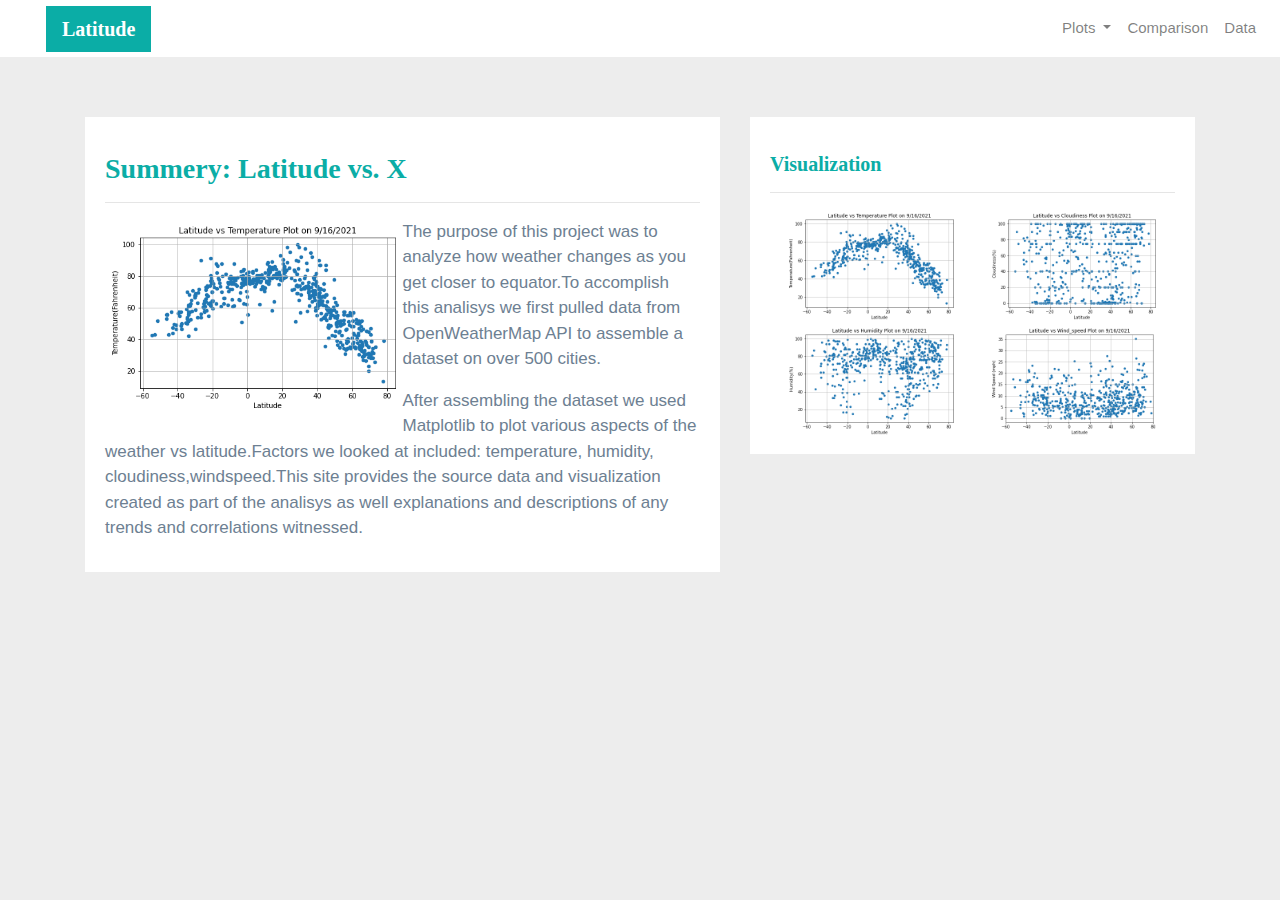
<file: index.html>
<!DOCTYPE html>
<html>

<head>
    <title>Web Design Challange</title>
    <meta charset="utf-8">
    <meta http-equiv="X-UA-Compatible" content="IE=edge">
    <meta name="viewport" content="width=device-width, initial-scale=1">
    <!-- Bootstrap CSS -->
    <link rel="stylesheet" href="https://maxcdn.bootstrapcdn.com/bootstrap/4.0.0/css/bootstrap.min.css"
        integrity="sha384-Gn5384xqQ1aoWXA+058RXPxPg6fy4IWvTNh0E263XmFcJlSAwiGgFAW/dAiS6JXm" crossorigin="anonymous">
    <link rel="stylesheet" href="styles.css">
</head>

<body>
    <div class="navigation">
        <nav class="navbar navbar-expand-lg navbar-light">
            <a class="navbar-brand" style="background-color: #0BADA6;" href="index.html">Latitude</a>
            <button class="navbar-toggler  border border-white" type="button" data-toggle="collapse"
                data-target="#navbarNavDropdown" aria-controls="navbarNavDropdown" aria-expanded="false"
                aria-label="Toggle navigation">
                <span class="navbar-toggler-icon"></span>
            </button>
            <div class="collapse navbar-collapse" id="navbarNavDropdown">
                <ul class="navbar-nav ml-auto">
                    <li class="nav-item dropdown">
                        <a class="nav-link dropdown-toggle" href="#" id="navbarDropdownMenuLink" data-toggle="dropdown"
                            aria-haspopup="true" aria-expanded="false">
                            Plots
                        </a>
                        <div class="dropdown-menu" aria-labelledby="navbarDropdownMenuLink">
                            <a class="dropdown-item" href="temperature.html">Max Temperature</a>
                            <a class="dropdown-item" href="humidity.html">Humidity</a>
                            <a class="dropdown-item" href="cloudiness.html">Cloudiness</a>
                            <a class="dropdown-item" href="wind_speed.html">Wind Speed</a>
                        </div>
                    </li>
                    <li class="nav-item">
                        <a class="nav-link" href="comparison.html">Comparison</a>
                    </li>
                    <li class="nav-item">
                        <a class="nav-link" href="data.html">Data</a>
                    </li>

                </ul>
            </div>
        </nav>
    </div>
    <div class="container">
        <div class="row">
            <div class="col-lg-7 col-md-12">
                <div class="box">
                    <h3 class="heading">Summery: Latitude vs. X</h3>
                    <hr>
                    <img src="Resources/Images/lat_vs_temp.png" alt="latitude vs temperature scatter plot"
                        class="image-resource rounded float-left">
                    <p>
                        The purpose of this project was to analyze how weather changes
                        as you get closer to equator.To accomplish this analisys we first pulled data from
                        OpenWeatherMap API to assemble a dataset on over 500 cities.
                    </p>

                    <p>
                        After assembling the dataset we used Matplotlib to plot various aspects of the weather vs
                        latitude.Factors we looked at included: temperature, humidity, cloudiness,windspeed.This
                        site
                        provides the source data and visualization created as part of the analisys as well
                        explanations
                        and descriptions of any trends and correlations witnessed.
                    </p>
                </div>
            </div>
            <div class="col-lg-5 col-md-12">
                <div class="box">
                    <h5 class="heading">Visualization</h5>
                    <hr>
                    <div class="container">
                        <div class="row">
                            <div class="col-6">
                                <a href="temperature.html">
                                    <img class="panel" src="Resources/Images/lat_vs_temp.png"
                                        alt="latitude vs temperature scatter plot">
                                </a>
                            </div>
                            <div class="col-6">
                                <a href="cloudiness.html">
                                    <img class="panel" src="Resources/Images/lat_vs_cloudiness.png"
                                        alt="latitude vs cloudiness scatter plot">
                                </a>
                            </div>
                        </div>
                        <div class="row">
                            <div class="col-6">
                                <a href="humidity.html">
                                    <img class="panel" src="Resources/Images/lat_vs_humidity.png"
                                        alt="latitude vs humidity scatter plot">
                                </a>
                            </div>
                            <div class="col-6">
                                <a href="wind_speed.html">
                                    <img class="panel" src="Resources/Images/lat_vs_windspeed.png"
                                        alt="latitude vs windspeed scatter plot">
                                </a>
                            </div>
                        </div>
                    </div>
                </div>
            </div>
        </div>
    </div>

    <!-- Bootstrap JS -->
    <script src="https://code.jquery.com/jquery-3.2.1.slim.min.js"
        integrity="sha384-KJ3o2DKtIkvYIK3UENzmM7KCkRr/rE9/Qpg6aAZGJwFDMVNA/GpGFF93hXpG5KkN"
        crossorigin="anonymous"></script>
    <script src="https://cdnjs.cloudflare.com/ajax/libs/popper.js/1.12.9/umd/popper.min.js"
        integrity="sha384-ApNbgh9B+Y1QKtv3Rn7W3mgPxhU9K/ScQsAP7hUibX39j7fakFPskvXusvfa0b4Q"
        crossorigin="anonymous"></script>
    <script src="https://maxcdn.bootstrapcdn.com/bootstrap/4.0.0/js/bootstrap.min.js"
        integrity="sha384-JZR6Spejh4U02d8jOt6vLEHfe/JQGiRRSQQxSfFWpi1MquVdAyjUar5+76PVCmYl"
        crossorigin="anonymous"></script>

</body>

</html>
</file>
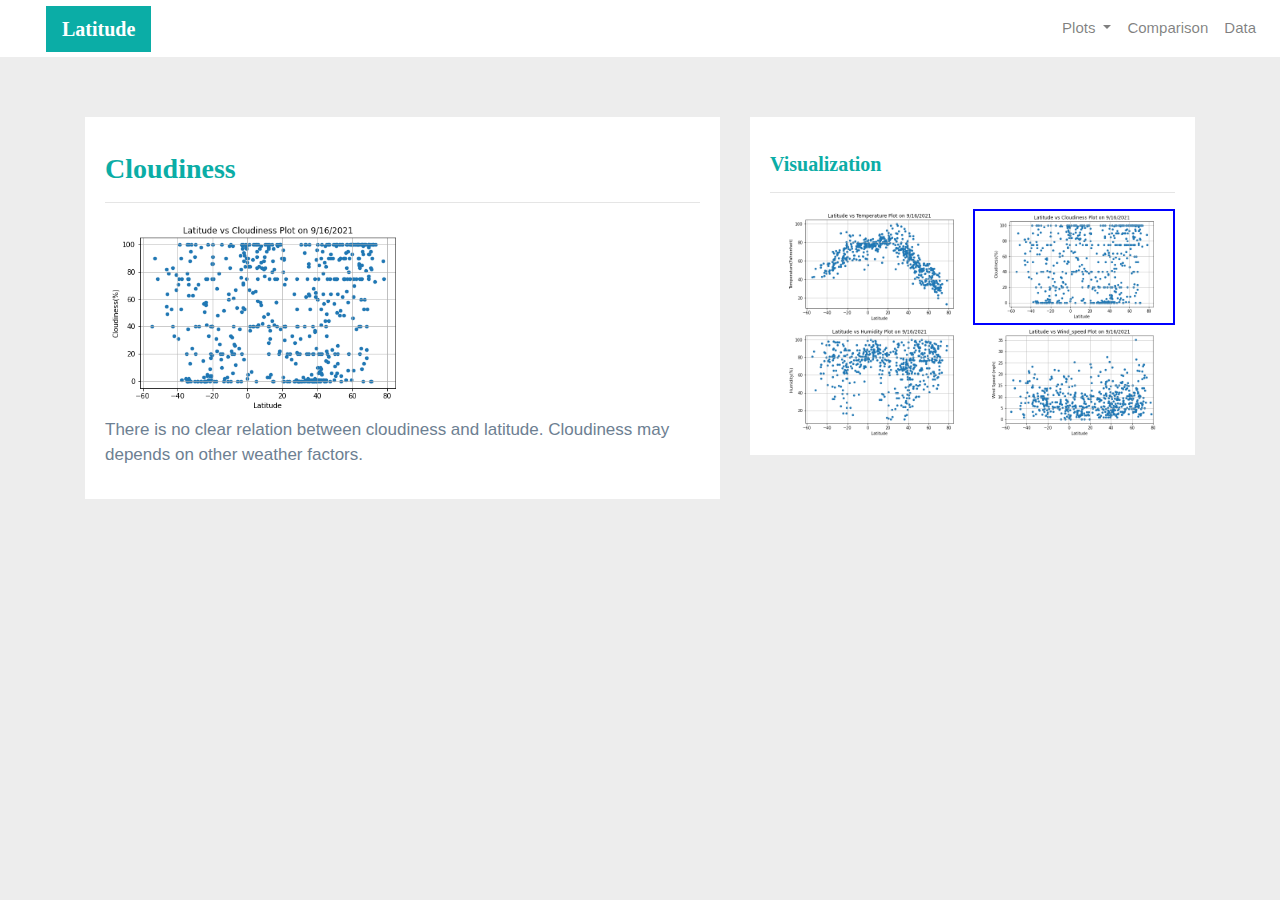
<file: cloudiness.html>
<!DOCTYPE html>
<html>

<head>
    <title>Web Design Challange</title>
    <meta charset="utf-8">
    <meta http-equiv="X-UA-Compatible" content="IE=edge">
    <meta name="viewport" content="width=device-width, initial-scale=1">
    <!-- Bootstrap CSS -->
    <link rel="stylesheet" href="https://maxcdn.bootstrapcdn.com/bootstrap/4.0.0/css/bootstrap.min.css"
        integrity="sha384-Gn5384xqQ1aoWXA+058RXPxPg6fy4IWvTNh0E263XmFcJlSAwiGgFAW/dAiS6JXm" crossorigin="anonymous">
    <link rel="stylesheet" href="styles.css">
</head>

<body>
    <div class="navigation">
        <nav class="navbar navbar-expand-lg navbar-light">
            <a class="navbar-brand" style="background-color: #0BADA6;" href="index.html">Latitude</a>
            <button class="navbar-toggler  border border-white" type="button" data-toggle="collapse"
                data-target="#navbarNavDropdown" aria-controls="navbarNavDropdown" aria-expanded="false"
                aria-label="Toggle navigation">
                <span class="navbar-toggler-icon"></span>
            </button>
            <div class="collapse navbar-collapse" id="navbarNavDropdown">
                <ul class="navbar-nav ml-auto">
                    <li class="nav-item dropdown">
                        <a class="nav-link dropdown-toggle" href="#" id="navbarDropdownMenuLink" data-toggle="dropdown"
                            aria-haspopup="true" aria-expanded="false">
                            Plots
                        </a>
                        <div class="dropdown-menu" aria-labelledby="navbarDropdownMenuLink">
                            <a class="dropdown-item" href="temperature.html">Max Temperature</a>
                            <a class="dropdown-item" href="humidity.html">Humidity</a>
                            <a class="dropdown-item" href="cloudiness.html">Cloudiness</a>
                            <a class="dropdown-item" href="wind_speed.html">Wind Speed</a>
                        </div>
                    </li>
                    <li class="nav-item">
                        <a class="nav-link" href="comparison.html">Comparison</a>
                    </li>
                    <li class="nav-item">
                        <a class="nav-link" href="data.html">Data</a>
                    </li>

                </ul>
            </div>
        </nav>
    </div>
    <div class="container">
        <div class="row">
            <div class="col-lg-7 col-md-12">
                <div class="box">
                    <h3 class="heading">Cloudiness</h3>
                    <hr>
                    <img src="Resources/Images/lat_vs_cloudiness.png" alt="latitude vs cloudiness scatter plot"
                        class="image-resource rounded">
                    <p>
                        There is no clear relation between cloudiness and latitude.
                        Cloudiness may depends on other weather factors.
                    </p>


                </div>
            </div>
            <div class="col-lg-5 col-md-12">
                <div class="box">
                    <h5 class="heading">Visualization</h5>
                    <hr>
                    <div class="container">
                        <div class="row">
                            <div class="col-6">
                                <a href="temperature.html">
                                    <img class="panel" src="Resources/Images/lat_vs_temp.png"
                                        alt="latitude vs temperature scatter plot">
                                </a>
                            </div>
                            <div class="col-6 highlight">
                                <a href="cloudiness.html">
                                    <img class="panel" src="Resources/Images/lat_vs_cloudiness.png"
                                        alt="latitude vs cloudiness scatter plot">
                                </a>
                            </div>
                        </div>
                        <div class="row">
                            <div class="col-6">
                                <a href="humidity.html">
                                    <img class="panel" src="Resources/Images/lat_vs_humidity.png"
                                        alt="latitude vs humidity scatter plot">
                                </a>
                            </div>
                            <div class="col-6">
                                <a href="wind_speed.html">
                                    <img class="panel" src="Resources/Images/lat_vs_windspeed.png"
                                        alt="latitude vs windspeed scatter plot">
                                </a>
                            </div>
                        </div>
                    </div>
                </div>
            </div>
        </div>
    </div>

    <!-- Bootstrap JS -->
    <script src="https://code.jquery.com/jquery-3.2.1.slim.min.js"
        integrity="sha384-KJ3o2DKtIkvYIK3UENzmM7KCkRr/rE9/Qpg6aAZGJwFDMVNA/GpGFF93hXpG5KkN"
        crossorigin="anonymous"></script>
    <script src="https://cdnjs.cloudflare.com/ajax/libs/popper.js/1.12.9/umd/popper.min.js"
        integrity="sha384-ApNbgh9B+Y1QKtv3Rn7W3mgPxhU9K/ScQsAP7hUibX39j7fakFPskvXusvfa0b4Q"
        crossorigin="anonymous"></script>
    <script src="https://maxcdn.bootstrapcdn.com/bootstrap/4.0.0/js/bootstrap.min.js"
        integrity="sha384-JZR6Spejh4U02d8jOt6vLEHfe/JQGiRRSQQxSfFWpi1MquVdAyjUar5+76PVCmYl"
        crossorigin="anonymous"></script>

</body>

</html>
</file>
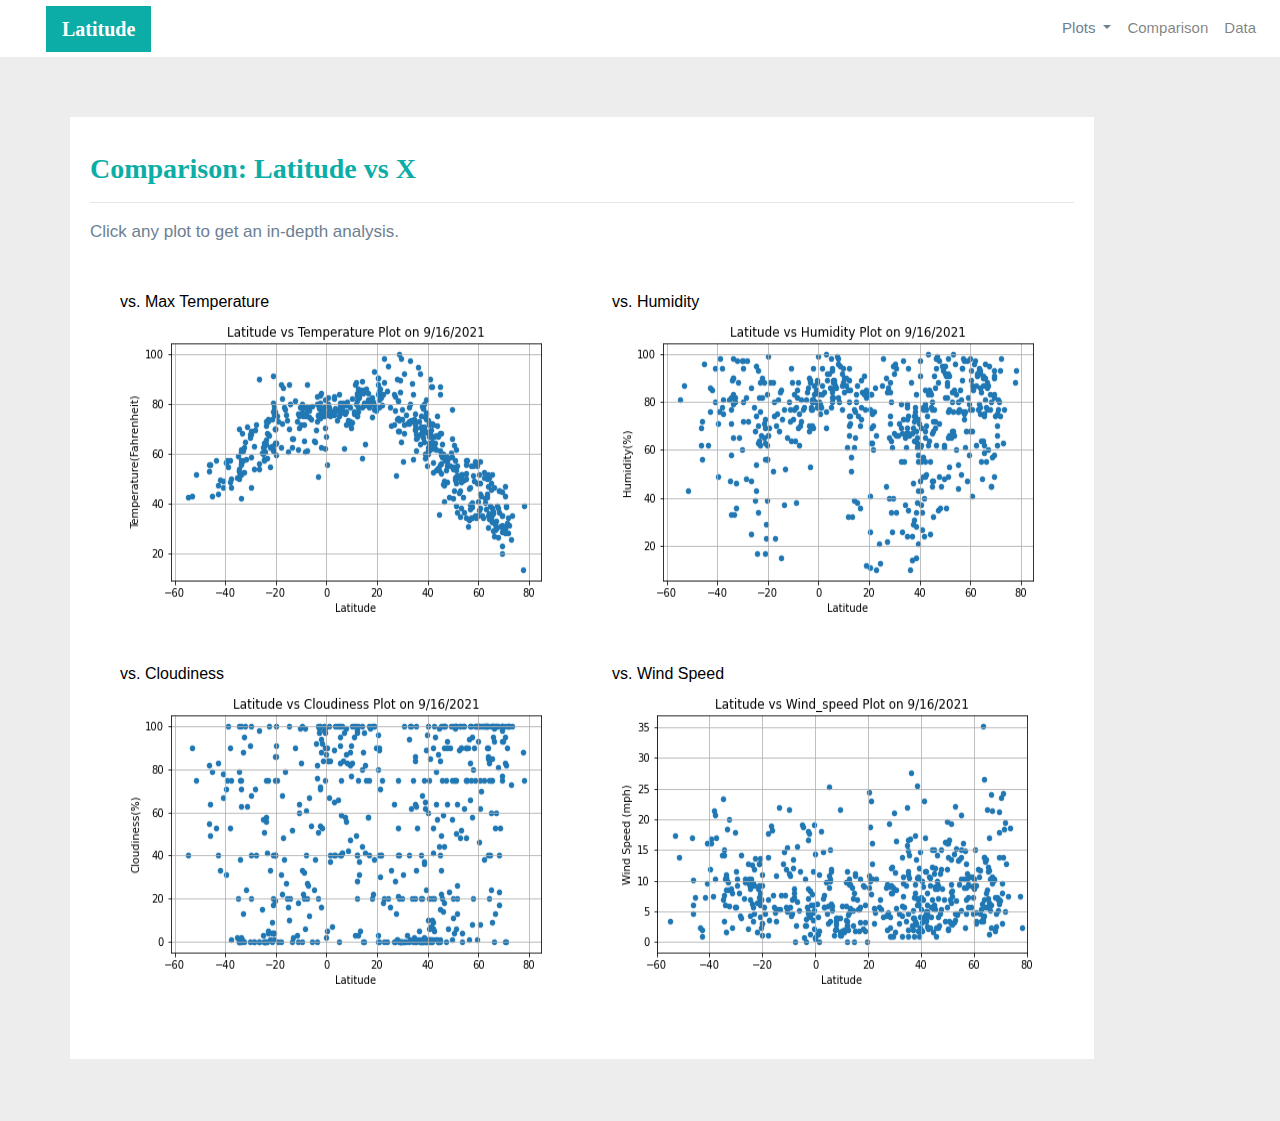
<file: comparison.html>
<!DOCTYPE html>
<html>

<head>
    <meta charset="utf-8" />
    <meta http-equiv="X-UA-Compatible" content="IE=edge">
    <title>Bootstrap Visualization Dashboard</title>
    <meta name="viewport" content="width=device-width, initial-scale=1">

    <!-- Bootstrap CSS -->
    <link rel="stylesheet" href="https://maxcdn.bootstrapcdn.com/bootstrap/4.0.0/css/bootstrap.min.css"
        integrity="sha384-Gn5384xqQ1aoWXA+058RXPxPg6fy4IWvTNh0E263XmFcJlSAwiGgFAW/dAiS6JXm" crossorigin="anonymous">

    <!--CSS Link-->
    <link rel="stylesheet" type="text/css" href="styles.css">

</head>

<body>
    <!-- Navigation Section -->
    <div class="navigation">
        <nav class="navbar navbar-expand-lg navbar-light">
            <a class="navbar-brand" style="background-color: #0BADA6;" href="index.html">Latitude</a>
            <button class="navbar-toggler  border border-white" type="button" data-toggle="collapse"
                data-target="#navbarNavDropdown" aria-controls="navbarNavDropdown" aria-expanded="false"
                aria-label="Toggle navigation">
                <span class="navbar-toggler-icon"></span>
            </button>
            <div class="collapse navbar-collapse" id="navbarNavDropdown">
                <ul class="navbar-nav ml-auto">
                    <li class="nav-item dropdown">
                        <a class="nav-link dropdown-toggle" href="#" id="navbarDropdownMenuLink" data-toggle="dropdown"
                            aria-haspopup="true" aria-expanded="false" style="color: #6D8092">
                            Plots
                        </a>
                        <div class="dropdown-menu" aria-labelledby="navbarDropdownMenuLink">
                            <a class="dropdown-item" href="temperature.html">Max Temperature</a>
                            <a class="dropdown-item" href="humidity.html">Humidity</a>
                            <a class="dropdown-item" href="cloudiness.html">Cloudiness</a>
                            <a class="dropdown-item" href="wind_speed.html">Wind Speed</a>
                        </div>
                    </li>
                    <li class="nav-item">
                        <a class="nav-link" href="comparison.html">Comparison</a>
                    </li>
                    <li class="nav-item">
                        <a class="nav-link" href="data.html">Data</a>
                    </li>

                </ul>
            </div>
        </nav>
    </div>

    <div class="container">
        <div class="row">
            <div>
                <div class="box">
                    <h3 class="heading">Comparison: Latitude vs X</h3>
                    <hr>
                    <p>Click any plot to get an in-depth analysis.</p>
                    <div class="container" style="padding-bottom: 40px;">
                        <div class="row">
                            <div class="col-lg-6" style="padding: 30px;">
                                <div class="title">vs. Max Temperature</div>
                                <a href="temperature.html">
                                    <img class="panel" src="Resources/Images/lat_vs_temp.png"
                                        alt="Max Temperature Image">
                                </a>
                            </div>
                            <div class="col-lg-6" style="padding: 30px;">
                                <div class="title">vs. Humidity</div>
                                <a href="humidity.html">
                                    <img class="panel" src="Resources/Images/lat_vs_humidity.png" alt="Humidity Graph">
                                </a>
                            </div>
                        </div>

                        <div class="row">
                            <div class="col-lg-6" style="padding: 30px;">
                                <div class="title">vs. Cloudiness</div>
                                <a href="cloudiness.html">
                                    <img class="panel" src="Resources/Images/lat_vs_cloudiness.png"
                                        alt="Cloudiness Graph">
                                </a>

                            </div>
                            <div class="col-lg-6" style="padding: 30px;">
                                <div class="title">vs. Wind Speed</div>
                                <a href="wind_speed.html">
                                    <img class="panel" src="Resources/Images/lat_vs_windspeed.png"
                                        alt="Wind Speed Graph">
                                </a>
                            </div>
                        </div>
                    </div>
                </div>
            </div>
        </div>
    </div>

    <!-- Bootstrap JS -->
    <script src="https://code.jquery.com/jquery-3.2.1.slim.min.js"
        integrity="sha384-KJ3o2DKtIkvYIK3UENzmM7KCkRr/rE9/Qpg6aAZGJwFDMVNA/GpGFF93hXpG5KkN"
        crossorigin="anonymous"></script>
    <script src="https://cdnjs.cloudflare.com/ajax/libs/popper.js/1.12.9/umd/popper.min.js"
        integrity="sha384-ApNbgh9B+Y1QKtv3Rn7W3mgPxhU9K/ScQsAP7hUibX39j7fakFPskvXusvfa0b4Q"
        crossorigin="anonymous"></script>
    <script src="https://maxcdn.bootstrapcdn.com/bootstrap/4.0.0/js/bootstrap.min.js"
        integrity="sha384-JZR6Spejh4U02d8jOt6vLEHfe/JQGiRRSQQxSfFWpi1MquVdAyjUar5+76PVCmYl"
        crossorigin="anonymous"></script>

</body>

</html>
</file>
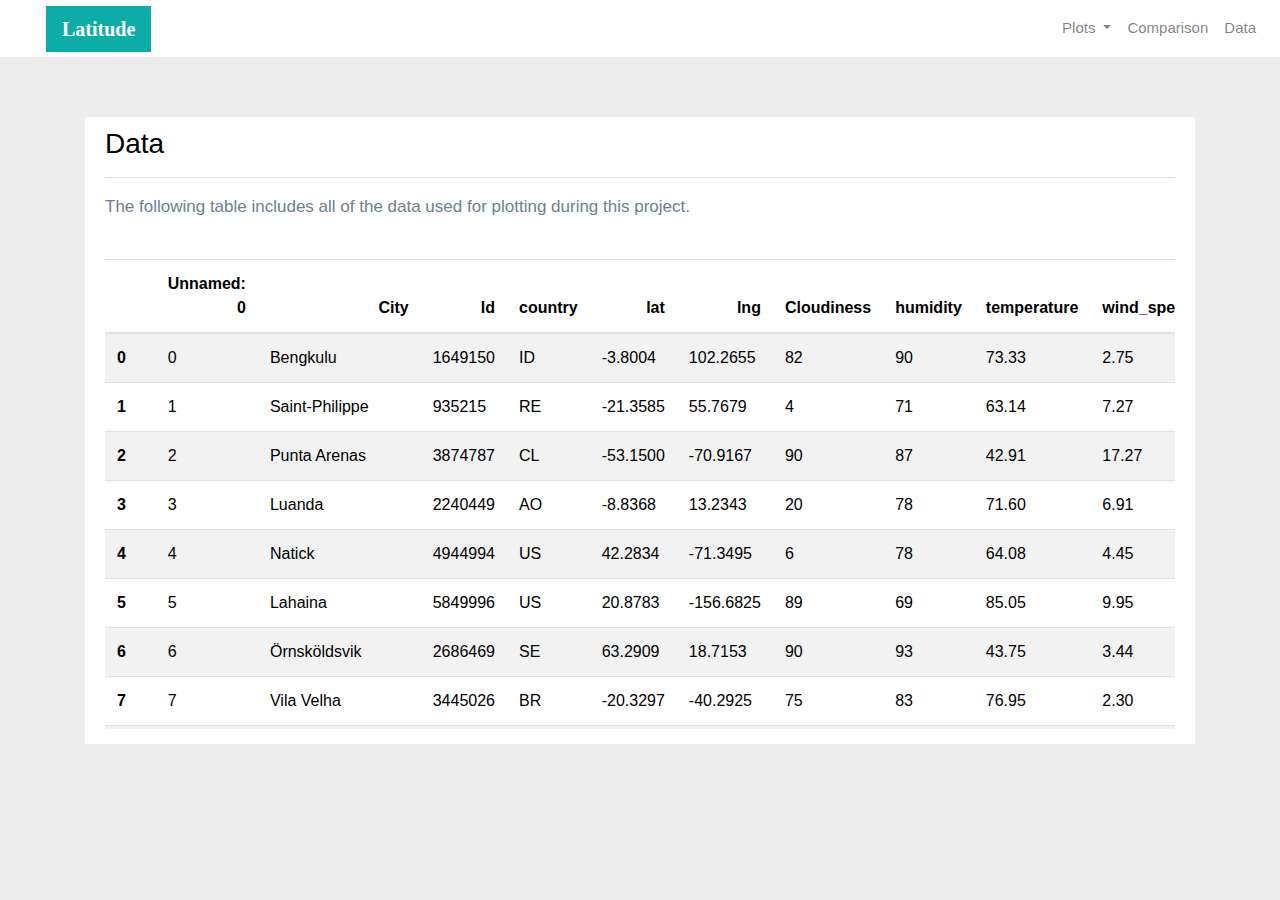
<file: data.html>
<!DOCTYPE html>
<html>

<head>
    <title>Web Design Challange</title>
    <meta charset="utf-8">
    <meta http-equiv="X-UA-Compatible" content="IE=edge">
    <meta name="viewport" content="width=device-width, initial-scale=1">
    <!-- Bootstrap CSS -->
    <link rel="stylesheet" href="https://maxcdn.bootstrapcdn.com/bootstrap/4.0.0/css/bootstrap.min.css"
        integrity="sha384-Gn5384xqQ1aoWXA+058RXPxPg6fy4IWvTNh0E263XmFcJlSAwiGgFAW/dAiS6JXm" crossorigin="anonymous">
    <link rel="stylesheet" href="styles.css">
</head>

<body>
    <div class="navigation">
        <nav class="navbar navbar-expand-lg navbar-light">
            <a class="navbar-brand" style="background-color: #0BADA6;" href="index.html">Latitude</a>
            <button class="navbar-toggler  border border-white" type="button" data-toggle="collapse"
                data-target="#navbarNavDropdown" aria-controls="navbarNavDropdown" aria-expanded="false"
                aria-label="Toggle navigation">
                <span class="navbar-toggler-icon"></span>
            </button>
            <div class="collapse navbar-collapse" id="navbarNavDropdown">
                <ul class="navbar-nav ml-auto">
                    <li class="nav-item dropdown">
                        <a class="nav-link dropdown-toggle" href="#" id="navbarDropdownMenuLink" data-toggle="dropdown"
                            aria-haspopup="true" aria-expanded="false">
                            Plots
                        </a>
                        <div class="dropdown-menu" aria-labelledby="navbarDropdownMenuLink">
                            <a class="dropdown-item" href="temperature.html">Max Temperature</a>
                            <a class="dropdown-item" href="humidity.html">Humidity</a>
                            <a class="dropdown-item" href="cloudiness.html">Cloudiness</a>
                            <a class="dropdown-item" href="wind_speed.html">Wind Speed</a>
                        </div>
                    </li>
                    <li class="nav-item">
                        <a class="nav-link" href="comparison.html">Comparison</a>
                    </li>
                    <li class="nav-item">
                        <a class="nav-link" href="data.html">Data</a>
                    </li>

                </ul>
            </div>
        </nav>
    </div>
    <div class="container">
        <div class="box">
            <h3 class="title">Data</h3>
            <hr>
            <p>The following table includes all of the data used for plotting during this project.</p>
            <br>
            <div class="table-responsive" style="overflow-x:auto; overflow-y:auto; max-height:470px; max-width: auto;">
                <table class="table table-striped">
                    <thead>
                        <tr style="text-align: right;">
                            <th></th>
                            <th>Unnamed: 0</th>
                            <th>City</th>
                            <th>Id</th>
                            <th>country</th>
                            <th>lat</th>
                            <th>lng</th>
                            <th>Cloudiness</th>
                            <th>humidity</th>
                            <th>temperature</th>
                            <th>wind_speed</th>
                        </tr>
                    </thead>
                    <tbody>
                        <tr>
                            <th>0</th>
                            <td>0</td>
                            <td>Bengkulu</td>
                            <td>1649150</td>
                            <td>ID</td>
                            <td>-3.8004</td>
                            <td>102.2655</td>
                            <td>82</td>
                            <td>90</td>
                            <td>73.33</td>
                            <td>2.75</td>
                        </tr>
                        <tr>
                            <th>1</th>
                            <td>1</td>
                            <td>Saint-Philippe</td>
                            <td>935215</td>
                            <td>RE</td>
                            <td>-21.3585</td>
                            <td>55.7679</td>
                            <td>4</td>
                            <td>71</td>
                            <td>63.14</td>
                            <td>7.27</td>
                        </tr>
                        <tr>
                            <th>2</th>
                            <td>2</td>
                            <td>Punta Arenas</td>
                            <td>3874787</td>
                            <td>CL</td>
                            <td>-53.1500</td>
                            <td>-70.9167</td>
                            <td>90</td>
                            <td>87</td>
                            <td>42.91</td>
                            <td>17.27</td>
                        </tr>
                        <tr>
                            <th>3</th>
                            <td>3</td>
                            <td>Luanda</td>
                            <td>2240449</td>
                            <td>AO</td>
                            <td>-8.8368</td>
                            <td>13.2343</td>
                            <td>20</td>
                            <td>78</td>
                            <td>71.60</td>
                            <td>6.91</td>
                        </tr>
                        <tr>
                            <th>4</th>
                            <td>4</td>
                            <td>Natick</td>
                            <td>4944994</td>
                            <td>US</td>
                            <td>42.2834</td>
                            <td>-71.3495</td>
                            <td>6</td>
                            <td>78</td>
                            <td>64.08</td>
                            <td>4.45</td>
                        </tr>
                        <tr>
                            <th>5</th>
                            <td>5</td>
                            <td>Lahaina</td>
                            <td>5849996</td>
                            <td>US</td>
                            <td>20.8783</td>
                            <td>-156.6825</td>
                            <td>89</td>
                            <td>69</td>
                            <td>85.05</td>
                            <td>9.95</td>
                        </tr>
                        <tr>
                            <th>6</th>
                            <td>6</td>
                            <td>Örnsköldsvik</td>
                            <td>2686469</td>
                            <td>SE</td>
                            <td>63.2909</td>
                            <td>18.7153</td>
                            <td>90</td>
                            <td>93</td>
                            <td>43.75</td>
                            <td>3.44</td>
                        </tr>
                        <tr>
                            <th>7</th>
                            <td>7</td>
                            <td>Vila Velha</td>
                            <td>3445026</td>
                            <td>BR</td>
                            <td>-20.3297</td>
                            <td>-40.2925</td>
                            <td>75</td>
                            <td>83</td>
                            <td>76.95</td>
                            <td>2.30</td>
                        </tr>
                        <tr>
                            <th>8</th>
                            <td>8</td>
                            <td>Lamar</td>
                            <td>4705086</td>
                            <td>US</td>
                            <td>33.6668</td>
                            <td>-95.5836</td>
                            <td>20</td>
                            <td>55</td>
                            <td>88.48</td>
                            <td>5.75</td>
                        </tr>
                        <tr>
                            <th>9</th>
                            <td>9</td>
                            <td>Khatanga</td>
                            <td>2022572</td>
                            <td>RU</td>
                            <td>71.9667</td>
                            <td>102.5000</td>
                            <td>100</td>
                            <td>98</td>
                            <td>31.41</td>
                            <td>12.77</td>
                        </tr>
                        <tr>
                            <th>10</th>
                            <td>10</td>
                            <td>Saint-Augustin</td>
                            <td>6137462</td>
                            <td>CA</td>
                            <td>51.2260</td>
                            <td>-58.6502</td>
                            <td>6</td>
                            <td>49</td>
                            <td>51.10</td>
                            <td>9.33</td>
                        </tr>
                        <tr>
                            <th>11</th>
                            <td>11</td>
                            <td>Mataura</td>
                            <td>6201424</td>
                            <td>NZ</td>
                            <td>-46.1927</td>
                            <td>168.8643</td>
                            <td>64</td>
                            <td>56</td>
                            <td>55.47</td>
                            <td>6.11</td>
                        </tr>
                        <tr>
                            <th>12</th>
                            <td>12</td>
                            <td>Ribeira Grande</td>
                            <td>3372707</td>
                            <td>PT</td>
                            <td>38.5167</td>
                            <td>-28.7000</td>
                            <td>36</td>
                            <td>68</td>
                            <td>69.93</td>
                            <td>10.47</td>
                        </tr>
                        <tr>
                            <th>13</th>
                            <td>13</td>
                            <td>Upernavik</td>
                            <td>3418910</td>
                            <td>GL</td>
                            <td>72.7868</td>
                            <td>-56.1549</td>
                            <td>73</td>
                            <td>63</td>
                            <td>25.52</td>
                            <td>7.52</td>
                        </tr>
                        <tr>
                            <th>14</th>
                            <td>14</td>
                            <td>Albany</td>
                            <td>5106841</td>
                            <td>US</td>
                            <td>42.6001</td>
                            <td>-73.9662</td>
                            <td>5</td>
                            <td>77</td>
                            <td>62.04</td>
                            <td>2.21</td>
                        </tr>
                        <tr>
                            <th>15</th>
                            <td>15</td>
                            <td>Berezovyy</td>
                            <td>2026786</td>
                            <td>RU</td>
                            <td>51.6667</td>
                            <td>135.7000</td>
                            <td>26</td>
                            <td>53</td>
                            <td>51.48</td>
                            <td>7.43</td>
                        </tr>
                        <tr>
                            <th>16</th>
                            <td>16</td>
                            <td>Longyearbyen</td>
                            <td>2729907</td>
                            <td>SJ</td>
                            <td>78.2186</td>
                            <td>15.6401</td>
                            <td>75</td>
                            <td>93</td>
                            <td>39.04</td>
                            <td>2.30</td>
                        </tr>
                        <tr>
                            <th>17</th>
                            <td>17</td>
                            <td>Tura</td>
                            <td>1254046</td>
                            <td>IN</td>
                            <td>25.5198</td>
                            <td>90.2201</td>
                            <td>33</td>
                            <td>98</td>
                            <td>71.51</td>
                            <td>4.09</td>
                        </tr>
                        <tr>
                            <th>18</th>
                            <td>18</td>
                            <td>Hermanus</td>
                            <td>3366880</td>
                            <td>ZA</td>
                            <td>-34.4187</td>
                            <td>19.2345</td>
                            <td>0</td>
                            <td>77</td>
                            <td>49.80</td>
                            <td>14.18</td>
                        </tr>
                        <tr>
                            <th>19</th>
                            <td>19</td>
                            <td>Yangi Marg`ilon</td>
                            <td>1513491</td>
                            <td>UZ</td>
                            <td>40.4272</td>
                            <td>71.7189</td>
                            <td>0</td>
                            <td>37</td>
                            <td>68.68</td>
                            <td>6.91</td>
                        </tr>
                        <tr>
                            <th>20</th>
                            <td>20</td>
                            <td>Bintulu</td>
                            <td>1737486</td>
                            <td>MY</td>
                            <td>3.1667</td>
                            <td>113.0333</td>
                            <td>40</td>
                            <td>100</td>
                            <td>75.61</td>
                            <td>5.75</td>
                        </tr>
                        <tr>
                            <th>21</th>
                            <td>21</td>
                            <td>La Ronge</td>
                            <td>6050066</td>
                            <td>CA</td>
                            <td>55.1001</td>
                            <td>-105.2842</td>
                            <td>75</td>
                            <td>44</td>
                            <td>57.45</td>
                            <td>13.80</td>
                        </tr>
                        <tr>
                            <th>22</th>
                            <td>22</td>
                            <td>Los Llanos de Aridane</td>
                            <td>2514651</td>
                            <td>ES</td>
                            <td>28.6585</td>
                            <td>-17.9182</td>
                            <td>20</td>
                            <td>80</td>
                            <td>69.12</td>
                            <td>8.05</td>
                        </tr>
                        <tr>
                            <th>23</th>
                            <td>23</td>
                            <td>Marolambo</td>
                            <td>1060007</td>
                            <td>MG</td>
                            <td>-20.0500</td>
                            <td>48.1167</td>
                            <td>100</td>
                            <td>99</td>
                            <td>59.63</td>
                            <td>1.16</td>
                        </tr>
                        <tr>
                            <th>24</th>
                            <td>24</td>
                            <td>Tuktoyaktuk</td>
                            <td>6170031</td>
                            <td>CA</td>
                            <td>69.4541</td>
                            <td>-133.0374</td>
                            <td>75</td>
                            <td>49</td>
                            <td>44.60</td>
                            <td>13.80</td>
                        </tr>
                        <tr>
                            <th>25</th>
                            <td>25</td>
                            <td>Tawang Town</td>
                            <td>1254832</td>
                            <td>IN</td>
                            <td>27.5833</td>
                            <td>91.8667</td>
                            <td>13</td>
                            <td>86</td>
                            <td>51.21</td>
                            <td>4.76</td>
                        </tr>
                        <tr>
                            <th>26</th>
                            <td>26</td>
                            <td>Puerto Ayora</td>
                            <td>3652764</td>
                            <td>EC</td>
                            <td>-0.7393</td>
                            <td>-90.3518</td>
                            <td>75</td>
                            <td>88</td>
                            <td>70.56</td>
                            <td>5.99</td>
                        </tr>
                        <tr>
                            <th>27</th>
                            <td>27</td>
                            <td>Balyqshy</td>
                            <td>610445</td>
                            <td>KZ</td>
                            <td>47.0667</td>
                            <td>51.8667</td>
                            <td>0</td>
                            <td>35</td>
                            <td>53.60</td>
                            <td>11.18</td>
                        </tr>
                        <tr>
                            <th>28</th>
                            <td>28</td>
                            <td>Oga</td>
                            <td>3175788</td>
                            <td>IT</td>
                            <td>46.4631</td>
                            <td>10.3470</td>
                            <td>100</td>
                            <td>98</td>
                            <td>40.87</td>
                            <td>7.11</td>
                        </tr>
                        <tr>
                            <th>29</th>
                            <td>29</td>
                            <td>Hilo</td>
                            <td>5855927</td>
                            <td>US</td>
                            <td>19.7297</td>
                            <td>-155.0900</td>
                            <td>90</td>
                            <td>83</td>
                            <td>77.40</td>
                            <td>0.00</td>
                        </tr>
                        <tr>
                            <th>30</th>
                            <td>30</td>
                            <td>Skibbereen</td>
                            <td>2961459</td>
                            <td>IE</td>
                            <td>51.5500</td>
                            <td>-9.2667</td>
                            <td>64</td>
                            <td>91</td>
                            <td>55.20</td>
                            <td>8.32</td>
                        </tr>
                        <tr>
                            <th>31</th>
                            <td>31</td>
                            <td>Sitka</td>
                            <td>5557293</td>
                            <td>US</td>
                            <td>57.0531</td>
                            <td>-135.3300</td>
                            <td>75</td>
                            <td>76</td>
                            <td>55.29</td>
                            <td>4.61</td>
                        </tr>
                        <tr>
                            <th>32</th>
                            <td>32</td>
                            <td>Sorong</td>
                            <td>1626542</td>
                            <td>ID</td>
                            <td>-0.8833</td>
                            <td>131.2500</td>
                            <td>100</td>
                            <td>85</td>
                            <td>78.73</td>
                            <td>4.83</td>
                        </tr>
                        <tr>
                            <th>33</th>
                            <td>33</td>
                            <td>Mount Isa</td>
                            <td>2065594</td>
                            <td>AU</td>
                            <td>-20.7333</td>
                            <td>139.5000</td>
                            <td>4</td>
                            <td>29</td>
                            <td>78.57</td>
                            <td>8.05</td>
                        </tr>
                        <tr>
                            <th>34</th>
                            <td>34</td>
                            <td>Provideniya</td>
                            <td>4031574</td>
                            <td>RU</td>
                            <td>64.3833</td>
                            <td>-173.3000</td>
                            <td>20</td>
                            <td>55</td>
                            <td>33.91</td>
                            <td>13.42</td>
                        </tr>
                        <tr>
                            <th>35</th>
                            <td>35</td>
                            <td>Hithadhoo</td>
                            <td>1282256</td>
                            <td>MV</td>
                            <td>-0.6000</td>
                            <td>73.0833</td>
                            <td>99</td>
                            <td>78</td>
                            <td>81.95</td>
                            <td>5.08</td>
                        </tr>
                        <tr>
                            <th>36</th>
                            <td>36</td>
                            <td>Luocheng</td>
                            <td>1801983</td>
                            <td>CN</td>
                            <td>29.3848</td>
                            <td>104.0286</td>
                            <td>0</td>
                            <td>95</td>
                            <td>64.71</td>
                            <td>0.85</td>
                        </tr>
                        <tr>
                            <th>37</th>
                            <td>37</td>
                            <td>Grindavik</td>
                            <td>3416888</td>
                            <td>IS</td>
                            <td>63.8424</td>
                            <td>-22.4338</td>
                            <td>90</td>
                            <td>93</td>
                            <td>50.47</td>
                            <td>26.46</td>
                        </tr>
                        <tr>
                            <th>38</th>
                            <td>38</td>
                            <td>Vaini</td>
                            <td>4032243</td>
                            <td>TO</td>
                            <td>-21.2000</td>
                            <td>-175.2000</td>
                            <td>20</td>
                            <td>73</td>
                            <td>77.16</td>
                            <td>12.66</td>
                        </tr>
                        <tr>
                            <th>39</th>
                            <td>39</td>
                            <td>Lichuan</td>
                            <td>1803782</td>
                            <td>CN</td>
                            <td>30.3000</td>
                            <td>108.8500</td>
                            <td>31</td>
                            <td>96</td>
                            <td>56.89</td>
                            <td>1.63</td>
                        </tr>
                        <tr>
                            <th>40</th>
                            <td>40</td>
                            <td>Homer</td>
                            <td>5864145</td>
                            <td>US</td>
                            <td>59.6425</td>
                            <td>-151.5483</td>
                            <td>1</td>
                            <td>58</td>
                            <td>55.04</td>
                            <td>4.61</td>
                        </tr>
                        <tr>
                            <th>41</th>
                            <td>41</td>
                            <td>Airai</td>
                            <td>1651810</td>
                            <td>TL</td>
                            <td>-8.9266</td>
                            <td>125.4092</td>
                            <td>32</td>
                            <td>38</td>
                            <td>65.43</td>
                            <td>4.56</td>
                        </tr>
                        <tr>
                            <th>42</th>
                            <td>42</td>
                            <td>Cururupu</td>
                            <td>3401148</td>
                            <td>BR</td>
                            <td>-1.8283</td>
                            <td>-44.8683</td>
                            <td>92</td>
                            <td>87</td>
                            <td>75.56</td>
                            <td>4.05</td>
                        </tr>
                        <tr>
                            <th>43</th>
                            <td>43</td>
                            <td>Falmouth</td>
                            <td>2649715</td>
                            <td>GB</td>
                            <td>50.1544</td>
                            <td>-5.0711</td>
                            <td>20</td>
                            <td>95</td>
                            <td>54.01</td>
                            <td>1.99</td>
                        </tr>
                        <tr>
                            <th>44</th>
                            <td>44</td>
                            <td>Chui</td>
                            <td>3443061</td>
                            <td>UY</td>
                            <td>-33.6971</td>
                            <td>-53.4616</td>
                            <td>100</td>
                            <td>98</td>
                            <td>61.57</td>
                            <td>8.52</td>
                        </tr>
                        <tr>
                            <th>45</th>
                            <td>45</td>
                            <td>Ushuaia</td>
                            <td>3833367</td>
                            <td>AR</td>
                            <td>-54.8000</td>
                            <td>-68.3000</td>
                            <td>40</td>
                            <td>81</td>
                            <td>42.46</td>
                            <td>3.44</td>
                        </tr>
                        <tr>
                            <th>46</th>
                            <td>46</td>
                            <td>Mayo</td>
                            <td>4362001</td>
                            <td>US</td>
                            <td>38.8876</td>
                            <td>-76.5119</td>
                            <td>1</td>
                            <td>61</td>
                            <td>75.00</td>
                            <td>7.00</td>
                        </tr>
                        <tr>
                            <th>47</th>
                            <td>47</td>
                            <td>Atuona</td>
                            <td>4020109</td>
                            <td>PF</td>
                            <td>-9.8000</td>
                            <td>-139.0333</td>
                            <td>33</td>
                            <td>77</td>
                            <td>78.31</td>
                            <td>21.56</td>
                        </tr>
                        <tr>
                            <th>48</th>
                            <td>48</td>
                            <td>Darnah</td>
                            <td>87205</td>
                            <td>LY</td>
                            <td>32.7670</td>
                            <td>22.6367</td>
                            <td>0</td>
                            <td>55</td>
                            <td>78.89</td>
                            <td>4.25</td>
                        </tr>
                        <tr>
                            <th>49</th>
                            <td>49</td>
                            <td>Mar del Plata</td>
                            <td>3430863</td>
                            <td>AR</td>
                            <td>-38.0023</td>
                            <td>-57.5575</td>
                            <td>90</td>
                            <td>94</td>
                            <td>57.22</td>
                            <td>10.36</td>
                        </tr>
                        <tr>
                            <th>50</th>
                            <td>50</td>
                            <td>Jamestown</td>
                            <td>5122534</td>
                            <td>US</td>
                            <td>42.0970</td>
                            <td>-79.2353</td>
                            <td>1</td>
                            <td>49</td>
                            <td>71.91</td>
                            <td>4.61</td>
                        </tr>
                        <tr>
                            <th>51</th>
                            <td>51</td>
                            <td>Cockburn Town</td>
                            <td>3576994</td>
                            <td>TC</td>
                            <td>21.4612</td>
                            <td>-71.1419</td>
                            <td>40</td>
                            <td>70</td>
                            <td>84.16</td>
                            <td>10.36</td>
                        </tr>
                        <tr>
                            <th>52</th>
                            <td>52</td>
                            <td>Sasayama</td>
                            <td>1852901</td>
                            <td>JP</td>
                            <td>35.0667</td>
                            <td>135.2167</td>
                            <td>64</td>
                            <td>79</td>
                            <td>72.91</td>
                            <td>0.89</td>
                        </tr>
                        <tr>
                            <th>53</th>
                            <td>53</td>
                            <td>Norfolk</td>
                            <td>4945455</td>
                            <td>US</td>
                            <td>42.1668</td>
                            <td>-71.2495</td>
                            <td>6</td>
                            <td>79</td>
                            <td>63.99</td>
                            <td>4.18</td>
                        </tr>
                        <tr>
                            <th>54</th>
                            <td>54</td>
                            <td>Bambous Virieux</td>
                            <td>1106677</td>
                            <td>MU</td>
                            <td>-20.3428</td>
                            <td>57.7575</td>
                            <td>40</td>
                            <td>56</td>
                            <td>70.05</td>
                            <td>6.91</td>
                        </tr>
                        <tr>
                            <th>55</th>
                            <td>55</td>
                            <td>San Cristobal</td>
                            <td>3628473</td>
                            <td>VE</td>
                            <td>7.7669</td>
                            <td>-72.2250</td>
                            <td>56</td>
                            <td>96</td>
                            <td>77.18</td>
                            <td>2.89</td>
                        </tr>
                        <tr>
                            <th>56</th>
                            <td>56</td>
                            <td>Avarua</td>
                            <td>4035715</td>
                            <td>CK</td>
                            <td>-21.2078</td>
                            <td>-159.7750</td>
                            <td>40</td>
                            <td>69</td>
                            <td>80.65</td>
                            <td>12.66</td>
                        </tr>
                        <tr>
                            <th>57</th>
                            <td>57</td>
                            <td>Omsukchan</td>
                            <td>2122493</td>
                            <td>RU</td>
                            <td>62.5333</td>
                            <td>155.8000</td>
                            <td>100</td>
                            <td>92</td>
                            <td>40.48</td>
                            <td>3.42</td>
                        </tr>
                        <tr>
                            <th>58</th>
                            <td>58</td>
                            <td>Shepsi</td>
                            <td>494846</td>
                            <td>RU</td>
                            <td>44.0361</td>
                            <td>39.1489</td>
                            <td>87</td>
                            <td>84</td>
                            <td>67.66</td>
                            <td>12.15</td>
                        </tr>
                        <tr>
                            <th>59</th>
                            <td>59</td>
                            <td>Saskylakh</td>
                            <td>2017155</td>
                            <td>RU</td>
                            <td>71.9167</td>
                            <td>114.0833</td>
                            <td>100</td>
                            <td>93</td>
                            <td>28.35</td>
                            <td>4.94</td>
                        </tr>
                        <tr>
                            <th>60</th>
                            <td>60</td>
                            <td>Bushehr</td>
                            <td>139817</td>
                            <td>IR</td>
                            <td>28.9684</td>
                            <td>50.8385</td>
                            <td>0</td>
                            <td>61</td>
                            <td>89.60</td>
                            <td>12.24</td>
                        </tr>
                        <tr>
                            <th>61</th>
                            <td>61</td>
                            <td>São João da Barra</td>
                            <td>3448903</td>
                            <td>BR</td>
                            <td>-21.6403</td>
                            <td>-41.0511</td>
                            <td>9</td>
                            <td>88</td>
                            <td>73.94</td>
                            <td>8.75</td>
                        </tr>
                        <tr>
                            <th>62</th>
                            <td>62</td>
                            <td>Pevek</td>
                            <td>2122090</td>
                            <td>RU</td>
                            <td>69.7008</td>
                            <td>170.3133</td>
                            <td>93</td>
                            <td>74</td>
                            <td>30.76</td>
                            <td>6.71</td>
                        </tr>
                        <tr>
                            <th>63</th>
                            <td>63</td>
                            <td>George Town</td>
                            <td>1735106</td>
                            <td>MY</td>
                            <td>5.4112</td>
                            <td>100.3354</td>
                            <td>40</td>
                            <td>93</td>
                            <td>76.91</td>
                            <td>3.44</td>
                        </tr>
                        <tr>
                            <th>64</th>
                            <td>64</td>
                            <td>Leningradskiy</td>
                            <td>2123814</td>
                            <td>RU</td>
                            <td>69.3833</td>
                            <td>178.4167</td>
                            <td>93</td>
                            <td>83</td>
                            <td>28.65</td>
                            <td>21.18</td>
                        </tr>
                        <tr>
                            <th>65</th>
                            <td>65</td>
                            <td>Dikson</td>
                            <td>1507390</td>
                            <td>RU</td>
                            <td>73.5069</td>
                            <td>80.5464</td>
                            <td>100</td>
                            <td>77</td>
                            <td>35.20</td>
                            <td>18.52</td>
                        </tr>
                        <tr>
                            <th>66</th>
                            <td>66</td>
                            <td>Rikitea</td>
                            <td>4030556</td>
                            <td>PF</td>
                            <td>-23.1203</td>
                            <td>-134.9692</td>
                            <td>4</td>
                            <td>76</td>
                            <td>73.96</td>
                            <td>11.83</td>
                        </tr>
                        <tr>
                            <th>67</th>
                            <td>67</td>
                            <td>Lüderitz</td>
                            <td>3355672</td>
                            <td>NaN</td>
                            <td>-26.6481</td>
                            <td>15.1594</td>
                            <td>0</td>
                            <td>86</td>
                            <td>54.10</td>
                            <td>9.82</td>
                        </tr>
                        <tr>
                            <th>68</th>
                            <td>68</td>
                            <td>Tateyama</td>
                            <td>1850523</td>
                            <td>JP</td>
                            <td>34.9833</td>
                            <td>139.8667</td>
                            <td>84</td>
                            <td>73</td>
                            <td>69.82</td>
                            <td>14.79</td>
                        </tr>
                        <tr>
                            <th>69</th>
                            <td>69</td>
                            <td>Mitú</td>
                            <td>3674676</td>
                            <td>CO</td>
                            <td>1.1983</td>
                            <td>-70.1733</td>
                            <td>100</td>
                            <td>78</td>
                            <td>78.93</td>
                            <td>1.34</td>
                        </tr>
                        <tr>
                            <th>70</th>
                            <td>70</td>
                            <td>Barrow</td>
                            <td>5880054</td>
                            <td>US</td>
                            <td>71.2906</td>
                            <td>-156.7887</td>
                            <td>90</td>
                            <td>80</td>
                            <td>32.02</td>
                            <td>18.41</td>
                        </tr>
                        <tr>
                            <th>71</th>
                            <td>71</td>
                            <td>Tiksi</td>
                            <td>2015306</td>
                            <td>RU</td>
                            <td>71.6872</td>
                            <td>128.8694</td>
                            <td>100</td>
                            <td>74</td>
                            <td>34.48</td>
                            <td>19.51</td>
                        </tr>
                        <tr>
                            <th>72</th>
                            <td>72</td>
                            <td>Butaritari</td>
                            <td>2110227</td>
                            <td>KI</td>
                            <td>3.0707</td>
                            <td>172.7902</td>
                            <td>65</td>
                            <td>69</td>
                            <td>83.05</td>
                            <td>14.65</td>
                        </tr>
                        <tr>
                            <th>73</th>
                            <td>73</td>
                            <td>Vestmannaeyjar</td>
                            <td>3412093</td>
                            <td>IS</td>
                            <td>63.4427</td>
                            <td>-20.2734</td>
                            <td>100</td>
                            <td>94</td>
                            <td>50.11</td>
                            <td>35.19</td>
                        </tr>
                        <tr>
                            <th>74</th>
                            <td>74</td>
                            <td>Salalah</td>
                            <td>286621</td>
                            <td>OM</td>
                            <td>17.0151</td>
                            <td>54.0924</td>
                            <td>75</td>
                            <td>89</td>
                            <td>80.69</td>
                            <td>5.75</td>
                        </tr>
                        <tr>
                            <th>75</th>
                            <td>75</td>
                            <td>Cartagena del Chairá</td>
                            <td>3792382</td>
                            <td>CO</td>
                            <td>1.3349</td>
                            <td>-74.8429</td>
                            <td>84</td>
                            <td>83</td>
                            <td>77.11</td>
                            <td>1.77</td>
                        </tr>
                        <tr>
                            <th>76</th>
                            <td>76</td>
                            <td>Ures</td>
                            <td>3980782</td>
                            <td>MX</td>
                            <td>29.4333</td>
                            <td>-110.4000</td>
                            <td>0</td>
                            <td>40</td>
                            <td>98.22</td>
                            <td>8.84</td>
                        </tr>
                        <tr>
                            <th>77</th>
                            <td>77</td>
                            <td>Djibouti</td>
                            <td>223816</td>
                            <td>DJ</td>
                            <td>11.5000</td>
                            <td>42.5000</td>
                            <td>49</td>
                            <td>32</td>
                            <td>89.02</td>
                            <td>9.69</td>
                        </tr>
                        <tr>
                            <th>78</th>
                            <td>78</td>
                            <td>Adrar</td>
                            <td>2381972</td>
                            <td>MR</td>
                            <td>20.5022</td>
                            <td>-10.0711</td>
                            <td>3</td>
                            <td>26</td>
                            <td>90.52</td>
                            <td>24.32</td>
                        </tr>
                        <tr>
                            <th>79</th>
                            <td>79</td>
                            <td>Alofi</td>
                            <td>4036284</td>
                            <td>NU</td>
                            <td>-19.0595</td>
                            <td>-169.9187</td>
                            <td>0</td>
                            <td>88</td>
                            <td>73.29</td>
                            <td>4.61</td>
                        </tr>
                        <tr>
                            <th>80</th>
                            <td>80</td>
                            <td>Kochki</td>
                            <td>1503061</td>
                            <td>RU</td>
                            <td>54.3358</td>
                            <td>80.4806</td>
                            <td>62</td>
                            <td>83</td>
                            <td>36.39</td>
                            <td>13.51</td>
                        </tr>
                        <tr>
                            <th>81</th>
                            <td>81</td>
                            <td>Mahébourg</td>
                            <td>934322</td>
                            <td>MU</td>
                            <td>-20.4081</td>
                            <td>57.7000</td>
                            <td>40</td>
                            <td>56</td>
                            <td>70.09</td>
                            <td>6.91</td>
                        </tr>
                        <tr>
                            <th>82</th>
                            <td>82</td>
                            <td>Nanortalik</td>
                            <td>3421765</td>
                            <td>GL</td>
                            <td>60.1432</td>
                            <td>-45.2371</td>
                            <td>46</td>
                            <td>89</td>
                            <td>37.22</td>
                            <td>8.77</td>
                        </tr>
                        <tr>
                            <th>83</th>
                            <td>83</td>
                            <td>Talara</td>
                            <td>3691582</td>
                            <td>PE</td>
                            <td>-4.5772</td>
                            <td>-81.2719</td>
                            <td>38</td>
                            <td>84</td>
                            <td>64.74</td>
                            <td>18.72</td>
                        </tr>
                        <tr>
                            <th>84</th>
                            <td>84</td>
                            <td>Ponta Delgada</td>
                            <td>3372783</td>
                            <td>PT</td>
                            <td>37.7333</td>
                            <td>-25.6667</td>
                            <td>20</td>
                            <td>64</td>
                            <td>68.72</td>
                            <td>3.44</td>
                        </tr>
                        <tr>
                            <th>85</th>
                            <td>85</td>
                            <td>Cape Town</td>
                            <td>3369157</td>
                            <td>ZA</td>
                            <td>-33.9258</td>
                            <td>18.4232</td>
                            <td>75</td>
                            <td>90</td>
                            <td>55.99</td>
                            <td>10.36</td>
                        </tr>
                        <tr>
                            <th>86</th>
                            <td>86</td>
                            <td>Port Hardy</td>
                            <td>6111862</td>
                            <td>CA</td>
                            <td>50.6996</td>
                            <td>-127.4199</td>
                            <td>75</td>
                            <td>88</td>
                            <td>57.38</td>
                            <td>3.44</td>
                        </tr>
                        <tr>
                            <th>87</th>
                            <td>87</td>
                            <td>Korla</td>
                            <td>1529376</td>
                            <td>CN</td>
                            <td>41.7597</td>
                            <td>86.1469</td>
                            <td>0</td>
                            <td>24</td>
                            <td>72.12</td>
                            <td>3.62</td>
                        </tr>
                        <tr>
                            <th>88</th>
                            <td>88</td>
                            <td>Santoña</td>
                            <td>3109527</td>
                            <td>ES</td>
                            <td>43.4439</td>
                            <td>-3.4576</td>
                            <td>64</td>
                            <td>83</td>
                            <td>61.86</td>
                            <td>10.49</td>
                        </tr>
                        <tr>
                            <th>89</th>
                            <td>89</td>
                            <td>Nouadhibou</td>
                            <td>2377457</td>
                            <td>MR</td>
                            <td>20.9310</td>
                            <td>-17.0347</td>
                            <td>0</td>
                            <td>83</td>
                            <td>78.78</td>
                            <td>10.36</td>
                        </tr>
                        <tr>
                            <th>90</th>
                            <td>90</td>
                            <td>Saint Anthony</td>
                            <td>5044290</td>
                            <td>US</td>
                            <td>45.0205</td>
                            <td>-93.2180</td>
                            <td>1</td>
                            <td>45</td>
                            <td>87.06</td>
                            <td>5.99</td>
                        </tr>
                        <tr>
                            <th>91</th>
                            <td>91</td>
                            <td>Lompoc</td>
                            <td>5367788</td>
                            <td>US</td>
                            <td>34.6391</td>
                            <td>-120.4579</td>
                            <td>1</td>
                            <td>67</td>
                            <td>73.83</td>
                            <td>21.85</td>
                        </tr>
                        <tr>
                            <th>92</th>
                            <td>92</td>
                            <td>Yeppoon</td>
                            <td>2142316</td>
                            <td>AU</td>
                            <td>-23.1333</td>
                            <td>150.7333</td>
                            <td>5</td>
                            <td>62</td>
                            <td>67.78</td>
                            <td>9.28</td>
                        </tr>
                        <tr>
                            <th>93</th>
                            <td>93</td>
                            <td>Inuvik</td>
                            <td>5983607</td>
                            <td>CA</td>
                            <td>68.3499</td>
                            <td>-133.7218</td>
                            <td>40</td>
                            <td>45</td>
                            <td>45.41</td>
                            <td>4.61</td>
                        </tr>
                        <tr>
                            <th>94</th>
                            <td>94</td>
                            <td>New Norfolk</td>
                            <td>2155415</td>
                            <td>AU</td>
                            <td>-42.7826</td>
                            <td>147.0587</td>
                            <td>83</td>
                            <td>86</td>
                            <td>43.79</td>
                            <td>1.01</td>
                        </tr>
                        <tr>
                            <th>95</th>
                            <td>95</td>
                            <td>Cidreira</td>
                            <td>3466165</td>
                            <td>BR</td>
                            <td>-30.1811</td>
                            <td>-50.2056</td>
                            <td>91</td>
                            <td>97</td>
                            <td>66.60</td>
                            <td>17.90</td>
                        </tr>
                        <tr>
                            <th>96</th>
                            <td>96</td>
                            <td>Hamina</td>
                            <td>659169</td>
                            <td>FI</td>
                            <td>60.5697</td>
                            <td>27.1979</td>
                            <td>8</td>
                            <td>77</td>
                            <td>43.88</td>
                            <td>15.10</td>
                        </tr>
                        <tr>
                            <th>97</th>
                            <td>97</td>
                            <td>Altoona</td>
                            <td>5178195</td>
                            <td>US</td>
                            <td>40.5187</td>
                            <td>-78.3947</td>
                            <td>6</td>
                            <td>69</td>
                            <td>71.87</td>
                            <td>3.13</td>
                        </tr>
                        <tr>
                            <th>98</th>
                            <td>98</td>
                            <td>Slave Lake</td>
                            <td>6149374</td>
                            <td>CA</td>
                            <td>55.2834</td>
                            <td>-114.7690</td>
                            <td>90</td>
                            <td>76</td>
                            <td>49.98</td>
                            <td>14.97</td>
                        </tr>
                        <tr>
                            <th>99</th>
                            <td>99</td>
                            <td>Malakal</td>
                            <td>370737</td>
                            <td>SS</td>
                            <td>9.5334</td>
                            <td>31.6605</td>
                            <td>77</td>
                            <td>88</td>
                            <td>72.61</td>
                            <td>1.66</td>
                        </tr>
                        <tr>
                            <th>100</th>
                            <td>100</td>
                            <td>Bredasdorp</td>
                            <td>1015776</td>
                            <td>ZA</td>
                            <td>-34.5322</td>
                            <td>20.0403</td>
                            <td>0</td>
                            <td>82</td>
                            <td>52.92</td>
                            <td>3.44</td>
                        </tr>
                        <tr>
                            <th>101</th>
                            <td>101</td>
                            <td>Hofn</td>
                            <td>2630299</td>
                            <td>IS</td>
                            <td>64.2539</td>
                            <td>-15.2082</td>
                            <td>83</td>
                            <td>84</td>
                            <td>50.43</td>
                            <td>13.15</td>
                        </tr>
                        <tr>
                            <th>102</th>
                            <td>102</td>
                            <td>Pekan</td>
                            <td>1734971</td>
                            <td>MY</td>
                            <td>3.4836</td>
                            <td>103.3996</td>
                            <td>100</td>
                            <td>92</td>
                            <td>77.11</td>
                            <td>7.70</td>
                        </tr>
                        <tr>
                            <th>103</th>
                            <td>103</td>
                            <td>Shelburne</td>
                            <td>6145890</td>
                            <td>CA</td>
                            <td>44.0787</td>
                            <td>-80.2041</td>
                            <td>0</td>
                            <td>55</td>
                            <td>66.96</td>
                            <td>6.85</td>
                        </tr>
                        <tr>
                            <th>104</th>
                            <td>104</td>
                            <td>Quatre Cocos</td>
                            <td>1106643</td>
                            <td>MU</td>
                            <td>-20.2078</td>
                            <td>57.7625</td>
                            <td>86</td>
                            <td>62</td>
                            <td>64.09</td>
                            <td>10.96</td>
                        </tr>
                        <tr>
                            <th>105</th>
                            <td>105</td>
                            <td>Berdychiv</td>
                            <td>712441</td>
                            <td>UA</td>
                            <td>49.8993</td>
                            <td>28.6024</td>
                            <td>100</td>
                            <td>92</td>
                            <td>42.24</td>
                            <td>11.90</td>
                        </tr>
                        <tr>
                            <th>106</th>
                            <td>106</td>
                            <td>Severo-Kuril'sk</td>
                            <td>2121385</td>
                            <td>RU</td>
                            <td>50.6789</td>
                            <td>156.1250</td>
                            <td>99</td>
                            <td>87</td>
                            <td>50.59</td>
                            <td>16.64</td>
                        </tr>
                        <tr>
                            <th>107</th>
                            <td>107</td>
                            <td>Bluff</td>
                            <td>2206939</td>
                            <td>NZ</td>
                            <td>-46.6000</td>
                            <td>168.3333</td>
                            <td>82</td>
                            <td>69</td>
                            <td>55.80</td>
                            <td>16.89</td>
                        </tr>
                        <tr>
                            <th>108</th>
                            <td>108</td>
                            <td>Klaksvík</td>
                            <td>2618795</td>
                            <td>FO</td>
                            <td>62.2266</td>
                            <td>-6.5890</td>
                            <td>38</td>
                            <td>87</td>
                            <td>52.72</td>
                            <td>11.74</td>
                        </tr>
                        <tr>
                            <th>109</th>
                            <td>109</td>
                            <td>Busselton</td>
                            <td>2075265</td>
                            <td>AU</td>
                            <td>-33.6500</td>
                            <td>115.3333</td>
                            <td>0</td>
                            <td>79</td>
                            <td>42.04</td>
                            <td>10.94</td>
                        </tr>
                        <tr>
                            <th>110</th>
                            <td>110</td>
                            <td>Margate</td>
                            <td>2643044</td>
                            <td>GB</td>
                            <td>51.3813</td>
                            <td>1.3862</td>
                            <td>100</td>
                            <td>92</td>
                            <td>61.57</td>
                            <td>8.12</td>
                        </tr>
                        <tr>
                            <th>111</th>
                            <td>111</td>
                            <td>Cayenne</td>
                            <td>3382160</td>
                            <td>GF</td>
                            <td>4.9333</td>
                            <td>-52.3333</td>
                            <td>0</td>
                            <td>78</td>
                            <td>84.09</td>
                            <td>3.00</td>
                        </tr>
                        <tr>
                            <th>112</th>
                            <td>112</td>
                            <td>Carnarvon</td>
                            <td>2074865</td>
                            <td>AU</td>
                            <td>-24.8667</td>
                            <td>113.6333</td>
                            <td>0</td>
                            <td>54</td>
                            <td>57.27</td>
                            <td>10.36</td>
                        </tr>
                        <tr>
                            <th>113</th>
                            <td>113</td>
                            <td>Grand Gaube</td>
                            <td>934479</td>
                            <td>MU</td>
                            <td>-20.0064</td>
                            <td>57.6608</td>
                            <td>86</td>
                            <td>66</td>
                            <td>64.38</td>
                            <td>3.00</td>
                        </tr>
                        <tr>
                            <th>114</th>
                            <td>114</td>
                            <td>Montrose</td>
                            <td>5431716</td>
                            <td>US</td>
                            <td>38.4166</td>
                            <td>-108.2673</td>
                            <td>2</td>
                            <td>28</td>
                            <td>64.67</td>
                            <td>25.43</td>
                        </tr>
                        <tr>
                            <th>115</th>
                            <td>115</td>
                            <td>Port Augusta</td>
                            <td>2063056</td>
                            <td>AU</td>
                            <td>-32.5000</td>
                            <td>137.7667</td>
                            <td>95</td>
                            <td>46</td>
                            <td>52.70</td>
                            <td>19.91</td>
                        </tr>
                        <tr>
                            <th>116</th>
                            <td>116</td>
                            <td>Kapaa</td>
                            <td>5848280</td>
                            <td>US</td>
                            <td>22.0752</td>
                            <td>-159.3190</td>
                            <td>75</td>
                            <td>76</td>
                            <td>79.45</td>
                            <td>3.00</td>
                        </tr>
                        <tr>
                            <th>117</th>
                            <td>117</td>
                            <td>Meulaboh</td>
                            <td>1214488</td>
                            <td>ID</td>
                            <td>4.1363</td>
                            <td>96.1285</td>
                            <td>100</td>
                            <td>92</td>
                            <td>73.47</td>
                            <td>9.71</td>
                        </tr>
                        <tr>
                            <th>118</th>
                            <td>118</td>
                            <td>Alice Springs</td>
                            <td>2077895</td>
                            <td>AU</td>
                            <td>-23.7000</td>
                            <td>133.8833</td>
                            <td>75</td>
                            <td>63</td>
                            <td>63.95</td>
                            <td>5.75</td>
                        </tr>
                        <tr>
                            <th>119</th>
                            <td>119</td>
                            <td>Faanui</td>
                            <td>4034551</td>
                            <td>PF</td>
                            <td>-16.4833</td>
                            <td>-151.7500</td>
                            <td>79</td>
                            <td>75</td>
                            <td>77.94</td>
                            <td>18.19</td>
                        </tr>
                        <tr>
                            <th>120</th>
                            <td>120</td>
                            <td>Finnsnes</td>
                            <td>3157549</td>
                            <td>NO</td>
                            <td>69.2296</td>
                            <td>17.9811</td>
                            <td>77</td>
                            <td>82</td>
                            <td>35.31</td>
                            <td>5.17</td>
                        </tr>
                        <tr>
                            <th>121</th>
                            <td>121</td>
                            <td>Isangel</td>
                            <td>2136825</td>
                            <td>VU</td>
                            <td>-19.5500</td>
                            <td>169.2667</td>
                            <td>75</td>
                            <td>69</td>
                            <td>75.31</td>
                            <td>5.75</td>
                        </tr>
                        <tr>
                            <th>122</th>
                            <td>122</td>
                            <td>Iqaluit</td>
                            <td>5983720</td>
                            <td>CA</td>
                            <td>63.7506</td>
                            <td>-68.5145</td>
                            <td>40</td>
                            <td>75</td>
                            <td>35.33</td>
                            <td>13.80</td>
                        </tr>
                        <tr>
                            <th>123</th>
                            <td>123</td>
                            <td>Nikolskoye</td>
                            <td>546105</td>
                            <td>RU</td>
                            <td>59.7035</td>
                            <td>30.7861</td>
                            <td>100</td>
                            <td>77</td>
                            <td>40.89</td>
                            <td>8.99</td>
                        </tr>
                        <tr>
                            <th>124</th>
                            <td>124</td>
                            <td>Egvekinot</td>
                            <td>4031742</td>
                            <td>RU</td>
                            <td>66.3167</td>
                            <td>-179.1667</td>
                            <td>0</td>
                            <td>55</td>
                            <td>26.92</td>
                            <td>2.26</td>
                        </tr>
                        <tr>
                            <th>125</th>
                            <td>125</td>
                            <td>Nha Trang</td>
                            <td>1572151</td>
                            <td>VN</td>
                            <td>12.2500</td>
                            <td>109.1833</td>
                            <td>98</td>
                            <td>89</td>
                            <td>75.20</td>
                            <td>4.47</td>
                        </tr>
                        <tr>
                            <th>126</th>
                            <td>126</td>
                            <td>Rio Pardo</td>
                            <td>3451102</td>
                            <td>BR</td>
                            <td>-29.9897</td>
                            <td>-52.3781</td>
                            <td>100</td>
                            <td>97</td>
                            <td>67.68</td>
                            <td>5.70</td>
                        </tr>
                        <tr>
                            <th>127</th>
                            <td>127</td>
                            <td>Ola</td>
                            <td>2122574</td>
                            <td>RU</td>
                            <td>59.5833</td>
                            <td>151.2833</td>
                            <td>100</td>
                            <td>79</td>
                            <td>48.38</td>
                            <td>9.01</td>
                        </tr>
                        <tr>
                            <th>128</th>
                            <td>128</td>
                            <td>Mitsamiouli</td>
                            <td>921786</td>
                            <td>KM</td>
                            <td>-11.3847</td>
                            <td>43.2844</td>
                            <td>0</td>
                            <td>72</td>
                            <td>76.15</td>
                            <td>7.70</td>
                        </tr>
                        <tr>
                            <th>129</th>
                            <td>129</td>
                            <td>Talnakh</td>
                            <td>1490256</td>
                            <td>RU</td>
                            <td>69.4865</td>
                            <td>88.3972</td>
                            <td>100</td>
                            <td>90</td>
                            <td>35.10</td>
                            <td>6.85</td>
                        </tr>
                        <tr>
                            <th>130</th>
                            <td>130</td>
                            <td>Hobart</td>
                            <td>2163355</td>
                            <td>AU</td>
                            <td>-42.8794</td>
                            <td>147.3294</td>
                            <td>40</td>
                            <td>76</td>
                            <td>47.50</td>
                            <td>1.99</td>
                        </tr>
                        <tr>
                            <th>131</th>
                            <td>131</td>
                            <td>Arraial do Cabo</td>
                            <td>3471451</td>
                            <td>BR</td>
                            <td>-22.9661</td>
                            <td>-42.0278</td>
                            <td>75</td>
                            <td>88</td>
                            <td>73.26</td>
                            <td>4.61</td>
                        </tr>
                        <tr>
                            <th>132</th>
                            <td>132</td>
                            <td>Gashua</td>
                            <td>2341656</td>
                            <td>NG</td>
                            <td>12.8710</td>
                            <td>11.0482</td>
                            <td>37</td>
                            <td>57</td>
                            <td>82.58</td>
                            <td>9.40</td>
                        </tr>
                        <tr>
                            <th>133</th>
                            <td>133</td>
                            <td>Santa Cruz de la Sierra</td>
                            <td>3904906</td>
                            <td>BO</td>
                            <td>-17.8000</td>
                            <td>-63.1667</td>
                            <td>31</td>
                            <td>51</td>
                            <td>87.85</td>
                            <td>13.80</td>
                        </tr>
                        <tr>
                            <th>134</th>
                            <td>134</td>
                            <td>Zavodouspenskoye</td>
                            <td>1485354</td>
                            <td>RU</td>
                            <td>56.8626</td>
                            <td>65.0155</td>
                            <td>100</td>
                            <td>89</td>
                            <td>39.42</td>
                            <td>12.68</td>
                        </tr>
                        <tr>
                            <th>135</th>
                            <td>135</td>
                            <td>Qaanaaq</td>
                            <td>3831208</td>
                            <td>GL</td>
                            <td>77.4840</td>
                            <td>-69.3632</td>
                            <td>88</td>
                            <td>88</td>
                            <td>13.30</td>
                            <td>7.43</td>
                        </tr>
                        <tr>
                            <th>136</th>
                            <td>136</td>
                            <td>Locri</td>
                            <td>2524371</td>
                            <td>IT</td>
                            <td>38.2414</td>
                            <td>16.2623</td>
                            <td>0</td>
                            <td>74</td>
                            <td>78.28</td>
                            <td>13.51</td>
                        </tr>
                        <tr>
                            <th>137</th>
                            <td>137</td>
                            <td>Swift Current</td>
                            <td>6160603</td>
                            <td>CA</td>
                            <td>50.2834</td>
                            <td>-107.8014</td>
                            <td>75</td>
                            <td>36</td>
                            <td>63.41</td>
                            <td>16.11</td>
                        </tr>
                        <tr>
                            <th>138</th>
                            <td>138</td>
                            <td>Saint-Louis</td>
                            <td>2246451</td>
                            <td>SN</td>
                            <td>16.3333</td>
                            <td>-15.0000</td>
                            <td>58</td>
                            <td>36</td>
                            <td>82.04</td>
                            <td>5.28</td>
                        </tr>
                        <tr>
                            <th>139</th>
                            <td>139</td>
                            <td>Beloha</td>
                            <td>1067565</td>
                            <td>MG</td>
                            <td>-25.1667</td>
                            <td>45.0500</td>
                            <td>3</td>
                            <td>68</td>
                            <td>60.03</td>
                            <td>9.33</td>
                        </tr>
                        <tr>
                            <th>140</th>
                            <td>140</td>
                            <td>Bandarbeyla</td>
                            <td>64814</td>
                            <td>SO</td>
                            <td>9.4942</td>
                            <td>50.8122</td>
                            <td>88</td>
                            <td>77</td>
                            <td>78.60</td>
                            <td>21.65</td>
                        </tr>
                        <tr>
                            <th>141</th>
                            <td>141</td>
                            <td>Lamu</td>
                            <td>189741</td>
                            <td>KE</td>
                            <td>-2.2717</td>
                            <td>40.9020</td>
                            <td>16</td>
                            <td>81</td>
                            <td>77.22</td>
                            <td>17.65</td>
                        </tr>
                        <tr>
                            <th>142</th>
                            <td>142</td>
                            <td>Birao</td>
                            <td>240210</td>
                            <td>CF</td>
                            <td>10.2849</td>
                            <td>22.7882</td>
                            <td>100</td>
                            <td>90</td>
                            <td>72.75</td>
                            <td>1.79</td>
                        </tr>
                        <tr>
                            <th>143</th>
                            <td>143</td>
                            <td>Cap Malheureux</td>
                            <td>934649</td>
                            <td>MU</td>
                            <td>-19.9842</td>
                            <td>57.6142</td>
                            <td>91</td>
                            <td>66</td>
                            <td>64.47</td>
                            <td>3.00</td>
                        </tr>
                        <tr>
                            <th>144</th>
                            <td>144</td>
                            <td>Christchurch</td>
                            <td>2192362</td>
                            <td>NZ</td>
                            <td>-43.5333</td>
                            <td>172.6333</td>
                            <td>53</td>
                            <td>62</td>
                            <td>57.40</td>
                            <td>2.30</td>
                        </tr>
                        <tr>
                            <th>145</th>
                            <td>145</td>
                            <td>Arlit</td>
                            <td>2447513</td>
                            <td>NE</td>
                            <td>18.7369</td>
                            <td>7.3853</td>
                            <td>38</td>
                            <td>12</td>
                            <td>93.11</td>
                            <td>5.97</td>
                        </tr>
                        <tr>
                            <th>146</th>
                            <td>146</td>
                            <td>Mount Gambier</td>
                            <td>2156643</td>
                            <td>AU</td>
                            <td>-37.8333</td>
                            <td>140.7667</td>
                            <td>75</td>
                            <td>81</td>
                            <td>46.31</td>
                            <td>20.71</td>
                        </tr>
                        <tr>
                            <th>147</th>
                            <td>147</td>
                            <td>Port Keats</td>
                            <td>2063039</td>
                            <td>AU</td>
                            <td>-14.2500</td>
                            <td>129.5500</td>
                            <td>20</td>
                            <td>73</td>
                            <td>80.01</td>
                            <td>5.39</td>
                        </tr>
                        <tr>
                            <th>148</th>
                            <td>148</td>
                            <td>Fortuna</td>
                            <td>5563839</td>
                            <td>US</td>
                            <td>40.5982</td>
                            <td>-124.1573</td>
                            <td>20</td>
                            <td>62</td>
                            <td>66.90</td>
                            <td>8.99</td>
                        </tr>
                        <tr>
                            <th>149</th>
                            <td>149</td>
                            <td>Hambantota</td>
                            <td>1244926</td>
                            <td>LK</td>
                            <td>6.1241</td>
                            <td>81.1185</td>
                            <td>41</td>
                            <td>86</td>
                            <td>79.43</td>
                            <td>11.92</td>
                        </tr>
                        <tr>
                            <th>150</th>
                            <td>150</td>
                            <td>Hawera</td>
                            <td>2206359</td>
                            <td>NZ</td>
                            <td>-39.5917</td>
                            <td>174.2833</td>
                            <td>71</td>
                            <td>71</td>
                            <td>56.46</td>
                            <td>16.02</td>
                        </tr>
                        <tr>
                            <th>151</th>
                            <td>151</td>
                            <td>East London</td>
                            <td>1006984</td>
                            <td>ZA</td>
                            <td>-33.0153</td>
                            <td>27.9116</td>
                            <td>13</td>
                            <td>82</td>
                            <td>61.20</td>
                            <td>9.82</td>
                        </tr>
                        <tr>
                            <th>152</th>
                            <td>152</td>
                            <td>Nome</td>
                            <td>5870133</td>
                            <td>US</td>
                            <td>64.5011</td>
                            <td>-165.4064</td>
                            <td>40</td>
                            <td>48</td>
                            <td>39.27</td>
                            <td>8.05</td>
                        </tr>
                        <tr>
                            <th>153</th>
                            <td>153</td>
                            <td>Gamba</td>
                            <td>2400547</td>
                            <td>GA</td>
                            <td>-2.6500</td>
                            <td>10.0000</td>
                            <td>72</td>
                            <td>81</td>
                            <td>74.44</td>
                            <td>4.94</td>
                        </tr>
                        <tr>
                            <th>154</th>
                            <td>154</td>
                            <td>Kuching</td>
                            <td>1735634</td>
                            <td>MY</td>
                            <td>1.5500</td>
                            <td>110.3333</td>
                            <td>40</td>
                            <td>94</td>
                            <td>75.42</td>
                            <td>0.00</td>
                        </tr>
                        <tr>
                            <th>155</th>
                            <td>155</td>
                            <td>Namatanai</td>
                            <td>2090021</td>
                            <td>PG</td>
                            <td>-3.6667</td>
                            <td>152.4333</td>
                            <td>76</td>
                            <td>68</td>
                            <td>83.23</td>
                            <td>3.71</td>
                        </tr>
                        <tr>
                            <th>156</th>
                            <td>156</td>
                            <td>Katsuura</td>
                            <td>2112309</td>
                            <td>JP</td>
                            <td>35.1333</td>
                            <td>140.3000</td>
                            <td>86</td>
                            <td>69</td>
                            <td>69.91</td>
                            <td>16.64</td>
                        </tr>
                        <tr>
                            <th>157</th>
                            <td>157</td>
                            <td>Yamada</td>
                            <td>2110560</td>
                            <td>JP</td>
                            <td>39.4667</td>
                            <td>141.9500</td>
                            <td>89</td>
                            <td>62</td>
                            <td>68.56</td>
                            <td>2.42</td>
                        </tr>
                        <tr>
                            <th>158</th>
                            <td>158</td>
                            <td>Hualmay</td>
                            <td>3939761</td>
                            <td>PE</td>
                            <td>-11.0964</td>
                            <td>-77.6139</td>
                            <td>18</td>
                            <td>77</td>
                            <td>61.79</td>
                            <td>11.92</td>
                        </tr>
                        <tr>
                            <th>159</th>
                            <td>159</td>
                            <td>Nieuw Amsterdam</td>
                            <td>3383434</td>
                            <td>SR</td>
                            <td>5.8833</td>
                            <td>-55.0833</td>
                            <td>75</td>
                            <td>88</td>
                            <td>77.02</td>
                            <td>11.50</td>
                        </tr>
                        <tr>
                            <th>160</th>
                            <td>160</td>
                            <td>Portmore</td>
                            <td>3488981</td>
                            <td>JM</td>
                            <td>17.9702</td>
                            <td>-76.8672</td>
                            <td>20</td>
                            <td>83</td>
                            <td>82.74</td>
                            <td>9.22</td>
                        </tr>
                        <tr>
                            <th>161</th>
                            <td>161</td>
                            <td>Pangnirtung</td>
                            <td>6096551</td>
                            <td>CA</td>
                            <td>66.1451</td>
                            <td>-65.7125</td>
                            <td>93</td>
                            <td>78</td>
                            <td>32.50</td>
                            <td>10.33</td>
                        </tr>
                        <tr>
                            <th>162</th>
                            <td>162</td>
                            <td>Vanimo</td>
                            <td>2084442</td>
                            <td>PG</td>
                            <td>-2.6741</td>
                            <td>141.3028</td>
                            <td>100</td>
                            <td>77</td>
                            <td>80.71</td>
                            <td>4.59</td>
                        </tr>
                        <tr>
                            <th>163</th>
                            <td>163</td>
                            <td>Cabo San Lucas</td>
                            <td>3985710</td>
                            <td>MX</td>
                            <td>22.8909</td>
                            <td>-109.9124</td>
                            <td>20</td>
                            <td>66</td>
                            <td>88.88</td>
                            <td>10.36</td>
                        </tr>
                        <tr>
                            <th>164</th>
                            <td>164</td>
                            <td>Kristiansand</td>
                            <td>3149318</td>
                            <td>NO</td>
                            <td>58.1467</td>
                            <td>7.9956</td>
                            <td>90</td>
                            <td>68</td>
                            <td>49.28</td>
                            <td>9.22</td>
                        </tr>
                        <tr>
                            <th>165</th>
                            <td>165</td>
                            <td>Chicama</td>
                            <td>3698359</td>
                            <td>PE</td>
                            <td>-7.8447</td>
                            <td>-79.1469</td>
                            <td>27</td>
                            <td>75</td>
                            <td>61.34</td>
                            <td>8.75</td>
                        </tr>
                        <tr>
                            <th>166</th>
                            <td>166</td>
                            <td>Shimoda</td>
                            <td>1852357</td>
                            <td>JP</td>
                            <td>34.6667</td>
                            <td>138.9500</td>
                            <td>2</td>
                            <td>61</td>
                            <td>73.60</td>
                            <td>15.82</td>
                        </tr>
                        <tr>
                            <th>167</th>
                            <td>167</td>
                            <td>Sisimiut</td>
                            <td>3419842</td>
                            <td>GL</td>
                            <td>66.9395</td>
                            <td>-53.6735</td>
                            <td>100</td>
                            <td>60</td>
                            <td>33.08</td>
                            <td>9.62</td>
                        </tr>
                        <tr>
                            <th>168</th>
                            <td>168</td>
                            <td>Noshiro</td>
                            <td>2128867</td>
                            <td>JP</td>
                            <td>40.2039</td>
                            <td>140.0242</td>
                            <td>60</td>
                            <td>61</td>
                            <td>59.94</td>
                            <td>1.72</td>
                        </tr>
                        <tr>
                            <th>169</th>
                            <td>169</td>
                            <td>Mogadishu</td>
                            <td>53654</td>
                            <td>SO</td>
                            <td>2.0371</td>
                            <td>45.3438</td>
                            <td>7</td>
                            <td>84</td>
                            <td>77.18</td>
                            <td>18.01</td>
                        </tr>
                        <tr>
                            <th>170</th>
                            <td>170</td>
                            <td>Petropavlovsk-Kamchatskiy</td>
                            <td>2122104</td>
                            <td>RU</td>
                            <td>53.0452</td>
                            <td>158.6483</td>
                            <td>90</td>
                            <td>100</td>
                            <td>48.79</td>
                            <td>6.71</td>
                        </tr>
                        <tr>
                            <th>171</th>
                            <td>171</td>
                            <td>Balkanabat</td>
                            <td>161616</td>
                            <td>TM</td>
                            <td>39.5108</td>
                            <td>54.3671</td>
                            <td>0</td>
                            <td>21</td>
                            <td>75.99</td>
                            <td>14.67</td>
                        </tr>
                        <tr>
                            <th>172</th>
                            <td>172</td>
                            <td>Karratha</td>
                            <td>6620339</td>
                            <td>AU</td>
                            <td>-20.7377</td>
                            <td>116.8463</td>
                            <td>1</td>
                            <td>23</td>
                            <td>75.56</td>
                            <td>13.71</td>
                        </tr>
                        <tr>
                            <th>173</th>
                            <td>173</td>
                            <td>Cherskiy</td>
                            <td>2126199</td>
                            <td>RU</td>
                            <td>68.7500</td>
                            <td>161.3000</td>
                            <td>53</td>
                            <td>57</td>
                            <td>30.92</td>
                            <td>7.27</td>
                        </tr>
                        <tr>
                            <th>174</th>
                            <td>174</td>
                            <td>Dandong</td>
                            <td>2037886</td>
                            <td>CN</td>
                            <td>40.1292</td>
                            <td>124.3947</td>
                            <td>100</td>
                            <td>91</td>
                            <td>62.64</td>
                            <td>7.31</td>
                        </tr>
                        <tr>
                            <th>175</th>
                            <td>175</td>
                            <td>Bay City</td>
                            <td>4985180</td>
                            <td>US</td>
                            <td>43.5945</td>
                            <td>-83.8889</td>
                            <td>1</td>
                            <td>64</td>
                            <td>75.42</td>
                            <td>5.75</td>
                        </tr>
                        <tr>
                            <th>176</th>
                            <td>176</td>
                            <td>Chizhou</td>
                            <td>1814934</td>
                            <td>CN</td>
                            <td>30.6578</td>
                            <td>117.4831</td>
                            <td>100</td>
                            <td>94</td>
                            <td>68.45</td>
                            <td>5.46</td>
                        </tr>
                        <tr>
                            <th>177</th>
                            <td>177</td>
                            <td>Kushnarenkovo</td>
                            <td>538368</td>
                            <td>RU</td>
                            <td>55.1050</td>
                            <td>55.3508</td>
                            <td>48</td>
                            <td>80</td>
                            <td>34.18</td>
                            <td>5.14</td>
                        </tr>
                        <tr>
                            <th>178</th>
                            <td>178</td>
                            <td>Pisco</td>
                            <td>3932145</td>
                            <td>PE</td>
                            <td>-13.7000</td>
                            <td>-76.2167</td>
                            <td>0</td>
                            <td>77</td>
                            <td>62.65</td>
                            <td>21.85</td>
                        </tr>
                        <tr>
                            <th>179</th>
                            <td>179</td>
                            <td>Saint Paul Harbor</td>
                            <td>5866583</td>
                            <td>US</td>
                            <td>57.7900</td>
                            <td>-152.4072</td>
                            <td>20</td>
                            <td>76</td>
                            <td>51.31</td>
                            <td>5.75</td>
                        </tr>
                        <tr>
                            <th>180</th>
                            <td>180</td>
                            <td>Santa Cruz de La Palma</td>
                            <td>2511180</td>
                            <td>ES</td>
                            <td>28.6835</td>
                            <td>-17.7642</td>
                            <td>40</td>
                            <td>64</td>
                            <td>73.54</td>
                            <td>9.22</td>
                        </tr>
                        <tr>
                            <th>181</th>
                            <td>181</td>
                            <td>Diffa</td>
                            <td>2445704</td>
                            <td>NE</td>
                            <td>13.3154</td>
                            <td>12.6113</td>
                            <td>5</td>
                            <td>32</td>
                            <td>85.64</td>
                            <td>5.44</td>
                        </tr>
                        <tr>
                            <th>182</th>
                            <td>182</td>
                            <td>Ilulissat</td>
                            <td>3423146</td>
                            <td>GL</td>
                            <td>69.2167</td>
                            <td>-51.1000</td>
                            <td>100</td>
                            <td>58</td>
                            <td>23.02</td>
                            <td>6.91</td>
                        </tr>
                        <tr>
                            <th>183</th>
                            <td>183</td>
                            <td>Hong Kong</td>
                            <td>1819729</td>
                            <td>HK</td>
                            <td>22.2855</td>
                            <td>114.1577</td>
                            <td>18</td>
                            <td>86</td>
                            <td>84.18</td>
                            <td>5.55</td>
                        </tr>
                        <tr>
                            <th>184</th>
                            <td>184</td>
                            <td>Vila</td>
                            <td>7117100</td>
                            <td>PT</td>
                            <td>42.0304</td>
                            <td>-8.1588</td>
                            <td>41</td>
                            <td>85</td>
                            <td>52.68</td>
                            <td>4.94</td>
                        </tr>
                        <tr>
                            <th>185</th>
                            <td>185</td>
                            <td>Brčko</td>
                            <td>3203521</td>
                            <td>BA</td>
                            <td>44.8728</td>
                            <td>18.8083</td>
                            <td>84</td>
                            <td>80</td>
                            <td>61.50</td>
                            <td>5.91</td>
                        </tr>
                        <tr>
                            <th>186</th>
                            <td>186</td>
                            <td>Grande Prairie</td>
                            <td>5964347</td>
                            <td>CA</td>
                            <td>55.1667</td>
                            <td>-118.8027</td>
                            <td>75</td>
                            <td>54</td>
                            <td>55.58</td>
                            <td>20.71</td>
                        </tr>
                        <tr>
                            <th>187</th>
                            <td>187</td>
                            <td>Menomonie</td>
                            <td>5262634</td>
                            <td>US</td>
                            <td>44.8755</td>
                            <td>-91.9193</td>
                            <td>15</td>
                            <td>47</td>
                            <td>84.06</td>
                            <td>14.97</td>
                        </tr>
                        <tr>
                            <th>188</th>
                            <td>188</td>
                            <td>Narsaq</td>
                            <td>3421719</td>
                            <td>GL</td>
                            <td>60.9167</td>
                            <td>-46.0500</td>
                            <td>70</td>
                            <td>85</td>
                            <td>43.02</td>
                            <td>3.00</td>
                        </tr>
                        <tr>
                            <th>189</th>
                            <td>189</td>
                            <td>Torbat-e Jām</td>
                            <td>1159362</td>
                            <td>IR</td>
                            <td>35.2440</td>
                            <td>60.6225</td>
                            <td>0</td>
                            <td>35</td>
                            <td>66.06</td>
                            <td>10.92</td>
                        </tr>
                        <tr>
                            <th>190</th>
                            <td>190</td>
                            <td>Port Elizabeth</td>
                            <td>964420</td>
                            <td>ZA</td>
                            <td>-33.9180</td>
                            <td>25.5701</td>
                            <td>0</td>
                            <td>82</td>
                            <td>57.49</td>
                            <td>10.36</td>
                        </tr>
                        <tr>
                            <th>191</th>
                            <td>191</td>
                            <td>Kalengwa</td>
                            <td>915285</td>
                            <td>ZM</td>
                            <td>-13.4659</td>
                            <td>25.0027</td>
                            <td>52</td>
                            <td>37</td>
                            <td>66.15</td>
                            <td>5.35</td>
                        </tr>
                        <tr>
                            <th>192</th>
                            <td>192</td>
                            <td>Anapskaya</td>
                            <td>582181</td>
                            <td>RU</td>
                            <td>44.8900</td>
                            <td>37.3800</td>
                            <td>40</td>
                            <td>77</td>
                            <td>68.23</td>
                            <td>11.18</td>
                        </tr>
                        <tr>
                            <th>193</th>
                            <td>193</td>
                            <td>Río Gallegos</td>
                            <td>3838859</td>
                            <td>AR</td>
                            <td>-51.6226</td>
                            <td>-69.2181</td>
                            <td>75</td>
                            <td>43</td>
                            <td>51.85</td>
                            <td>13.80</td>
                        </tr>
                        <tr>
                            <th>194</th>
                            <td>194</td>
                            <td>Spring Hill</td>
                            <td>4173838</td>
                            <td>US</td>
                            <td>28.4769</td>
                            <td>-82.5255</td>
                            <td>75</td>
                            <td>74</td>
                            <td>81.30</td>
                            <td>1.01</td>
                        </tr>
                        <tr>
                            <th>195</th>
                            <td>195</td>
                            <td>Tarakan</td>
                            <td>1624725</td>
                            <td>ID</td>
                            <td>3.3000</td>
                            <td>117.6333</td>
                            <td>40</td>
                            <td>89</td>
                            <td>78.30</td>
                            <td>5.75</td>
                        </tr>
                        <tr>
                            <th>196</th>
                            <td>196</td>
                            <td>Yellowknife</td>
                            <td>6185377</td>
                            <td>CA</td>
                            <td>62.4560</td>
                            <td>-114.3525</td>
                            <td>75</td>
                            <td>62</td>
                            <td>50.52</td>
                            <td>4.61</td>
                        </tr>
                        <tr>
                            <th>197</th>
                            <td>197</td>
                            <td>Koróni</td>
                            <td>259265</td>
                            <td>GR</td>
                            <td>36.8000</td>
                            <td>21.9500</td>
                            <td>0</td>
                            <td>67</td>
                            <td>67.71</td>
                            <td>5.17</td>
                        </tr>
                        <tr>
                            <th>198</th>
                            <td>198</td>
                            <td>Lebu</td>
                            <td>3883457</td>
                            <td>CL</td>
                            <td>-37.6167</td>
                            <td>-73.6500</td>
                            <td>1</td>
                            <td>75</td>
                            <td>50.00</td>
                            <td>16.93</td>
                        </tr>
                        <tr>
                            <th>199</th>
                            <td>199</td>
                            <td>Kuril'sk</td>
                            <td>2123979</td>
                            <td>RU</td>
                            <td>45.2333</td>
                            <td>147.8833</td>
                            <td>49</td>
                            <td>68</td>
                            <td>55.92</td>
                            <td>8.72</td>
                        </tr>
                        <tr>
                            <th>200</th>
                            <td>200</td>
                            <td>Cabedelo</td>
                            <td>3404558</td>
                            <td>BR</td>
                            <td>-6.9811</td>
                            <td>-34.8339</td>
                            <td>67</td>
                            <td>72</td>
                            <td>77.67</td>
                            <td>15.64</td>
                        </tr>
                        <tr>
                            <th>201</th>
                            <td>201</td>
                            <td>Muli</td>
                            <td>1337617</td>
                            <td>MV</td>
                            <td>2.9167</td>
                            <td>73.5667</td>
                            <td>89</td>
                            <td>76</td>
                            <td>82.09</td>
                            <td>7.16</td>
                        </tr>
                        <tr>
                            <th>202</th>
                            <td>202</td>
                            <td>Ixtapa</td>
                            <td>4004293</td>
                            <td>MX</td>
                            <td>20.7000</td>
                            <td>-105.2000</td>
                            <td>90</td>
                            <td>83</td>
                            <td>81.63</td>
                            <td>10.36</td>
                        </tr>
                        <tr>
                            <th>203</th>
                            <td>203</td>
                            <td>Safford</td>
                            <td>5312476</td>
                            <td>US</td>
                            <td>32.8340</td>
                            <td>-109.7076</td>
                            <td>1</td>
                            <td>26</td>
                            <td>97.66</td>
                            <td>13.80</td>
                        </tr>
                        <tr>
                            <th>204</th>
                            <td>204</td>
                            <td>Dongsheng</td>
                            <td>1812256</td>
                            <td>CN</td>
                            <td>39.8161</td>
                            <td>109.9776</td>
                            <td>96</td>
                            <td>71</td>
                            <td>55.11</td>
                            <td>5.30</td>
                        </tr>
                        <tr>
                            <th>205</th>
                            <td>205</td>
                            <td>Arti</td>
                            <td>580783</td>
                            <td>RU</td>
                            <td>56.4234</td>
                            <td>58.5328</td>
                            <td>94</td>
                            <td>81</td>
                            <td>33.53</td>
                            <td>8.93</td>
                        </tr>
                        <tr>
                            <th>206</th>
                            <td>206</td>
                            <td>Yar-Sale</td>
                            <td>1486321</td>
                            <td>RU</td>
                            <td>66.8333</td>
                            <td>70.8333</td>
                            <td>60</td>
                            <td>87</td>
                            <td>30.02</td>
                            <td>21.34</td>
                        </tr>
                        <tr>
                            <th>207</th>
                            <td>207</td>
                            <td>Tasiilaq</td>
                            <td>3424607</td>
                            <td>GL</td>
                            <td>65.6145</td>
                            <td>-37.6368</td>
                            <td>85</td>
                            <td>74</td>
                            <td>35.76</td>
                            <td>1.30</td>
                        </tr>
                        <tr>
                            <th>208</th>
                            <td>208</td>
                            <td>Udachny</td>
                            <td>2014624</td>
                            <td>RU</td>
                            <td>66.4167</td>
                            <td>112.4000</td>
                            <td>100</td>
                            <td>77</td>
                            <td>29.35</td>
                            <td>6.06</td>
                        </tr>
                        <tr>
                            <th>209</th>
                            <td>209</td>
                            <td>Kutum</td>
                            <td>371745</td>
                            <td>SD</td>
                            <td>14.2000</td>
                            <td>24.6667</td>
                            <td>44</td>
                            <td>39</td>
                            <td>78.84</td>
                            <td>7.11</td>
                        </tr>
                        <tr>
                            <th>210</th>
                            <td>210</td>
                            <td>Beringovskiy</td>
                            <td>2126710</td>
                            <td>RU</td>
                            <td>63.0500</td>
                            <td>179.3167</td>
                            <td>100</td>
                            <td>77</td>
                            <td>37.87</td>
                            <td>6.20</td>
                        </tr>
                        <tr>
                            <th>211</th>
                            <td>211</td>
                            <td>Taoudenni</td>
                            <td>2450173</td>
                            <td>ML</td>
                            <td>22.6783</td>
                            <td>-3.9836</td>
                            <td>0</td>
                            <td>10</td>
                            <td>98.35</td>
                            <td>4.83</td>
                        </tr>
                        <tr>
                            <th>212</th>
                            <td>212</td>
                            <td>Codrington</td>
                            <td>2171099</td>
                            <td>AU</td>
                            <td>-38.2667</td>
                            <td>141.9667</td>
                            <td>53</td>
                            <td>78</td>
                            <td>48.69</td>
                            <td>21.45</td>
                        </tr>
                        <tr>
                            <th>213</th>
                            <td>213</td>
                            <td>Dakar</td>
                            <td>2253354</td>
                            <td>SN</td>
                            <td>14.6937</td>
                            <td>-17.4441</td>
                            <td>0</td>
                            <td>83</td>
                            <td>80.73</td>
                            <td>0.00</td>
                        </tr>
                        <tr>
                            <th>214</th>
                            <td>214</td>
                            <td>Half Moon Bay</td>
                            <td>5354943</td>
                            <td>US</td>
                            <td>37.4636</td>
                            <td>-122.4286</td>
                            <td>20</td>
                            <td>69</td>
                            <td>71.11</td>
                            <td>1.01</td>
                        </tr>
                        <tr>
                            <th>215</th>
                            <td>215</td>
                            <td>Lagoa</td>
                            <td>3372964</td>
                            <td>PT</td>
                            <td>39.0500</td>
                            <td>-27.9833</td>
                            <td>62</td>
                            <td>63</td>
                            <td>68.65</td>
                            <td>11.97</td>
                        </tr>
                        <tr>
                            <th>216</th>
                            <td>216</td>
                            <td>Agirish</td>
                            <td>1512101</td>
                            <td>RU</td>
                            <td>61.9247</td>
                            <td>63.0231</td>
                            <td>100</td>
                            <td>97</td>
                            <td>34.27</td>
                            <td>10.56</td>
                        </tr>
                        <tr>
                            <th>217</th>
                            <td>217</td>
                            <td>Nyahururu</td>
                            <td>183027</td>
                            <td>KE</td>
                            <td>0.0421</td>
                            <td>36.3673</td>
                            <td>90</td>
                            <td>83</td>
                            <td>55.47</td>
                            <td>0.67</td>
                        </tr>
                        <tr>
                            <th>218</th>
                            <td>218</td>
                            <td>Carutapera</td>
                            <td>3402648</td>
                            <td>BR</td>
                            <td>-1.1950</td>
                            <td>-46.0200</td>
                            <td>84</td>
                            <td>80</td>
                            <td>78.48</td>
                            <td>7.81</td>
                        </tr>
                        <tr>
                            <th>219</th>
                            <td>219</td>
                            <td>Saint-Pierre</td>
                            <td>935214</td>
                            <td>RE</td>
                            <td>-21.3393</td>
                            <td>55.4781</td>
                            <td>0</td>
                            <td>65</td>
                            <td>63.25</td>
                            <td>9.22</td>
                        </tr>
                        <tr>
                            <th>220</th>
                            <td>220</td>
                            <td>Saldanha</td>
                            <td>3361934</td>
                            <td>ZA</td>
                            <td>-33.0117</td>
                            <td>17.9442</td>
                            <td>88</td>
                            <td>80</td>
                            <td>57.25</td>
                            <td>8.59</td>
                        </tr>
                        <tr>
                            <th>221</th>
                            <td>221</td>
                            <td>Polson</td>
                            <td>5671996</td>
                            <td>US</td>
                            <td>47.6936</td>
                            <td>-114.1632</td>
                            <td>93</td>
                            <td>49</td>
                            <td>55.36</td>
                            <td>11.90</td>
                        </tr>
                        <tr>
                            <th>222</th>
                            <td>222</td>
                            <td>San Patricio</td>
                            <td>4726521</td>
                            <td>US</td>
                            <td>28.0170</td>
                            <td>-97.5169</td>
                            <td>1</td>
                            <td>40</td>
                            <td>89.91</td>
                            <td>8.97</td>
                        </tr>
                        <tr>
                            <th>223</th>
                            <td>223</td>
                            <td>Palmer</td>
                            <td>4946620</td>
                            <td>US</td>
                            <td>42.1584</td>
                            <td>-72.3287</td>
                            <td>9</td>
                            <td>65</td>
                            <td>64.09</td>
                            <td>2.59</td>
                        </tr>
                        <tr>
                            <th>224</th>
                            <td>224</td>
                            <td>Antalaha</td>
                            <td>1071296</td>
                            <td>MG</td>
                            <td>-14.9003</td>
                            <td>50.2788</td>
                            <td>100</td>
                            <td>85</td>
                            <td>69.91</td>
                            <td>10.83</td>
                        </tr>
                        <tr>
                            <th>225</th>
                            <td>225</td>
                            <td>Lorengau</td>
                            <td>2092164</td>
                            <td>PG</td>
                            <td>-2.0226</td>
                            <td>147.2712</td>
                            <td>88</td>
                            <td>69</td>
                            <td>84.56</td>
                            <td>8.41</td>
                        </tr>
                        <tr>
                            <th>226</th>
                            <td>226</td>
                            <td>Odienné</td>
                            <td>2283016</td>
                            <td>CI</td>
                            <td>9.5100</td>
                            <td>-7.5692</td>
                            <td>82</td>
                            <td>92</td>
                            <td>72.01</td>
                            <td>3.98</td>
                        </tr>
                        <tr>
                            <th>227</th>
                            <td>227</td>
                            <td>Sayyan</td>
                            <td>70979</td>
                            <td>YE</td>
                            <td>15.1718</td>
                            <td>44.3244</td>
                            <td>41</td>
                            <td>38</td>
                            <td>64.04</td>
                            <td>1.77</td>
                        </tr>
                        <tr>
                            <th>228</th>
                            <td>228</td>
                            <td>Port Alfred</td>
                            <td>964432</td>
                            <td>ZA</td>
                            <td>-33.5906</td>
                            <td>26.8910</td>
                            <td>71</td>
                            <td>83</td>
                            <td>60.80</td>
                            <td>10.67</td>
                        </tr>
                        <tr>
                            <th>229</th>
                            <td>229</td>
                            <td>Antofagasta</td>
                            <td>3899539</td>
                            <td>CL</td>
                            <td>-23.6500</td>
                            <td>-70.4000</td>
                            <td>41</td>
                            <td>82</td>
                            <td>58.28</td>
                            <td>9.48</td>
                        </tr>
                        <tr>
                            <th>230</th>
                            <td>230</td>
                            <td>Pirapora</td>
                            <td>3453546</td>
                            <td>BR</td>
                            <td>-17.3450</td>
                            <td>-44.9419</td>
                            <td>48</td>
                            <td>23</td>
                            <td>86.56</td>
                            <td>3.53</td>
                        </tr>
                        <tr>
                            <th>231</th>
                            <td>231</td>
                            <td>Chapais</td>
                            <td>5919850</td>
                            <td>CA</td>
                            <td>49.7834</td>
                            <td>-74.8492</td>
                            <td>57</td>
                            <td>62</td>
                            <td>58.78</td>
                            <td>5.75</td>
                        </tr>
                        <tr>
                            <th>232</th>
                            <td>232</td>
                            <td>Ponta do Sol</td>
                            <td>2264557</td>
                            <td>PT</td>
                            <td>32.6667</td>
                            <td>-17.1000</td>
                            <td>94</td>
                            <td>69</td>
                            <td>72.27</td>
                            <td>5.79</td>
                        </tr>
                        <tr>
                            <th>233</th>
                            <td>233</td>
                            <td>Tshane</td>
                            <td>933726</td>
                            <td>BW</td>
                            <td>-24.0196</td>
                            <td>21.8684</td>
                            <td>56</td>
                            <td>34</td>
                            <td>72.90</td>
                            <td>12.48</td>
                        </tr>
                        <tr>
                            <th>234</th>
                            <td>234</td>
                            <td>Atambua</td>
                            <td>1651103</td>
                            <td>ID</td>
                            <td>-9.1061</td>
                            <td>124.8925</td>
                            <td>22</td>
                            <td>64</td>
                            <td>75.38</td>
                            <td>4.27</td>
                        </tr>
                        <tr>
                            <th>235</th>
                            <td>235</td>
                            <td>Valdemārpils</td>
                            <td>454584</td>
                            <td>LV</td>
                            <td>57.3707</td>
                            <td>22.5919</td>
                            <td>8</td>
                            <td>75</td>
                            <td>40.42</td>
                            <td>11.07</td>
                        </tr>
                        <tr>
                            <th>236</th>
                            <td>236</td>
                            <td>Villa Carlos Paz</td>
                            <td>3832791</td>
                            <td>AR</td>
                            <td>-31.4241</td>
                            <td>-64.4978</td>
                            <td>63</td>
                            <td>65</td>
                            <td>70.90</td>
                            <td>8.01</td>
                        </tr>
                        <tr>
                            <th>237</th>
                            <td>237</td>
                            <td>Le Vauclin</td>
                            <td>3570392</td>
                            <td>MQ</td>
                            <td>14.5452</td>
                            <td>-60.8388</td>
                            <td>0</td>
                            <td>65</td>
                            <td>84.25</td>
                            <td>8.05</td>
                        </tr>
                        <tr>
                            <th>238</th>
                            <td>238</td>
                            <td>Hasaki</td>
                            <td>2112802</td>
                            <td>JP</td>
                            <td>35.7333</td>
                            <td>140.8333</td>
                            <td>53</td>
                            <td>66</td>
                            <td>66.60</td>
                            <td>16.75</td>
                        </tr>
                        <tr>
                            <th>239</th>
                            <td>239</td>
                            <td>Saint-Paul</td>
                            <td>935221</td>
                            <td>RE</td>
                            <td>-21.0096</td>
                            <td>55.2707</td>
                            <td>17</td>
                            <td>63</td>
                            <td>61.14</td>
                            <td>6.96</td>
                        </tr>
                        <tr>
                            <th>240</th>
                            <td>240</td>
                            <td>Sistranda</td>
                            <td>3139597</td>
                            <td>NO</td>
                            <td>63.7256</td>
                            <td>8.8340</td>
                            <td>100</td>
                            <td>78</td>
                            <td>51.76</td>
                            <td>4.34</td>
                        </tr>
                        <tr>
                            <th>241</th>
                            <td>241</td>
                            <td>Quelimane</td>
                            <td>1028434</td>
                            <td>MZ</td>
                            <td>-17.8786</td>
                            <td>36.8883</td>
                            <td>0</td>
                            <td>88</td>
                            <td>62.55</td>
                            <td>1.14</td>
                        </tr>
                        <tr>
                            <th>242</th>
                            <td>242</td>
                            <td>Pangody</td>
                            <td>1495626</td>
                            <td>RU</td>
                            <td>65.8500</td>
                            <td>74.4859</td>
                            <td>100</td>
                            <td>96</td>
                            <td>36.09</td>
                            <td>16.91</td>
                        </tr>
                        <tr>
                            <th>243</th>
                            <td>243</td>
                            <td>Seoul</td>
                            <td>1835848</td>
                            <td>KR</td>
                            <td>37.5683</td>
                            <td>126.9778</td>
                            <td>0</td>
                            <td>72</td>
                            <td>67.89</td>
                            <td>8.05</td>
                        </tr>
                        <tr>
                            <th>244</th>
                            <td>244</td>
                            <td>Phan Thiet</td>
                            <td>1571058</td>
                            <td>VN</td>
                            <td>10.9333</td>
                            <td>108.1000</td>
                            <td>95</td>
                            <td>90</td>
                            <td>76.06</td>
                            <td>1.57</td>
                        </tr>
                        <tr>
                            <th>245</th>
                            <td>245</td>
                            <td>Santa Maria</td>
                            <td>3450083</td>
                            <td>BR</td>
                            <td>-29.6842</td>
                            <td>-53.8069</td>
                            <td>40</td>
                            <td>94</td>
                            <td>69.10</td>
                            <td>10.36</td>
                        </tr>
                        <tr>
                            <th>246</th>
                            <td>246</td>
                            <td>Presidencia Roque Sáenz Peña</td>
                            <td>3840300</td>
                            <td>AR</td>
                            <td>-26.7852</td>
                            <td>-60.4388</td>
                            <td>98</td>
                            <td>25</td>
                            <td>89.94</td>
                            <td>7.02</td>
                        </tr>
                        <tr>
                            <th>247</th>
                            <td>247</td>
                            <td>Ust-Tsilma</td>
                            <td>477940</td>
                            <td>RU</td>
                            <td>65.4410</td>
                            <td>52.1498</td>
                            <td>100</td>
                            <td>75</td>
                            <td>38.19</td>
                            <td>7.07</td>
                        </tr>
                        <tr>
                            <th>248</th>
                            <td>248</td>
                            <td>College</td>
                            <td>5859699</td>
                            <td>US</td>
                            <td>64.8569</td>
                            <td>-147.8028</td>
                            <td>75</td>
                            <td>64</td>
                            <td>45.54</td>
                            <td>5.75</td>
                        </tr>
                        <tr>
                            <th>249</th>
                            <td>249</td>
                            <td>Constitución</td>
                            <td>3893726</td>
                            <td>CL</td>
                            <td>-35.3333</td>
                            <td>-72.4167</td>
                            <td>2</td>
                            <td>81</td>
                            <td>50.54</td>
                            <td>14.20</td>
                        </tr>
                        <tr>
                            <th>250</th>
                            <td>250</td>
                            <td>Requena</td>
                            <td>2511930</td>
                            <td>ES</td>
                            <td>39.4883</td>
                            <td>-1.1004</td>
                            <td>24</td>
                            <td>73</td>
                            <td>59.00</td>
                            <td>4.12</td>
                        </tr>
                        <tr>
                            <th>251</th>
                            <td>251</td>
                            <td>Tuatapere</td>
                            <td>2180815</td>
                            <td>NZ</td>
                            <td>-46.1333</td>
                            <td>167.6833</td>
                            <td>49</td>
                            <td>72</td>
                            <td>55.81</td>
                            <td>10.13</td>
                        </tr>
                        <tr>
                            <th>252</th>
                            <td>252</td>
                            <td>Yakovlevka</td>
                            <td>2013176</td>
                            <td>RU</td>
                            <td>44.4250</td>
                            <td>133.4772</td>
                            <td>99</td>
                            <td>78</td>
                            <td>53.67</td>
                            <td>1.70</td>
                        </tr>
                        <tr>
                            <th>253</th>
                            <td>253</td>
                            <td>Lavrentiya</td>
                            <td>4031637</td>
                            <td>RU</td>
                            <td>65.5833</td>
                            <td>-171.0000</td>
                            <td>9</td>
                            <td>59</td>
                            <td>32.63</td>
                            <td>11.65</td>
                        </tr>
                        <tr>
                            <th>254</th>
                            <td>254</td>
                            <td>Saint George</td>
                            <td>5546220</td>
                            <td>US</td>
                            <td>37.1041</td>
                            <td>-113.5841</td>
                            <td>1</td>
                            <td>14</td>
                            <td>92.44</td>
                            <td>1.99</td>
                        </tr>
                        <tr>
                            <th>255</th>
                            <td>255</td>
                            <td>Kaitangata</td>
                            <td>2208248</td>
                            <td>NZ</td>
                            <td>-46.2817</td>
                            <td>169.8464</td>
                            <td>55</td>
                            <td>62</td>
                            <td>53.24</td>
                            <td>4.70</td>
                        </tr>
                        <tr>
                            <th>256</th>
                            <td>256</td>
                            <td>Preobrazheniye</td>
                            <td>2017658</td>
                            <td>RU</td>
                            <td>42.9019</td>
                            <td>133.9064</td>
                            <td>95</td>
                            <td>74</td>
                            <td>64.47</td>
                            <td>10.67</td>
                        </tr>
                        <tr>
                            <th>257</th>
                            <td>257</td>
                            <td>Paita</td>
                            <td>3694112</td>
                            <td>PE</td>
                            <td>-5.0892</td>
                            <td>-81.1144</td>
                            <td>24</td>
                            <td>81</td>
                            <td>65.16</td>
                            <td>19.06</td>
                        </tr>
                        <tr>
                            <th>258</th>
                            <td>258</td>
                            <td>Taiping</td>
                            <td>1734586</td>
                            <td>MY</td>
                            <td>4.8500</td>
                            <td>100.7333</td>
                            <td>100</td>
                            <td>98</td>
                            <td>75.40</td>
                            <td>5.82</td>
                        </tr>
                        <tr>
                            <th>259</th>
                            <td>259</td>
                            <td>Sovetskiy</td>
                            <td>1491230</td>
                            <td>RU</td>
                            <td>61.3614</td>
                            <td>63.5842</td>
                            <td>100</td>
                            <td>96</td>
                            <td>35.24</td>
                            <td>11.79</td>
                        </tr>
                        <tr>
                            <th>260</th>
                            <td>260</td>
                            <td>Kashary</td>
                            <td>552006</td>
                            <td>RU</td>
                            <td>49.0400</td>
                            <td>41.0056</td>
                            <td>100</td>
                            <td>93</td>
                            <td>60.42</td>
                            <td>16.24</td>
                        </tr>
                        <tr>
                            <th>261</th>
                            <td>261</td>
                            <td>Opunake</td>
                            <td>2206357</td>
                            <td>NZ</td>
                            <td>-39.4556</td>
                            <td>173.8583</td>
                            <td>75</td>
                            <td>76</td>
                            <td>57.34</td>
                            <td>16.78</td>
                        </tr>
                        <tr>
                            <th>262</th>
                            <td>262</td>
                            <td>Khasan</td>
                            <td>2039557</td>
                            <td>RU</td>
                            <td>42.4308</td>
                            <td>130.6434</td>
                            <td>100</td>
                            <td>70</td>
                            <td>63.00</td>
                            <td>6.11</td>
                        </tr>
                        <tr>
                            <th>263</th>
                            <td>263</td>
                            <td>Castro</td>
                            <td>3466704</td>
                            <td>BR</td>
                            <td>-24.7911</td>
                            <td>-50.0119</td>
                            <td>51</td>
                            <td>95</td>
                            <td>64.31</td>
                            <td>4.27</td>
                        </tr>
                        <tr>
                            <th>264</th>
                            <td>264</td>
                            <td>Ilhabela</td>
                            <td>3461425</td>
                            <td>BR</td>
                            <td>-23.7781</td>
                            <td>-45.3581</td>
                            <td>58</td>
                            <td>93</td>
                            <td>71.28</td>
                            <td>6.22</td>
                        </tr>
                        <tr>
                            <th>265</th>
                            <td>265</td>
                            <td>Kavieng</td>
                            <td>2094342</td>
                            <td>PG</td>
                            <td>-2.5744</td>
                            <td>150.7967</td>
                            <td>54</td>
                            <td>70</td>
                            <td>83.53</td>
                            <td>8.72</td>
                        </tr>
                        <tr>
                            <th>266</th>
                            <td>266</td>
                            <td>Aswān</td>
                            <td>359792</td>
                            <td>EG</td>
                            <td>24.0934</td>
                            <td>32.9070</td>
                            <td>0</td>
                            <td>21</td>
                            <td>85.30</td>
                            <td>5.75</td>
                        </tr>
                        <tr>
                            <th>267</th>
                            <td>267</td>
                            <td>Fare</td>
                            <td>4034496</td>
                            <td>PF</td>
                            <td>-16.7000</td>
                            <td>-151.0167</td>
                            <td>38</td>
                            <td>70</td>
                            <td>78.69</td>
                            <td>18.90</td>
                        </tr>
                        <tr>
                            <th>268</th>
                            <td>268</td>
                            <td>Verkhovazh'ye</td>
                            <td>474354</td>
                            <td>RU</td>
                            <td>60.7472</td>
                            <td>42.0465</td>
                            <td>100</td>
                            <td>68</td>
                            <td>38.43</td>
                            <td>4.74</td>
                        </tr>
                        <tr>
                            <th>269</th>
                            <td>269</td>
                            <td>Sheksna</td>
                            <td>495062</td>
                            <td>RU</td>
                            <td>59.2100</td>
                            <td>38.5107</td>
                            <td>100</td>
                            <td>82</td>
                            <td>34.47</td>
                            <td>10.58</td>
                        </tr>
                        <tr>
                            <th>270</th>
                            <td>270</td>
                            <td>Cehegín</td>
                            <td>2519651</td>
                            <td>ES</td>
                            <td>38.0924</td>
                            <td>-1.7985</td>
                            <td>1</td>
                            <td>78</td>
                            <td>66.74</td>
                            <td>2.93</td>
                        </tr>
                        <tr>
                            <th>271</th>
                            <td>271</td>
                            <td>Nador</td>
                            <td>2541479</td>
                            <td>MA</td>
                            <td>35.1740</td>
                            <td>-2.9287</td>
                            <td>20</td>
                            <td>78</td>
                            <td>71.85</td>
                            <td>4.61</td>
                        </tr>
                        <tr>
                            <th>272</th>
                            <td>272</td>
                            <td>Soyo</td>
                            <td>2236967</td>
                            <td>AO</td>
                            <td>-6.1349</td>
                            <td>12.3689</td>
                            <td>54</td>
                            <td>77</td>
                            <td>73.92</td>
                            <td>5.08</td>
                        </tr>
                        <tr>
                            <th>273</th>
                            <td>273</td>
                            <td>Torrington</td>
                            <td>4844309</td>
                            <td>US</td>
                            <td>41.8007</td>
                            <td>-73.1212</td>
                            <td>10</td>
                            <td>77</td>
                            <td>64.85</td>
                            <td>3.36</td>
                        </tr>
                        <tr>
                            <th>274</th>
                            <td>274</td>
                            <td>Matagami</td>
                            <td>6067747</td>
                            <td>CA</td>
                            <td>49.7502</td>
                            <td>-77.6328</td>
                            <td>1</td>
                            <td>48</td>
                            <td>66.31</td>
                            <td>16.11</td>
                        </tr>
                        <tr>
                            <th>275</th>
                            <td>275</td>
                            <td>Shinjō</td>
                            <td>2111065</td>
                            <td>JP</td>
                            <td>38.7586</td>
                            <td>140.3008</td>
                            <td>65</td>
                            <td>65</td>
                            <td>58.08</td>
                            <td>1.77</td>
                        </tr>
                        <tr>
                            <th>276</th>
                            <td>276</td>
                            <td>Maceió</td>
                            <td>3395981</td>
                            <td>BR</td>
                            <td>-9.6658</td>
                            <td>-35.7353</td>
                            <td>0</td>
                            <td>83</td>
                            <td>76.44</td>
                            <td>5.75</td>
                        </tr>
                        <tr>
                            <th>277</th>
                            <td>277</td>
                            <td>Rio Grande</td>
                            <td>3451138</td>
                            <td>BR</td>
                            <td>-32.0350</td>
                            <td>-52.0986</td>
                            <td>100</td>
                            <td>97</td>
                            <td>64.94</td>
                            <td>8.68</td>
                        </tr>
                        <tr>
                            <th>278</th>
                            <td>278</td>
                            <td>Keetmanshoop</td>
                            <td>3356264</td>
                            <td>NaN</td>
                            <td>-26.5833</td>
                            <td>18.1333</td>
                            <td>0</td>
                            <td>47</td>
                            <td>56.32</td>
                            <td>10.36</td>
                        </tr>
                        <tr>
                            <th>279</th>
                            <td>279</td>
                            <td>Philadelphia</td>
                            <td>4560349</td>
                            <td>US</td>
                            <td>39.9523</td>
                            <td>-75.1638</td>
                            <td>1</td>
                            <td>47</td>
                            <td>73.35</td>
                            <td>1.99</td>
                        </tr>
                        <tr>
                            <th>280</th>
                            <td>280</td>
                            <td>Cortes</td>
                            <td>6359626</td>
                            <td>ES</td>
                            <td>41.9395</td>
                            <td>-1.4396</td>
                            <td>53</td>
                            <td>68</td>
                            <td>62.26</td>
                            <td>11.59</td>
                        </tr>
                        <tr>
                            <th>281</th>
                            <td>281</td>
                            <td>Thinadhoo</td>
                            <td>1337610</td>
                            <td>MV</td>
                            <td>0.5333</td>
                            <td>72.9333</td>
                            <td>84</td>
                            <td>75</td>
                            <td>82.56</td>
                            <td>6.26</td>
                        </tr>
                        <tr>
                            <th>282</th>
                            <td>282</td>
                            <td>Kismayo</td>
                            <td>55671</td>
                            <td>SO</td>
                            <td>-0.3582</td>
                            <td>42.5454</td>
                            <td>2</td>
                            <td>79</td>
                            <td>76.64</td>
                            <td>19.06</td>
                        </tr>
                        <tr>
                            <th>283</th>
                            <td>283</td>
                            <td>Bushenyi</td>
                            <td>234081</td>
                            <td>UG</td>
                            <td>-0.5853</td>
                            <td>30.2114</td>
                            <td>97</td>
                            <td>89</td>
                            <td>62.20</td>
                            <td>2.24</td>
                        </tr>
                        <tr>
                            <th>284</th>
                            <td>284</td>
                            <td>Fort Nelson</td>
                            <td>5955902</td>
                            <td>CA</td>
                            <td>58.8053</td>
                            <td>-122.7002</td>
                            <td>75</td>
                            <td>47</td>
                            <td>56.79</td>
                            <td>5.75</td>
                        </tr>
                        <tr>
                            <th>285</th>
                            <td>285</td>
                            <td>Mehamn</td>
                            <td>778707</td>
                            <td>NO</td>
                            <td>71.0357</td>
                            <td>27.8492</td>
                            <td>0</td>
                            <td>81</td>
                            <td>39.15</td>
                            <td>13.80</td>
                        </tr>
                        <tr>
                            <th>286</th>
                            <td>286</td>
                            <td>Puerto Guzmán</td>
                            <td>3792398</td>
                            <td>CO</td>
                            <td>0.9703</td>
                            <td>-76.5858</td>
                            <td>67</td>
                            <td>78</td>
                            <td>76.95</td>
                            <td>4.18</td>
                        </tr>
                        <tr>
                            <th>287</th>
                            <td>287</td>
                            <td>Châlons-en-Champagne</td>
                            <td>3027487</td>
                            <td>FR</td>
                            <td>48.9167</td>
                            <td>4.3333</td>
                            <td>90</td>
                            <td>95</td>
                            <td>55.08</td>
                            <td>3.44</td>
                        </tr>
                        <tr>
                            <th>288</th>
                            <td>288</td>
                            <td>Khovd</td>
                            <td>1516048</td>
                            <td>MN</td>
                            <td>48.0056</td>
                            <td>91.6419</td>
                            <td>6</td>
                            <td>36</td>
                            <td>58.28</td>
                            <td>8.77</td>
                        </tr>
                        <tr>
                            <th>289</th>
                            <td>289</td>
                            <td>Taman'</td>
                            <td>484670</td>
                            <td>RU</td>
                            <td>45.2117</td>
                            <td>36.7161</td>
                            <td>33</td>
                            <td>72</td>
                            <td>68.32</td>
                            <td>8.99</td>
                        </tr>
                        <tr>
                            <th>290</th>
                            <td>290</td>
                            <td>Panabá</td>
                            <td>3521972</td>
                            <td>MX</td>
                            <td>21.2833</td>
                            <td>-88.2667</td>
                            <td>71</td>
                            <td>63</td>
                            <td>86.32</td>
                            <td>16.02</td>
                        </tr>
                        <tr>
                            <th>291</th>
                            <td>291</td>
                            <td>Hammerfest</td>
                            <td>779683</td>
                            <td>NO</td>
                            <td>70.6634</td>
                            <td>23.6821</td>
                            <td>0</td>
                            <td>66</td>
                            <td>46.85</td>
                            <td>8.05</td>
                        </tr>
                        <tr>
                            <th>292</th>
                            <td>292</td>
                            <td>Sinj</td>
                            <td>3190865</td>
                            <td>HR</td>
                            <td>43.7036</td>
                            <td>16.6394</td>
                            <td>57</td>
                            <td>85</td>
                            <td>71.49</td>
                            <td>4.12</td>
                        </tr>
                        <tr>
                            <th>293</th>
                            <td>293</td>
                            <td>Envira</td>
                            <td>3664301</td>
                            <td>BR</td>
                            <td>-7.3000</td>
                            <td>-70.2167</td>
                            <td>26</td>
                            <td>70</td>
                            <td>78.69</td>
                            <td>2.62</td>
                        </tr>
                        <tr>
                            <th>294</th>
                            <td>294</td>
                            <td>Riverton</td>
                            <td>5780557</td>
                            <td>US</td>
                            <td>40.5219</td>
                            <td>-111.9391</td>
                            <td>75</td>
                            <td>43</td>
                            <td>64.35</td>
                            <td>10.00</td>
                        </tr>
                        <tr>
                            <th>295</th>
                            <td>295</td>
                            <td>Mahajanga</td>
                            <td>1062663</td>
                            <td>MG</td>
                            <td>-15.7167</td>
                            <td>46.3167</td>
                            <td>20</td>
                            <td>68</td>
                            <td>73.42</td>
                            <td>5.75</td>
                        </tr>
                        <tr>
                            <th>296</th>
                            <td>296</td>
                            <td>Krasnosel'kup</td>
                            <td>1502073</td>
                            <td>RU</td>
                            <td>65.7000</td>
                            <td>82.4667</td>
                            <td>100</td>
                            <td>90</td>
                            <td>36.75</td>
                            <td>6.35</td>
                        </tr>
                        <tr>
                            <th>297</th>
                            <td>297</td>
                            <td>Portland</td>
                            <td>5746545</td>
                            <td>US</td>
                            <td>45.5234</td>
                            <td>-122.6762</td>
                            <td>75</td>
                            <td>77</td>
                            <td>64.09</td>
                            <td>1.01</td>
                        </tr>
                        <tr>
                            <th>298</th>
                            <td>298</td>
                            <td>Kuvandyk</td>
                            <td>538138</td>
                            <td>RU</td>
                            <td>51.4781</td>
                            <td>57.3552</td>
                            <td>20</td>
                            <td>66</td>
                            <td>36.66</td>
                            <td>3.11</td>
                        </tr>
                        <tr>
                            <th>299</th>
                            <td>299</td>
                            <td>Hay River</td>
                            <td>5972762</td>
                            <td>CA</td>
                            <td>60.8156</td>
                            <td>-115.7999</td>
                            <td>75</td>
                            <td>87</td>
                            <td>48.18</td>
                            <td>9.22</td>
                        </tr>
                        <tr>
                            <th>300</th>
                            <td>300</td>
                            <td>Sandwich</td>
                            <td>4910543</td>
                            <td>US</td>
                            <td>41.6459</td>
                            <td>-88.6217</td>
                            <td>20</td>
                            <td>40</td>
                            <td>87.26</td>
                            <td>11.50</td>
                        </tr>
                        <tr>
                            <th>301</th>
                            <td>301</td>
                            <td>Manakara</td>
                            <td>1061605</td>
                            <td>MG</td>
                            <td>-22.1333</td>
                            <td>48.0167</td>
                            <td>33</td>
                            <td>82</td>
                            <td>62.64</td>
                            <td>1.68</td>
                        </tr>
                        <tr>
                            <th>302</th>
                            <td>302</td>
                            <td>Yulara</td>
                            <td>6355222</td>
                            <td>AU</td>
                            <td>-25.2406</td>
                            <td>130.9889</td>
                            <td>57</td>
                            <td>39</td>
                            <td>62.44</td>
                            <td>12.66</td>
                        </tr>
                        <tr>
                            <th>303</th>
                            <td>303</td>
                            <td>Gornopravdinsk</td>
                            <td>1506268</td>
                            <td>RU</td>
                            <td>60.0500</td>
                            <td>69.9000</td>
                            <td>100</td>
                            <td>98</td>
                            <td>35.40</td>
                            <td>10.29</td>
                        </tr>
                        <tr>
                            <th>304</th>
                            <td>304</td>
                            <td>Guerrero Negro</td>
                            <td>4021858</td>
                            <td>MX</td>
                            <td>27.9769</td>
                            <td>-114.0611</td>
                            <td>1</td>
                            <td>65</td>
                            <td>74.01</td>
                            <td>19.30</td>
                        </tr>
                        <tr>
                            <th>305</th>
                            <td>305</td>
                            <td>Gawler</td>
                            <td>2071059</td>
                            <td>AU</td>
                            <td>-34.6000</td>
                            <td>138.7333</td>
                            <td>100</td>
                            <td>71</td>
                            <td>54.14</td>
                            <td>15.10</td>
                        </tr>
                        <tr>
                            <th>306</th>
                            <td>306</td>
                            <td>Arrondissement de Gap</td>
                            <td>3016701</td>
                            <td>FR</td>
                            <td>44.6667</td>
                            <td>6.0000</td>
                            <td>44</td>
                            <td>83</td>
                            <td>35.83</td>
                            <td>5.50</td>
                        </tr>
                        <tr>
                            <th>307</th>
                            <td>307</td>
                            <td>Tema</td>
                            <td>2294700</td>
                            <td>GH</td>
                            <td>5.6670</td>
                            <td>-0.0166</td>
                            <td>40</td>
                            <td>89</td>
                            <td>79.21</td>
                            <td>10.36</td>
                        </tr>
                        <tr>
                            <th>308</th>
                            <td>308</td>
                            <td>Bethel</td>
                            <td>5282297</td>
                            <td>US</td>
                            <td>41.3712</td>
                            <td>-73.4140</td>
                            <td>7</td>
                            <td>77</td>
                            <td>67.35</td>
                            <td>4.34</td>
                        </tr>
                        <tr>
                            <th>309</th>
                            <td>309</td>
                            <td>Norman Wells</td>
                            <td>6089245</td>
                            <td>CA</td>
                            <td>65.2820</td>
                            <td>-126.8329</td>
                            <td>75</td>
                            <td>62</td>
                            <td>51.84</td>
                            <td>11.50</td>
                        </tr>
                        <tr>
                            <th>310</th>
                            <td>310</td>
                            <td>Ukiah</td>
                            <td>5404476</td>
                            <td>US</td>
                            <td>39.1502</td>
                            <td>-123.2078</td>
                            <td>1</td>
                            <td>43</td>
                            <td>73.83</td>
                            <td>10.36</td>
                        </tr>
                        <tr>
                            <th>311</th>
                            <td>311</td>
                            <td>Imbituba</td>
                            <td>3461370</td>
                            <td>BR</td>
                            <td>-28.2400</td>
                            <td>-48.6703</td>
                            <td>71</td>
                            <td>97</td>
                            <td>69.69</td>
                            <td>14.20</td>
                        </tr>
                        <tr>
                            <th>312</th>
                            <td>312</td>
                            <td>Fuerte Olimpo</td>
                            <td>3438102</td>
                            <td>PY</td>
                            <td>-21.0415</td>
                            <td>-57.8738</td>
                            <td>4</td>
                            <td>17</td>
                            <td>91.62</td>
                            <td>5.97</td>
                        </tr>
                        <tr>
                            <th>313</th>
                            <td>313</td>
                            <td>Caborca</td>
                            <td>3996893</td>
                            <td>MX</td>
                            <td>30.5838</td>
                            <td>-111.1010</td>
                            <td>0</td>
                            <td>34</td>
                            <td>92.50</td>
                            <td>8.48</td>
                        </tr>
                        <tr>
                            <th>314</th>
                            <td>314</td>
                            <td>Neo Monastiri</td>
                            <td>256485</td>
                            <td>GR</td>
                            <td>39.2333</td>
                            <td>22.2500</td>
                            <td>0</td>
                            <td>55</td>
                            <td>76.59</td>
                            <td>5.99</td>
                        </tr>
                        <tr>
                            <th>315</th>
                            <td>315</td>
                            <td>Luau</td>
                            <td>876177</td>
                            <td>AO</td>
                            <td>-10.7073</td>
                            <td>22.2247</td>
                            <td>64</td>
                            <td>64</td>
                            <td>70.38</td>
                            <td>4.97</td>
                        </tr>
                        <tr>
                            <th>316</th>
                            <td>316</td>
                            <td>Winneba</td>
                            <td>2294034</td>
                            <td>GH</td>
                            <td>5.3511</td>
                            <td>-0.6231</td>
                            <td>91</td>
                            <td>94</td>
                            <td>79.27</td>
                            <td>8.84</td>
                        </tr>
                        <tr>
                            <th>317</th>
                            <td>317</td>
                            <td>Ampanihy</td>
                            <td>1078553</td>
                            <td>MG</td>
                            <td>-24.7000</td>
                            <td>44.7500</td>
                            <td>0</td>
                            <td>74</td>
                            <td>58.05</td>
                            <td>8.72</td>
                        </tr>
                        <tr>
                            <th>318</th>
                            <td>318</td>
                            <td>Avera</td>
                            <td>4231997</td>
                            <td>US</td>
                            <td>33.1940</td>
                            <td>-82.5271</td>
                            <td>100</td>
                            <td>67</td>
                            <td>80.13</td>
                            <td>7.45</td>
                        </tr>
                        <tr>
                            <th>319</th>
                            <td>319</td>
                            <td>Batagay-Alyta</td>
                            <td>2027042</td>
                            <td>RU</td>
                            <td>67.8006</td>
                            <td>130.4114</td>
                            <td>81</td>
                            <td>83</td>
                            <td>26.69</td>
                            <td>1.83</td>
                        </tr>
                        <tr>
                            <th>320</th>
                            <td>320</td>
                            <td>Kiryat Gat</td>
                            <td>293842</td>
                            <td>IL</td>
                            <td>31.6100</td>
                            <td>34.7642</td>
                            <td>0</td>
                            <td>66</td>
                            <td>75.65</td>
                            <td>4.63</td>
                        </tr>
                        <tr>
                            <th>321</th>
                            <td>321</td>
                            <td>Sāveh</td>
                            <td>116667</td>
                            <td>IR</td>
                            <td>35.0213</td>
                            <td>50.3566</td>
                            <td>0</td>
                            <td>24</td>
                            <td>76.33</td>
                            <td>2.06</td>
                        </tr>
                        <tr>
                            <th>322</th>
                            <td>322</td>
                            <td>Mindelo</td>
                            <td>3374462</td>
                            <td>CV</td>
                            <td>16.8901</td>
                            <td>-24.9804</td>
                            <td>40</td>
                            <td>78</td>
                            <td>81.95</td>
                            <td>10.36</td>
                        </tr>
                        <tr>
                            <th>323</th>
                            <td>323</td>
                            <td>Naze</td>
                            <td>1855540</td>
                            <td>JP</td>
                            <td>28.3667</td>
                            <td>129.4833</td>
                            <td>21</td>
                            <td>71</td>
                            <td>74.32</td>
                            <td>2.28</td>
                        </tr>
                        <tr>
                            <th>324</th>
                            <td>324</td>
                            <td>Nuuk</td>
                            <td>3421319</td>
                            <td>GL</td>
                            <td>64.1835</td>
                            <td>-51.7216</td>
                            <td>75</td>
                            <td>64</td>
                            <td>36.21</td>
                            <td>5.75</td>
                        </tr>
                        <tr>
                            <th>325</th>
                            <td>325</td>
                            <td>Grenville</td>
                            <td>3580236</td>
                            <td>GD</td>
                            <td>12.1167</td>
                            <td>-61.6167</td>
                            <td>28</td>
                            <td>70</td>
                            <td>84.25</td>
                            <td>2.77</td>
                        </tr>
                        <tr>
                            <th>326</th>
                            <td>326</td>
                            <td>Natal</td>
                            <td>3394023</td>
                            <td>BR</td>
                            <td>-5.7950</td>
                            <td>-35.2094</td>
                            <td>0</td>
                            <td>78</td>
                            <td>79.02</td>
                            <td>11.50</td>
                        </tr>
                        <tr>
                            <th>327</th>
                            <td>327</td>
                            <td>Kruisfontein</td>
                            <td>986717</td>
                            <td>ZA</td>
                            <td>-34.0033</td>
                            <td>24.7314</td>
                            <td>38</td>
                            <td>89</td>
                            <td>51.89</td>
                            <td>6.08</td>
                        </tr>
                        <tr>
                            <th>328</th>
                            <td>328</td>
                            <td>St. George's</td>
                            <td>3579925</td>
                            <td>GD</td>
                            <td>12.0564</td>
                            <td>-61.7485</td>
                            <td>20</td>
                            <td>74</td>
                            <td>83.88</td>
                            <td>0.00</td>
                        </tr>
                        <tr>
                            <th>329</th>
                            <td>329</td>
                            <td>Tigil'</td>
                            <td>2120612</td>
                            <td>RU</td>
                            <td>57.8000</td>
                            <td>158.6667</td>
                            <td>80</td>
                            <td>61</td>
                            <td>55.04</td>
                            <td>9.42</td>
                        </tr>
                        <tr>
                            <th>330</th>
                            <td>330</td>
                            <td>Iisalmi</td>
                            <td>656820</td>
                            <td>FI</td>
                            <td>63.5592</td>
                            <td>27.1907</td>
                            <td>100</td>
                            <td>79</td>
                            <td>42.82</td>
                            <td>3.98</td>
                        </tr>
                        <tr>
                            <th>331</th>
                            <td>331</td>
                            <td>Westport</td>
                            <td>4845585</td>
                            <td>US</td>
                            <td>41.1415</td>
                            <td>-73.3579</td>
                            <td>1</td>
                            <td>57</td>
                            <td>69.55</td>
                            <td>4.00</td>
                        </tr>
                        <tr>
                            <th>332</th>
                            <td>332</td>
                            <td>Aksarka</td>
                            <td>1512019</td>
                            <td>RU</td>
                            <td>66.5606</td>
                            <td>67.7975</td>
                            <td>53</td>
                            <td>88</td>
                            <td>31.84</td>
                            <td>23.98</td>
                        </tr>
                        <tr>
                            <th>333</th>
                            <td>333</td>
                            <td>Travagliato</td>
                            <td>3165301</td>
                            <td>IT</td>
                            <td>45.5191</td>
                            <td>10.0805</td>
                            <td>20</td>
                            <td>91</td>
                            <td>58.75</td>
                            <td>2.30</td>
                        </tr>
                        <tr>
                            <th>334</th>
                            <td>334</td>
                            <td>Port Blair</td>
                            <td>1259385</td>
                            <td>IN</td>
                            <td>11.6667</td>
                            <td>92.7500</td>
                            <td>100</td>
                            <td>85</td>
                            <td>79.97</td>
                            <td>3.51</td>
                        </tr>
                        <tr>
                            <th>335</th>
                            <td>335</td>
                            <td>Gal'bshtadt</td>
                            <td>1497899</td>
                            <td>RU</td>
                            <td>53.2264</td>
                            <td>78.9845</td>
                            <td>52</td>
                            <td>68</td>
                            <td>38.39</td>
                            <td>15.14</td>
                        </tr>
                        <tr>
                            <th>336</th>
                            <td>336</td>
                            <td>Kahului</td>
                            <td>5847411</td>
                            <td>US</td>
                            <td>20.8947</td>
                            <td>-156.4700</td>
                            <td>40</td>
                            <td>63</td>
                            <td>85.12</td>
                            <td>23.02</td>
                        </tr>
                        <tr>
                            <th>337</th>
                            <td>337</td>
                            <td>‘Āhuimanu</td>
                            <td>5856516</td>
                            <td>US</td>
                            <td>21.4447</td>
                            <td>-157.8378</td>
                            <td>40</td>
                            <td>60</td>
                            <td>82.54</td>
                            <td>12.66</td>
                        </tr>
                        <tr>
                            <th>338</th>
                            <td>338</td>
                            <td>Caravelas</td>
                            <td>3466980</td>
                            <td>BR</td>
                            <td>-17.7125</td>
                            <td>-39.2481</td>
                            <td>22</td>
                            <td>80</td>
                            <td>72.19</td>
                            <td>6.98</td>
                        </tr>
                        <tr>
                            <th>339</th>
                            <td>339</td>
                            <td>Indianola</td>
                            <td>4861719</td>
                            <td>US</td>
                            <td>41.3581</td>
                            <td>-93.5574</td>
                            <td>0</td>
                            <td>49</td>
                            <td>86.99</td>
                            <td>16.91</td>
                        </tr>
                        <tr>
                            <th>340</th>
                            <td>340</td>
                            <td>Jackson</td>
                            <td>5733351</td>
                            <td>US</td>
                            <td>42.4165</td>
                            <td>-122.8345</td>
                            <td>20</td>
                            <td>50</td>
                            <td>67.14</td>
                            <td>8.05</td>
                        </tr>
                        <tr>
                            <th>341</th>
                            <td>341</td>
                            <td>Port Lincoln</td>
                            <td>2063036</td>
                            <td>AU</td>
                            <td>-34.7333</td>
                            <td>135.8667</td>
                            <td>79</td>
                            <td>58</td>
                            <td>53.06</td>
                            <td>23.26</td>
                        </tr>
                        <tr>
                            <th>342</th>
                            <td>342</td>
                            <td>Torbay</td>
                            <td>6167817</td>
                            <td>CA</td>
                            <td>47.6666</td>
                            <td>-52.7314</td>
                            <td>90</td>
                            <td>97</td>
                            <td>56.77</td>
                            <td>14.97</td>
                        </tr>
                        <tr>
                            <th>343</th>
                            <td>343</td>
                            <td>Souillac</td>
                            <td>933995</td>
                            <td>MU</td>
                            <td>-20.5167</td>
                            <td>57.5167</td>
                            <td>40</td>
                            <td>56</td>
                            <td>70.18</td>
                            <td>6.91</td>
                        </tr>
                        <tr>
                            <th>344</th>
                            <td>344</td>
                            <td>Geraldton</td>
                            <td>2070998</td>
                            <td>AU</td>
                            <td>-28.7667</td>
                            <td>114.6000</td>
                            <td>0</td>
                            <td>82</td>
                            <td>54.01</td>
                            <td>8.05</td>
                        </tr>
                        <tr>
                            <th>345</th>
                            <td>345</td>
                            <td>Padang</td>
                            <td>1633419</td>
                            <td>ID</td>
                            <td>-0.9492</td>
                            <td>100.3543</td>
                            <td>98</td>
                            <td>84</td>
                            <td>75.25</td>
                            <td>3.51</td>
                        </tr>
                        <tr>
                            <th>346</th>
                            <td>346</td>
                            <td>Vardø</td>
                            <td>777019</td>
                            <td>NO</td>
                            <td>70.3705</td>
                            <td>31.1107</td>
                            <td>100</td>
                            <td>75</td>
                            <td>43.00</td>
                            <td>23.49</td>
                        </tr>
                        <tr>
                            <th>347</th>
                            <td>347</td>
                            <td>Tabou</td>
                            <td>2281120</td>
                            <td>CI</td>
                            <td>4.4230</td>
                            <td>-7.3528</td>
                            <td>66</td>
                            <td>86</td>
                            <td>77.72</td>
                            <td>4.56</td>
                        </tr>
                        <tr>
                            <th>348</th>
                            <td>348</td>
                            <td>Ust'-Barguzin</td>
                            <td>2013986</td>
                            <td>RU</td>
                            <td>53.4500</td>
                            <td>108.9833</td>
                            <td>4</td>
                            <td>85</td>
                            <td>49.21</td>
                            <td>4.59</td>
                        </tr>
                        <tr>
                            <th>349</th>
                            <td>349</td>
                            <td>Kinablangan</td>
                            <td>1708743</td>
                            <td>PH</td>
                            <td>7.6947</td>
                            <td>126.5503</td>
                            <td>99</td>
                            <td>82</td>
                            <td>79.59</td>
                            <td>3.36</td>
                        </tr>
                        <tr>
                            <th>350</th>
                            <td>350</td>
                            <td>Acaraú</td>
                            <td>3408368</td>
                            <td>BR</td>
                            <td>-2.8856</td>
                            <td>-40.1200</td>
                            <td>99</td>
                            <td>78</td>
                            <td>78.66</td>
                            <td>17.98</td>
                        </tr>
                        <tr>
                            <th>351</th>
                            <td>351</td>
                            <td>Springbok</td>
                            <td>3361142</td>
                            <td>ZA</td>
                            <td>-29.6643</td>
                            <td>17.8865</td>
                            <td>68</td>
                            <td>80</td>
                            <td>46.54</td>
                            <td>9.13</td>
                        </tr>
                        <tr>
                            <th>352</th>
                            <td>352</td>
                            <td>Bentiu</td>
                            <td>377472</td>
                            <td>SS</td>
                            <td>9.2333</td>
                            <td>29.8333</td>
                            <td>47</td>
                            <td>87</td>
                            <td>73.13</td>
                            <td>1.03</td>
                        </tr>
                        <tr>
                            <th>353</th>
                            <td>353</td>
                            <td>Clyde River</td>
                            <td>5924351</td>
                            <td>CA</td>
                            <td>70.4692</td>
                            <td>-68.5914</td>
                            <td>83</td>
                            <td>62</td>
                            <td>30.06</td>
                            <td>3.06</td>
                        </tr>
                        <tr>
                            <th>354</th>
                            <td>354</td>
                            <td>Äänekoski</td>
                            <td>662096</td>
                            <td>FI</td>
                            <td>62.6000</td>
                            <td>25.7333</td>
                            <td>100</td>
                            <td>91</td>
                            <td>42.31</td>
                            <td>5.26</td>
                        </tr>
                        <tr>
                            <th>355</th>
                            <td>355</td>
                            <td>Gberia Fotombu</td>
                            <td>2409019</td>
                            <td>SL</td>
                            <td>9.8833</td>
                            <td>-11.1667</td>
                            <td>91</td>
                            <td>94</td>
                            <td>70.61</td>
                            <td>1.14</td>
                        </tr>
                        <tr>
                            <th>356</th>
                            <td>356</td>
                            <td>Atar</td>
                            <td>2381334</td>
                            <td>MR</td>
                            <td>20.5169</td>
                            <td>-13.0499</td>
                            <td>80</td>
                            <td>41</td>
                            <td>87.76</td>
                            <td>18.77</td>
                        </tr>
                        <tr>
                            <th>357</th>
                            <td>357</td>
                            <td>Zenzeli</td>
                            <td>463655</td>
                            <td>RU</td>
                            <td>45.9241</td>
                            <td>47.0474</td>
                            <td>14</td>
                            <td>72</td>
                            <td>59.20</td>
                            <td>9.89</td>
                        </tr>
                        <tr>
                            <th>358</th>
                            <td>358</td>
                            <td>Humberto de Campos</td>
                            <td>3398428</td>
                            <td>BR</td>
                            <td>-2.5983</td>
                            <td>-43.4611</td>
                            <td>71</td>
                            <td>80</td>
                            <td>78.21</td>
                            <td>7.11</td>
                        </tr>
                        <tr>
                            <th>359</th>
                            <td>359</td>
                            <td>Qinnan</td>
                            <td>1797575</td>
                            <td>CN</td>
                            <td>33.2531</td>
                            <td>119.9133</td>
                            <td>100</td>
                            <td>97</td>
                            <td>73.09</td>
                            <td>9.51</td>
                        </tr>
                        <tr>
                            <th>360</th>
                            <td>360</td>
                            <td>Te Anau</td>
                            <td>2181625</td>
                            <td>NZ</td>
                            <td>-45.4167</td>
                            <td>167.7167</td>
                            <td>79</td>
                            <td>96</td>
                            <td>43.02</td>
                            <td>7.25</td>
                        </tr>
                        <tr>
                            <th>361</th>
                            <td>361</td>
                            <td>Tekāri</td>
                            <td>1254797</td>
                            <td>IN</td>
                            <td>24.9333</td>
                            <td>84.8333</td>
                            <td>16</td>
                            <td>87</td>
                            <td>78.67</td>
                            <td>5.41</td>
                        </tr>
                        <tr>
                            <th>362</th>
                            <td>362</td>
                            <td>Sompeta</td>
                            <td>1255816</td>
                            <td>IN</td>
                            <td>18.9333</td>
                            <td>84.6000</td>
                            <td>100</td>
                            <td>82</td>
                            <td>79.56</td>
                            <td>3.20</td>
                        </tr>
                        <tr>
                            <th>363</th>
                            <td>363</td>
                            <td>Ile-Ife</td>
                            <td>2338900</td>
                            <td>NG</td>
                            <td>7.4667</td>
                            <td>4.5667</td>
                            <td>58</td>
                            <td>99</td>
                            <td>76.10</td>
                            <td>2.01</td>
                        </tr>
                        <tr>
                            <th>364</th>
                            <td>364</td>
                            <td>Laguna</td>
                            <td>5364271</td>
                            <td>US</td>
                            <td>38.4210</td>
                            <td>-121.4238</td>
                            <td>1</td>
                            <td>34</td>
                            <td>79.97</td>
                            <td>5.99</td>
                        </tr>
                        <tr>
                            <th>365</th>
                            <td>365</td>
                            <td>Sarangani</td>
                            <td>1687186</td>
                            <td>PH</td>
                            <td>5.4033</td>
                            <td>125.4636</td>
                            <td>100</td>
                            <td>84</td>
                            <td>78.24</td>
                            <td>15.08</td>
                        </tr>
                        <tr>
                            <th>366</th>
                            <td>366</td>
                            <td>San Policarpo</td>
                            <td>1688696</td>
                            <td>PH</td>
                            <td>12.1791</td>
                            <td>125.5072</td>
                            <td>97</td>
                            <td>80</td>
                            <td>81.36</td>
                            <td>2.73</td>
                        </tr>
                        <tr>
                            <th>367</th>
                            <td>367</td>
                            <td>Mackenzie</td>
                            <td>6063191</td>
                            <td>CA</td>
                            <td>55.2999</td>
                            <td>-123.1698</td>
                            <td>90</td>
                            <td>76</td>
                            <td>52.02</td>
                            <td>10.36</td>
                        </tr>
                        <tr>
                            <th>368</th>
                            <td>368</td>
                            <td>Bayan</td>
                            <td>2038421</td>
                            <td>CN</td>
                            <td>46.0833</td>
                            <td>127.4000</td>
                            <td>100</td>
                            <td>86</td>
                            <td>47.68</td>
                            <td>8.72</td>
                        </tr>
                        <tr>
                            <th>369</th>
                            <td>369</td>
                            <td>Elko</td>
                            <td>5703673</td>
                            <td>US</td>
                            <td>41.0002</td>
                            <td>-115.5012</td>
                            <td>85</td>
                            <td>27</td>
                            <td>61.70</td>
                            <td>23.00</td>
                        </tr>
                        <tr>
                            <th>370</th>
                            <td>370</td>
                            <td>Lerwick</td>
                            <td>2644605</td>
                            <td>GB</td>
                            <td>60.1545</td>
                            <td>-1.1494</td>
                            <td>100</td>
                            <td>93</td>
                            <td>51.80</td>
                            <td>9.13</td>
                        </tr>
                        <tr>
                            <th>371</th>
                            <td>371</td>
                            <td>Samarai</td>
                            <td>2132606</td>
                            <td>PG</td>
                            <td>-10.6167</td>
                            <td>150.6667</td>
                            <td>99</td>
                            <td>88</td>
                            <td>78.84</td>
                            <td>15.35</td>
                        </tr>
                        <tr>
                            <th>372</th>
                            <td>372</td>
                            <td>Clarence Town</td>
                            <td>2171465</td>
                            <td>AU</td>
                            <td>-32.5833</td>
                            <td>151.7833</td>
                            <td>0</td>
                            <td>36</td>
                            <td>62.74</td>
                            <td>5.95</td>
                        </tr>
                        <tr>
                            <th>373</th>
                            <td>373</td>
                            <td>Nur-Sultan</td>
                            <td>1526273</td>
                            <td>KZ</td>
                            <td>51.1801</td>
                            <td>71.4460</td>
                            <td>75</td>
                            <td>65</td>
                            <td>39.15</td>
                            <td>13.42</td>
                        </tr>
                        <tr>
                            <th>374</th>
                            <td>374</td>
                            <td>Viedma</td>
                            <td>3832899</td>
                            <td>AR</td>
                            <td>-40.8135</td>
                            <td>-62.9967</td>
                            <td>67</td>
                            <td>94</td>
                            <td>49.24</td>
                            <td>9.57</td>
                        </tr>
                        <tr>
                            <th>375</th>
                            <td>375</td>
                            <td>Villa San Giovanni</td>
                            <td>2522730</td>
                            <td>IT</td>
                            <td>38.2276</td>
                            <td>15.6386</td>
                            <td>0</td>
                            <td>76</td>
                            <td>78.53</td>
                            <td>3.00</td>
                        </tr>
                        <tr>
                            <th>376</th>
                            <td>376</td>
                            <td>Olafsvik</td>
                            <td>3414079</td>
                            <td>IS</td>
                            <td>64.8945</td>
                            <td>-23.7142</td>
                            <td>100</td>
                            <td>90</td>
                            <td>48.38</td>
                            <td>21.65</td>
                        </tr>
                        <tr>
                            <th>377</th>
                            <td>377</td>
                            <td>Jining</td>
                            <td>1805518</td>
                            <td>CN</td>
                            <td>35.4050</td>
                            <td>116.5814</td>
                            <td>100</td>
                            <td>94</td>
                            <td>61.29</td>
                            <td>14.14</td>
                        </tr>
                        <tr>
                            <th>378</th>
                            <td>378</td>
                            <td>Caniço</td>
                            <td>2270258</td>
                            <td>PT</td>
                            <td>32.6333</td>
                            <td>-16.8500</td>
                            <td>40</td>
                            <td>79</td>
                            <td>73.02</td>
                            <td>1.01</td>
                        </tr>
                        <tr>
                            <th>379</th>
                            <td>379</td>
                            <td>Vallenar</td>
                            <td>3868633</td>
                            <td>CL</td>
                            <td>-28.5708</td>
                            <td>-70.7581</td>
                            <td>0</td>
                            <td>48</td>
                            <td>63.05</td>
                            <td>4.25</td>
                        </tr>
                        <tr>
                            <th>380</th>
                            <td>380</td>
                            <td>Itarema</td>
                            <td>3393692</td>
                            <td>BR</td>
                            <td>-2.9248</td>
                            <td>-39.9167</td>
                            <td>97</td>
                            <td>77</td>
                            <td>78.53</td>
                            <td>16.71</td>
                        </tr>
                        <tr>
                            <th>381</th>
                            <td>381</td>
                            <td>Caucaia</td>
                            <td>3402429</td>
                            <td>BR</td>
                            <td>-3.7361</td>
                            <td>-38.6531</td>
                            <td>0</td>
                            <td>70</td>
                            <td>80.04</td>
                            <td>10.36</td>
                        </tr>
                        <tr>
                            <th>382</th>
                            <td>382</td>
                            <td>Baní</td>
                            <td>3512067</td>
                            <td>DO</td>
                            <td>18.2833</td>
                            <td>-70.3333</td>
                            <td>22</td>
                            <td>77</td>
                            <td>80.85</td>
                            <td>9.01</td>
                        </tr>
                        <tr>
                            <th>383</th>
                            <td>383</td>
                            <td>Ilebo</td>
                            <td>215976</td>
                            <td>CD</td>
                            <td>-4.3167</td>
                            <td>20.5833</td>
                            <td>92</td>
                            <td>86</td>
                            <td>69.60</td>
                            <td>0.78</td>
                        </tr>
                        <tr>
                            <th>384</th>
                            <td>384</td>
                            <td>Smiltene</td>
                            <td>455406</td>
                            <td>LV</td>
                            <td>57.4244</td>
                            <td>25.9016</td>
                            <td>95</td>
                            <td>73</td>
                            <td>38.55</td>
                            <td>10.36</td>
                        </tr>
                        <tr>
                            <th>385</th>
                            <td>385</td>
                            <td>Weligama</td>
                            <td>1223738</td>
                            <td>LK</td>
                            <td>5.9667</td>
                            <td>80.4167</td>
                            <td>41</td>
                            <td>88</td>
                            <td>78.08</td>
                            <td>6.29</td>
                        </tr>
                        <tr>
                            <th>386</th>
                            <td>386</td>
                            <td>Tarko-Sale</td>
                            <td>1490085</td>
                            <td>RU</td>
                            <td>64.9225</td>
                            <td>77.7850</td>
                            <td>60</td>
                            <td>91</td>
                            <td>34.77</td>
                            <td>8.50</td>
                        </tr>
                        <tr>
                            <th>387</th>
                            <td>387</td>
                            <td>Norrtälje</td>
                            <td>2688250</td>
                            <td>SE</td>
                            <td>59.7580</td>
                            <td>18.7050</td>
                            <td>93</td>
                            <td>68</td>
                            <td>48.09</td>
                            <td>7.27</td>
                        </tr>
                        <tr>
                            <th>388</th>
                            <td>388</td>
                            <td>Aykhal</td>
                            <td>2027296</td>
                            <td>RU</td>
                            <td>66.0000</td>
                            <td>111.5000</td>
                            <td>95</td>
                            <td>81</td>
                            <td>28.99</td>
                            <td>6.11</td>
                        </tr>
                        <tr>
                            <th>389</th>
                            <td>389</td>
                            <td>Tautira</td>
                            <td>4033557</td>
                            <td>PF</td>
                            <td>-17.7333</td>
                            <td>-149.1500</td>
                            <td>68</td>
                            <td>74</td>
                            <td>82.42</td>
                            <td>17.65</td>
                        </tr>
                        <tr>
                            <th>390</th>
                            <td>390</td>
                            <td>Zyryanskoye</td>
                            <td>1484892</td>
                            <td>RU</td>
                            <td>56.8306</td>
                            <td>86.6258</td>
                            <td>83</td>
                            <td>94</td>
                            <td>37.99</td>
                            <td>6.85</td>
                        </tr>
                        <tr>
                            <th>391</th>
                            <td>391</td>
                            <td>Kenora</td>
                            <td>5991056</td>
                            <td>CA</td>
                            <td>49.8167</td>
                            <td>-94.4337</td>
                            <td>75</td>
                            <td>61</td>
                            <td>77.97</td>
                            <td>19.57</td>
                        </tr>
                        <tr>
                            <th>392</th>
                            <td>392</td>
                            <td>Edd</td>
                            <td>338345</td>
                            <td>ER</td>
                            <td>13.9297</td>
                            <td>41.6925</td>
                            <td>100</td>
                            <td>61</td>
                            <td>89.24</td>
                            <td>8.79</td>
                        </tr>
                        <tr>
                            <th>393</th>
                            <td>393</td>
                            <td>Otane</td>
                            <td>2185329</td>
                            <td>NZ</td>
                            <td>-39.8833</td>
                            <td>176.6333</td>
                            <td>31</td>
                            <td>49</td>
                            <td>56.39</td>
                            <td>11.86</td>
                        </tr>
                        <tr>
                            <th>394</th>
                            <td>394</td>
                            <td>Barra de Tecoanapa</td>
                            <td>3516171</td>
                            <td>MX</td>
                            <td>16.5167</td>
                            <td>-98.7500</td>
                            <td>58</td>
                            <td>70</td>
                            <td>84.45</td>
                            <td>5.41</td>
                        </tr>
                        <tr>
                            <th>395</th>
                            <td>395</td>
                            <td>Vila do Maio</td>
                            <td>3374120</td>
                            <td>CV</td>
                            <td>15.1333</td>
                            <td>-23.2167</td>
                            <td>82</td>
                            <td>87</td>
                            <td>79.59</td>
                            <td>10.83</td>
                        </tr>
                        <tr>
                            <th>396</th>
                            <td>396</td>
                            <td>Puerto Barrios</td>
                            <td>3591062</td>
                            <td>GT</td>
                            <td>15.7167</td>
                            <td>-88.6000</td>
                            <td>75</td>
                            <td>74</td>
                            <td>86.14</td>
                            <td>6.91</td>
                        </tr>
                        <tr>
                            <th>397</th>
                            <td>397</td>
                            <td>Suez</td>
                            <td>359796</td>
                            <td>EG</td>
                            <td>29.9737</td>
                            <td>32.5263</td>
                            <td>0</td>
                            <td>67</td>
                            <td>73.80</td>
                            <td>11.30</td>
                        </tr>
                        <tr>
                            <th>398</th>
                            <td>398</td>
                            <td>Honningsvåg</td>
                            <td>779554</td>
                            <td>NO</td>
                            <td>70.9821</td>
                            <td>25.9704</td>
                            <td>82</td>
                            <td>77</td>
                            <td>38.73</td>
                            <td>24.23</td>
                        </tr>
                        <tr>
                            <th>399</th>
                            <td>399</td>
                            <td>Praia da Vitória</td>
                            <td>3372760</td>
                            <td>PT</td>
                            <td>38.7333</td>
                            <td>-27.0667</td>
                            <td>75</td>
                            <td>83</td>
                            <td>70.05</td>
                            <td>10.56</td>
                        </tr>
                        <tr>
                            <th>400</th>
                            <td>400</td>
                            <td>Hamilton</td>
                            <td>4513583</td>
                            <td>US</td>
                            <td>39.1834</td>
                            <td>-84.5333</td>
                            <td>1</td>
                            <td>58</td>
                            <td>81.75</td>
                            <td>1.01</td>
                        </tr>
                        <tr>
                            <th>401</th>
                            <td>401</td>
                            <td>Sungai Penuh</td>
                            <td>1625929</td>
                            <td>ID</td>
                            <td>-2.0833</td>
                            <td>101.3833</td>
                            <td>94</td>
                            <td>94</td>
                            <td>62.83</td>
                            <td>1.36</td>
                        </tr>
                        <tr>
                            <th>402</th>
                            <td>402</td>
                            <td>Esperance</td>
                            <td>2071860</td>
                            <td>AU</td>
                            <td>-33.8667</td>
                            <td>121.9000</td>
                            <td>63</td>
                            <td>65</td>
                            <td>51.64</td>
                            <td>10.51</td>
                        </tr>
                        <tr>
                            <th>403</th>
                            <td>403</td>
                            <td>Olinda</td>
                            <td>3393536</td>
                            <td>BR</td>
                            <td>-8.0089</td>
                            <td>-34.8553</td>
                            <td>40</td>
                            <td>69</td>
                            <td>76.73</td>
                            <td>8.05</td>
                        </tr>
                        <tr>
                            <th>404</th>
                            <td>404</td>
                            <td>Basco</td>
                            <td>1726449</td>
                            <td>PH</td>
                            <td>20.4487</td>
                            <td>121.9702</td>
                            <td>96</td>
                            <td>77</td>
                            <td>84.16</td>
                            <td>10.89</td>
                        </tr>
                        <tr>
                            <th>405</th>
                            <td>405</td>
                            <td>São Filipe</td>
                            <td>3374210</td>
                            <td>CV</td>
                            <td>14.8961</td>
                            <td>-24.4956</td>
                            <td>97</td>
                            <td>80</td>
                            <td>80.06</td>
                            <td>11.18</td>
                        </tr>
                        <tr>
                            <th>406</th>
                            <td>406</td>
                            <td>Rodolfo Sánchez Taboada</td>
                            <td>3996737</td>
                            <td>MX</td>
                            <td>31.7167</td>
                            <td>-116.5667</td>
                            <td>3</td>
                            <td>71</td>
                            <td>72.10</td>
                            <td>3.00</td>
                        </tr>
                        <tr>
                            <th>407</th>
                            <td>407</td>
                            <td>Malangali</td>
                            <td>155052</td>
                            <td>TZ</td>
                            <td>-8.5667</td>
                            <td>34.8500</td>
                            <td>6</td>
                            <td>85</td>
                            <td>60.84</td>
                            <td>12.08</td>
                        </tr>
                        <tr>
                            <th>408</th>
                            <td>408</td>
                            <td>Amurzet</td>
                            <td>2027740</td>
                            <td>RU</td>
                            <td>47.6967</td>
                            <td>131.0981</td>
                            <td>64</td>
                            <td>71</td>
                            <td>48.67</td>
                            <td>5.41</td>
                        </tr>
                        <tr>
                            <th>409</th>
                            <td>409</td>
                            <td>Sabha</td>
                            <td>2212775</td>
                            <td>LY</td>
                            <td>27.0377</td>
                            <td>14.4283</td>
                            <td>0</td>
                            <td>22</td>
                            <td>83.16</td>
                            <td>9.42</td>
                        </tr>
                        <tr>
                            <th>410</th>
                            <td>410</td>
                            <td>Āreka</td>
                            <td>343593</td>
                            <td>ET</td>
                            <td>7.0667</td>
                            <td>37.7000</td>
                            <td>97</td>
                            <td>86</td>
                            <td>62.24</td>
                            <td>1.03</td>
                        </tr>
                        <tr>
                            <th>411</th>
                            <td>411</td>
                            <td>Flinders</td>
                            <td>6255012</td>
                            <td>AU</td>
                            <td>-34.5833</td>
                            <td>150.8552</td>
                            <td>0</td>
                            <td>33</td>
                            <td>70.27</td>
                            <td>7.70</td>
                        </tr>
                        <tr>
                            <th>412</th>
                            <td>412</td>
                            <td>Balabac</td>
                            <td>1728675</td>
                            <td>PH</td>
                            <td>7.9868</td>
                            <td>117.0645</td>
                            <td>83</td>
                            <td>80</td>
                            <td>80.76</td>
                            <td>3.94</td>
                        </tr>
                        <tr>
                            <th>413</th>
                            <td>413</td>
                            <td>Gmina Szubin</td>
                            <td>3083611</td>
                            <td>PL</td>
                            <td>53.0097</td>
                            <td>17.7400</td>
                            <td>90</td>
                            <td>76</td>
                            <td>51.71</td>
                            <td>4.61</td>
                        </tr>
                        <tr>
                            <th>414</th>
                            <td>414</td>
                            <td>Mana</td>
                            <td>3381041</td>
                            <td>GF</td>
                            <td>5.6592</td>
                            <td>-53.7767</td>
                            <td>59</td>
                            <td>82</td>
                            <td>79.79</td>
                            <td>9.84</td>
                        </tr>
                        <tr>
                            <th>415</th>
                            <td>415</td>
                            <td>Belmonte</td>
                            <td>3470137</td>
                            <td>BR</td>
                            <td>-15.8631</td>
                            <td>-38.8828</td>
                            <td>27</td>
                            <td>81</td>
                            <td>75.70</td>
                            <td>7.63</td>
                        </tr>
                        <tr>
                            <th>416</th>
                            <td>416</td>
                            <td>Merauke</td>
                            <td>2082539</td>
                            <td>ID</td>
                            <td>-8.4667</td>
                            <td>140.3333</td>
                            <td>99</td>
                            <td>82</td>
                            <td>78.76</td>
                            <td>13.44</td>
                        </tr>
                        <tr>
                            <th>417</th>
                            <td>417</td>
                            <td>Boende</td>
                            <td>218680</td>
                            <td>CD</td>
                            <td>-0.2167</td>
                            <td>20.8667</td>
                            <td>87</td>
                            <td>99</td>
                            <td>67.06</td>
                            <td>0.54</td>
                        </tr>
                        <tr>
                            <th>418</th>
                            <td>418</td>
                            <td>La Providencia</td>
                            <td>3991622</td>
                            <td>MX</td>
                            <td>28.7167</td>
                            <td>-111.5833</td>
                            <td>0</td>
                            <td>34</td>
                            <td>100.24</td>
                            <td>11.99</td>
                        </tr>
                        <tr>
                            <th>419</th>
                            <td>419</td>
                            <td>Wynyard</td>
                            <td>2142747</td>
                            <td>AU</td>
                            <td>-41.0000</td>
                            <td>145.7167</td>
                            <td>78</td>
                            <td>80</td>
                            <td>46.44</td>
                            <td>16.06</td>
                        </tr>
                        <tr>
                            <th>420</th>
                            <td>420</td>
                            <td>Emerald</td>
                            <td>2167426</td>
                            <td>AU</td>
                            <td>-23.5333</td>
                            <td>148.1667</td>
                            <td>0</td>
                            <td>64</td>
                            <td>68.14</td>
                            <td>3.44</td>
                        </tr>
                        <tr>
                            <th>421</th>
                            <td>421</td>
                            <td>Zhangye</td>
                            <td>1785036</td>
                            <td>CN</td>
                            <td>38.9342</td>
                            <td>100.4517</td>
                            <td>0</td>
                            <td>38</td>
                            <td>60.12</td>
                            <td>7.11</td>
                        </tr>
                        <tr>
                            <th>422</th>
                            <td>422</td>
                            <td>Mardin</td>
                            <td>304797</td>
                            <td>TR</td>
                            <td>37.3131</td>
                            <td>40.7436</td>
                            <td>0</td>
                            <td>29</td>
                            <td>70.54</td>
                            <td>7.36</td>
                        </tr>
                        <tr>
                            <th>423</th>
                            <td>423</td>
                            <td>Shenjiamen</td>
                            <td>1795632</td>
                            <td>CN</td>
                            <td>29.9576</td>
                            <td>122.2980</td>
                            <td>20</td>
                            <td>92</td>
                            <td>78.06</td>
                            <td>21.09</td>
                        </tr>
                        <tr>
                            <th>424</th>
                            <td>424</td>
                            <td>Kayerkan</td>
                            <td>1497337</td>
                            <td>RU</td>
                            <td>69.3497</td>
                            <td>87.7602</td>
                            <td>100</td>
                            <td>93</td>
                            <td>31.41</td>
                            <td>17.83</td>
                        </tr>
                        <tr>
                            <th>425</th>
                            <td>425</td>
                            <td>Pokhara</td>
                            <td>1282898</td>
                            <td>NP</td>
                            <td>28.2333</td>
                            <td>83.9833</td>
                            <td>53</td>
                            <td>88</td>
                            <td>69.28</td>
                            <td>4.09</td>
                        </tr>
                        <tr>
                            <th>426</th>
                            <td>426</td>
                            <td>Dingle</td>
                            <td>1714733</td>
                            <td>PH</td>
                            <td>10.9995</td>
                            <td>122.6711</td>
                            <td>100</td>
                            <td>87</td>
                            <td>77.07</td>
                            <td>2.04</td>
                        </tr>
                        <tr>
                            <th>427</th>
                            <td>427</td>
                            <td>Mozarlândia</td>
                            <td>3456642</td>
                            <td>BR</td>
                            <td>-14.7447</td>
                            <td>-50.5706</td>
                            <td>10</td>
                            <td>15</td>
                            <td>88.14</td>
                            <td>3.42</td>
                        </tr>
                        <tr>
                            <th>428</th>
                            <td>428</td>
                            <td>Bambanglipuro</td>
                            <td>1650434</td>
                            <td>ID</td>
                            <td>-7.9500</td>
                            <td>110.2833</td>
                            <td>61</td>
                            <td>88</td>
                            <td>75.22</td>
                            <td>7.29</td>
                        </tr>
                        <tr>
                            <th>429</th>
                            <td>429</td>
                            <td>Orlik</td>
                            <td>1496073</td>
                            <td>RU</td>
                            <td>52.5178</td>
                            <td>99.8250</td>
                            <td>89</td>
                            <td>65</td>
                            <td>44.46</td>
                            <td>3.18</td>
                        </tr>
                        <tr>
                            <th>430</th>
                            <td>430</td>
                            <td>Champerico</td>
                            <td>3598787</td>
                            <td>GT</td>
                            <td>14.3000</td>
                            <td>-91.9167</td>
                            <td>88</td>
                            <td>76</td>
                            <td>85.84</td>
                            <td>5.08</td>
                        </tr>
                        <tr>
                            <th>431</th>
                            <td>431</td>
                            <td>Aranos</td>
                            <td>3358666</td>
                            <td>NaN</td>
                            <td>-24.1333</td>
                            <td>19.1167</td>
                            <td>0</td>
                            <td>17</td>
                            <td>60.78</td>
                            <td>10.20</td>
                        </tr>
                        <tr>
                            <th>432</th>
                            <td>432</td>
                            <td>Valdez</td>
                            <td>3650312</td>
                            <td>EC</td>
                            <td>1.2492</td>
                            <td>-78.9831</td>
                            <td>37</td>
                            <td>87</td>
                            <td>77.58</td>
                            <td>10.98</td>
                        </tr>
                        <tr>
                            <th>433</th>
                            <td>433</td>
                            <td>Kysyl-Syr</td>
                            <td>2021017</td>
                            <td>RU</td>
                            <td>63.8986</td>
                            <td>122.7617</td>
                            <td>85</td>
                            <td>86</td>
                            <td>30.40</td>
                            <td>6.85</td>
                        </tr>
                        <tr>
                            <th>434</th>
                            <td>434</td>
                            <td>Safaga</td>
                            <td>358620</td>
                            <td>EG</td>
                            <td>26.7292</td>
                            <td>33.9365</td>
                            <td>0</td>
                            <td>45</td>
                            <td>84.15</td>
                            <td>8.84</td>
                        </tr>
                        <tr>
                            <th>435</th>
                            <td>435</td>
                            <td>Penzance</td>
                            <td>2640377</td>
                            <td>GB</td>
                            <td>50.1186</td>
                            <td>-5.5371</td>
                            <td>11</td>
                            <td>82</td>
                            <td>54.91</td>
                            <td>13.76</td>
                        </tr>
                        <tr>
                            <th>436</th>
                            <td>436</td>
                            <td>Muroto-misakicho</td>
                            <td>1856392</td>
                            <td>JP</td>
                            <td>33.2833</td>
                            <td>134.1500</td>
                            <td>62</td>
                            <td>73</td>
                            <td>73.44</td>
                            <td>10.71</td>
                        </tr>
                        <tr>
                            <th>437</th>
                            <td>437</td>
                            <td>Vostok</td>
                            <td>2013279</td>
                            <td>RU</td>
                            <td>46.4856</td>
                            <td>135.8833</td>
                            <td>18</td>
                            <td>62</td>
                            <td>47.43</td>
                            <td>2.33</td>
                        </tr>
                        <tr>
                            <th>438</th>
                            <td>438</td>
                            <td>Rivadavia</td>
                            <td>3838759</td>
                            <td>AR</td>
                            <td>-33.1905</td>
                            <td>-68.4608</td>
                            <td>1</td>
                            <td>33</td>
                            <td>68.47</td>
                            <td>18.39</td>
                        </tr>
                        <tr>
                            <th>439</th>
                            <td>439</td>
                            <td>Tupelo</td>
                            <td>4448903</td>
                            <td>US</td>
                            <td>34.2576</td>
                            <td>-88.7034</td>
                            <td>75</td>
                            <td>65</td>
                            <td>84.02</td>
                            <td>9.22</td>
                        </tr>
                        <tr>
                            <th>440</th>
                            <td>440</td>
                            <td>Graham</td>
                            <td>5795906</td>
                            <td>US</td>
                            <td>47.0529</td>
                            <td>-122.2943</td>
                            <td>75</td>
                            <td>88</td>
                            <td>59.04</td>
                            <td>4.61</td>
                        </tr>
                        <tr>
                            <th>441</th>
                            <td>441</td>
                            <td>Burns Lake</td>
                            <td>5911745</td>
                            <td>CA</td>
                            <td>54.2331</td>
                            <td>-125.7533</td>
                            <td>100</td>
                            <td>60</td>
                            <td>49.42</td>
                            <td>9.33</td>
                        </tr>
                        <tr>
                            <th>442</th>
                            <td>442</td>
                            <td>Jeremoabo</td>
                            <td>3459922</td>
                            <td>BR</td>
                            <td>-10.0750</td>
                            <td>-38.4808</td>
                            <td>83</td>
                            <td>73</td>
                            <td>71.89</td>
                            <td>11.18</td>
                        </tr>
                        <tr>
                            <th>443</th>
                            <td>443</td>
                            <td>Bahía Blanca</td>
                            <td>3865086</td>
                            <td>AR</td>
                            <td>-38.7196</td>
                            <td>-62.2724</td>
                            <td>100</td>
                            <td>98</td>
                            <td>54.97</td>
                            <td>7.40</td>
                        </tr>
                        <tr>
                            <th>444</th>
                            <td>444</td>
                            <td>Nabire</td>
                            <td>1634614</td>
                            <td>ID</td>
                            <td>-3.3667</td>
                            <td>135.4833</td>
                            <td>100</td>
                            <td>89</td>
                            <td>75.87</td>
                            <td>2.64</td>
                        </tr>
                        <tr>
                            <th>445</th>
                            <td>445</td>
                            <td>Aklavik</td>
                            <td>5882953</td>
                            <td>CA</td>
                            <td>68.2191</td>
                            <td>-135.0107</td>
                            <td>17</td>
                            <td>45</td>
                            <td>45.43</td>
                            <td>2.55</td>
                        </tr>
                        <tr>
                            <th>446</th>
                            <td>446</td>
                            <td>Thompson</td>
                            <td>6165406</td>
                            <td>CA</td>
                            <td>55.7435</td>
                            <td>-97.8558</td>
                            <td>75</td>
                            <td>77</td>
                            <td>57.36</td>
                            <td>16.11</td>
                        </tr>
                        <tr>
                            <th>447</th>
                            <td>447</td>
                            <td>Mildura</td>
                            <td>2157698</td>
                            <td>AU</td>
                            <td>-34.2000</td>
                            <td>142.1500</td>
                            <td>75</td>
                            <td>82</td>
                            <td>51.76</td>
                            <td>10.36</td>
                        </tr>
                        <tr>
                            <th>448</th>
                            <td>448</td>
                            <td>Hvolsvollur</td>
                            <td>3415720</td>
                            <td>IS</td>
                            <td>63.7533</td>
                            <td>-20.2243</td>
                            <td>86</td>
                            <td>92</td>
                            <td>46.81</td>
                            <td>13.76</td>
                        </tr>
                        <tr>
                            <th>449</th>
                            <td>449</td>
                            <td>Kyren</td>
                            <td>2021031</td>
                            <td>RU</td>
                            <td>51.6828</td>
                            <td>102.1408</td>
                            <td>13</td>
                            <td>77</td>
                            <td>50.77</td>
                            <td>2.89</td>
                        </tr>
                        <tr>
                            <th>450</th>
                            <td>450</td>
                            <td>Jamame</td>
                            <td>56399</td>
                            <td>SO</td>
                            <td>0.0722</td>
                            <td>42.7506</td>
                            <td>5</td>
                            <td>80</td>
                            <td>75.70</td>
                            <td>14.36</td>
                        </tr>
                        <tr>
                            <th>451</th>
                            <td>451</td>
                            <td>Znamenskoye</td>
                            <td>1485020</td>
                            <td>RU</td>
                            <td>57.1281</td>
                            <td>73.8282</td>
                            <td>100</td>
                            <td>98</td>
                            <td>34.48</td>
                            <td>8.84</td>
                        </tr>
                        <tr>
                            <th>452</th>
                            <td>452</td>
                            <td>San Quintín</td>
                            <td>3984997</td>
                            <td>MX</td>
                            <td>30.4833</td>
                            <td>-115.9500</td>
                            <td>0</td>
                            <td>66</td>
                            <td>71.89</td>
                            <td>16.51</td>
                        </tr>
                        <tr>
                            <th>453</th>
                            <td>453</td>
                            <td>Naryan-Mar</td>
                            <td>523392</td>
                            <td>RU</td>
                            <td>67.6713</td>
                            <td>53.0870</td>
                            <td>100</td>
                            <td>77</td>
                            <td>38.05</td>
                            <td>10.02</td>
                        </tr>
                        <tr>
                            <th>454</th>
                            <td>454</td>
                            <td>Makīnsk</td>
                            <td>1521230</td>
                            <td>KZ</td>
                            <td>52.6292</td>
                            <td>70.4169</td>
                            <td>48</td>
                            <td>68</td>
                            <td>34.95</td>
                            <td>14.38</td>
                        </tr>
                        <tr>
                            <th>455</th>
                            <td>455</td>
                            <td>Lazurne</td>
                            <td>703317</td>
                            <td>UA</td>
                            <td>46.0840</td>
                            <td>32.5295</td>
                            <td>59</td>
                            <td>69</td>
                            <td>60.01</td>
                            <td>14.18</td>
                        </tr>
                        <tr>
                            <th>456</th>
                            <td>456</td>
                            <td>Curicó</td>
                            <td>3892870</td>
                            <td>CL</td>
                            <td>-34.9833</td>
                            <td>-71.2333</td>
                            <td>20</td>
                            <td>47</td>
                            <td>59.11</td>
                            <td>6.91</td>
                        </tr>
                        <tr>
                            <th>457</th>
                            <td>457</td>
                            <td>Ust'-Kut</td>
                            <td>2013923</td>
                            <td>RU</td>
                            <td>56.7938</td>
                            <td>105.7672</td>
                            <td>66</td>
                            <td>94</td>
                            <td>46.65</td>
                            <td>2.26</td>
                        </tr>
                        <tr>
                            <th>458</th>
                            <td>458</td>
                            <td>Mthatha</td>
                            <td>946058</td>
                            <td>ZA</td>
                            <td>-31.5889</td>
                            <td>28.7844</td>
                            <td>24</td>
                            <td>88</td>
                            <td>57.76</td>
                            <td>2.30</td>
                        </tr>
                        <tr>
                            <th>459</th>
                            <td>459</td>
                            <td>Hengyang</td>
                            <td>1808370</td>
                            <td>CN</td>
                            <td>26.8881</td>
                            <td>112.6150</td>
                            <td>64</td>
                            <td>90</td>
                            <td>72.01</td>
                            <td>4.36</td>
                        </tr>
                        <tr>
                            <th>460</th>
                            <td>460</td>
                            <td>Chokurdakh</td>
                            <td>2126123</td>
                            <td>RU</td>
                            <td>70.6333</td>
                            <td>147.9167</td>
                            <td>95</td>
                            <td>70</td>
                            <td>28.26</td>
                            <td>9.48</td>
                        </tr>
                        <tr>
                            <th>461</th>
                            <td>461</td>
                            <td>Merişani</td>
                            <td>673553</td>
                            <td>RO</td>
                            <td>44.9667</td>
                            <td>24.7333</td>
                            <td>0</td>
                            <td>67</td>
                            <td>55.80</td>
                            <td>5.46</td>
                        </tr>
                        <tr>
                            <th>462</th>
                            <td>462</td>
                            <td>Qandala</td>
                            <td>53157</td>
                            <td>SO</td>
                            <td>11.4720</td>
                            <td>49.8728</td>
                            <td>3</td>
                            <td>61</td>
                            <td>88.07</td>
                            <td>5.88</td>
                        </tr>
                        <tr>
                            <th>463</th>
                            <td>463</td>
                            <td>Autun</td>
                            <td>3035883</td>
                            <td>FR</td>
                            <td>46.9500</td>
                            <td>4.3000</td>
                            <td>100</td>
                            <td>99</td>
                            <td>57.54</td>
                            <td>2.62</td>
                        </tr>
                        <tr>
                            <th>464</th>
                            <td>464</td>
                            <td>Cheremshanka</td>
                            <td>1508217</td>
                            <td>RU</td>
                            <td>56.1192</td>
                            <td>60.2680</td>
                            <td>90</td>
                            <td>85</td>
                            <td>30.65</td>
                            <td>10.33</td>
                        </tr>
                        <tr>
                            <th>465</th>
                            <td>465</td>
                            <td>East Lake</td>
                            <td>4154008</td>
                            <td>US</td>
                            <td>28.1108</td>
                            <td>-82.6948</td>
                            <td>40</td>
                            <td>84</td>
                            <td>81.30</td>
                            <td>1.01</td>
                        </tr>
                        <tr>
                            <th>466</th>
                            <td>466</td>
                            <td>Shubarshi</td>
                            <td>608270</td>
                            <td>KZ</td>
                            <td>48.5872</td>
                            <td>57.1869</td>
                            <td>23</td>
                            <td>45</td>
                            <td>42.44</td>
                            <td>6.89</td>
                        </tr>
                        <tr>
                            <th>467</th>
                            <td>467</td>
                            <td>Inhambane</td>
                            <td>1045114</td>
                            <td>MZ</td>
                            <td>-23.8650</td>
                            <td>35.3833</td>
                            <td>0</td>
                            <td>70</td>
                            <td>65.80</td>
                            <td>9.26</td>
                        </tr>
                        <tr>
                            <th>468</th>
                            <td>468</td>
                            <td>Union</td>
                            <td>5105640</td>
                            <td>US</td>
                            <td>40.6334</td>
                            <td>-74.2663</td>
                            <td>1</td>
                            <td>55</td>
                            <td>72.05</td>
                            <td>6.91</td>
                        </tr>
                        <tr>
                            <th>469</th>
                            <td>469</td>
                            <td>Zhigansk</td>
                            <td>2012530</td>
                            <td>RU</td>
                            <td>66.7697</td>
                            <td>123.3711</td>
                            <td>13</td>
                            <td>86</td>
                            <td>29.48</td>
                            <td>10.58</td>
                        </tr>
                        <tr>
                            <th>470</th>
                            <td>470</td>
                            <td>Devarkonda</td>
                            <td>1273109</td>
                            <td>IN</td>
                            <td>16.7000</td>
                            <td>78.9333</td>
                            <td>100</td>
                            <td>73</td>
                            <td>78.85</td>
                            <td>1.86</td>
                        </tr>
                        <tr>
                            <th>471</th>
                            <td>471</td>
                            <td>Porto-Novo</td>
                            <td>2392087</td>
                            <td>BJ</td>
                            <td>6.4965</td>
                            <td>2.6036</td>
                            <td>84</td>
                            <td>87</td>
                            <td>80.42</td>
                            <td>5.93</td>
                        </tr>
                        <tr>
                            <th>472</th>
                            <td>472</td>
                            <td>Lagarto</td>
                            <td>3459342</td>
                            <td>BR</td>
                            <td>-10.9172</td>
                            <td>-37.6500</td>
                            <td>60</td>
                            <td>94</td>
                            <td>75.49</td>
                            <td>5.64</td>
                        </tr>
                        <tr>
                            <th>473</th>
                            <td>473</td>
                            <td>Altamont</td>
                            <td>5711149</td>
                            <td>US</td>
                            <td>42.2068</td>
                            <td>-121.7372</td>
                            <td>90</td>
                            <td>55</td>
                            <td>56.50</td>
                            <td>5.01</td>
                        </tr>
                        <tr>
                            <th>474</th>
                            <td>474</td>
                            <td>Sawtell</td>
                            <td>2150163</td>
                            <td>AU</td>
                            <td>-30.3833</td>
                            <td>153.1000</td>
                            <td>0</td>
                            <td>60</td>
                            <td>68.02</td>
                            <td>5.75</td>
                        </tr>
                        <tr>
                            <th>475</th>
                            <td>475</td>
                            <td>North Platte</td>
                            <td>5697939</td>
                            <td>US</td>
                            <td>41.1239</td>
                            <td>-100.7654</td>
                            <td>1</td>
                            <td>34</td>
                            <td>89.91</td>
                            <td>4.00</td>
                        </tr>
                        <tr>
                            <th>476</th>
                            <td>476</td>
                            <td>Port-Gentil</td>
                            <td>2396518</td>
                            <td>GA</td>
                            <td>-0.7193</td>
                            <td>8.7815</td>
                            <td>90</td>
                            <td>78</td>
                            <td>78.76</td>
                            <td>11.50</td>
                        </tr>
                        <tr>
                            <th>477</th>
                            <td>477</td>
                            <td>Mancherial</td>
                            <td>1263936</td>
                            <td>IN</td>
                            <td>18.8667</td>
                            <td>79.4333</td>
                            <td>100</td>
                            <td>85</td>
                            <td>77.97</td>
                            <td>1.72</td>
                        </tr>
                        <tr>
                            <th>478</th>
                            <td>478</td>
                            <td>Axum</td>
                            <td>344420</td>
                            <td>ET</td>
                            <td>14.1245</td>
                            <td>38.7244</td>
                            <td>80</td>
                            <td>77</td>
                            <td>58.51</td>
                            <td>2.66</td>
                        </tr>
                        <tr>
                            <th>479</th>
                            <td>479</td>
                            <td>Martapura</td>
                            <td>1636022</td>
                            <td>ID</td>
                            <td>-3.4167</td>
                            <td>114.8500</td>
                            <td>20</td>
                            <td>88</td>
                            <td>75.29</td>
                            <td>0.00</td>
                        </tr>
                        <tr>
                            <th>480</th>
                            <td>480</td>
                            <td>Jalu</td>
                            <td>86049</td>
                            <td>LY</td>
                            <td>29.0331</td>
                            <td>21.5482</td>
                            <td>0</td>
                            <td>26</td>
                            <td>85.03</td>
                            <td>7.94</td>
                        </tr>
                        <tr>
                            <th>481</th>
                            <td>481</td>
                            <td>Kłobuck</td>
                            <td>3096090</td>
                            <td>PL</td>
                            <td>50.9008</td>
                            <td>18.9367</td>
                            <td>100</td>
                            <td>82</td>
                            <td>49.50</td>
                            <td>6.93</td>
                        </tr>
                        <tr>
                            <th>482</th>
                            <td>482</td>
                            <td>Rincón de la Victoria</td>
                            <td>2511852</td>
                            <td>ES</td>
                            <td>36.7172</td>
                            <td>-4.2758</td>
                            <td>5</td>
                            <td>88</td>
                            <td>73.00</td>
                            <td>2.68</td>
                        </tr>
                        <tr>
                            <th>483</th>
                            <td>483</td>
                            <td>Saint-François</td>
                            <td>2980080</td>
                            <td>FR</td>
                            <td>46.4154</td>
                            <td>3.9054</td>
                            <td>90</td>
                            <td>94</td>
                            <td>58.44</td>
                            <td>9.22</td>
                        </tr>
                        <tr>
                            <th>484</th>
                            <td>484</td>
                            <td>Chiredzi</td>
                            <td>893485</td>
                            <td>ZW</td>
                            <td>-21.0500</td>
                            <td>31.6667</td>
                            <td>4</td>
                            <td>56</td>
                            <td>61.84</td>
                            <td>4.03</td>
                        </tr>
                        <tr>
                            <th>485</th>
                            <td>485</td>
                            <td>Omboué</td>
                            <td>2396853</td>
                            <td>GA</td>
                            <td>-1.5746</td>
                            <td>9.2618</td>
                            <td>53</td>
                            <td>83</td>
                            <td>75.60</td>
                            <td>6.11</td>
                        </tr>
                        <tr>
                            <th>486</th>
                            <td>486</td>
                            <td>Mīāndoāb</td>
                            <td>124085</td>
                            <td>IR</td>
                            <td>36.9694</td>
                            <td>46.1027</td>
                            <td>0</td>
                            <td>24</td>
                            <td>63.99</td>
                            <td>3.98</td>
                        </tr>
                        <tr>
                            <th>487</th>
                            <td>487</td>
                            <td>Brewster</td>
                            <td>5110092</td>
                            <td>US</td>
                            <td>41.3973</td>
                            <td>-73.6171</td>
                            <td>7</td>
                            <td>78</td>
                            <td>67.17</td>
                            <td>4.25</td>
                        </tr>
                        <tr>
                            <th>488</th>
                            <td>488</td>
                            <td>Bereda</td>
                            <td>3105522</td>
                            <td>ES</td>
                            <td>43.2686</td>
                            <td>-7.5406</td>
                            <td>79</td>
                            <td>100</td>
                            <td>53.42</td>
                            <td>2.26</td>
                        </tr>
                        <tr>
                            <th>489</th>
                            <td>489</td>
                            <td>Puntarenas</td>
                            <td>3622228</td>
                            <td>CR</td>
                            <td>9.9763</td>
                            <td>-84.8384</td>
                            <td>83</td>
                            <td>84</td>
                            <td>82.33</td>
                            <td>5.84</td>
                        </tr>
                        <tr>
                            <th>490</th>
                            <td>490</td>
                            <td>Igarka</td>
                            <td>1505991</td>
                            <td>RU</td>
                            <td>67.4667</td>
                            <td>86.5833</td>
                            <td>100</td>
                            <td>95</td>
                            <td>39.15</td>
                            <td>10.27</td>
                        </tr>
                        <tr>
                            <th>491</th>
                            <td>491</td>
                            <td>Sunrise Manor</td>
                            <td>5513343</td>
                            <td>US</td>
                            <td>36.2111</td>
                            <td>-115.0731</td>
                            <td>1</td>
                            <td>10</td>
                            <td>94.91</td>
                            <td>27.63</td>
                        </tr>
                        <tr>
                            <th>492</th>
                            <td>492</td>
                            <td>Novikovo</td>
                            <td>487928</td>
                            <td>RU</td>
                            <td>51.1537</td>
                            <td>37.8879</td>
                            <td>50</td>
                            <td>98</td>
                            <td>53.46</td>
                            <td>6.40</td>
                        </tr>
                        <tr>
                            <th>493</th>
                            <td>493</td>
                            <td>Coos Bay</td>
                            <td>5720495</td>
                            <td>US</td>
                            <td>43.3665</td>
                            <td>-124.2179</td>
                            <td>1</td>
                            <td>62</td>
                            <td>67.41</td>
                            <td>9.22</td>
                        </tr>
                        <tr>
                            <th>494</th>
                            <td>494</td>
                            <td>Belyy Yar</td>
                            <td>1510377</td>
                            <td>RU</td>
                            <td>53.6039</td>
                            <td>91.3903</td>
                            <td>0</td>
                            <td>66</td>
                            <td>51.69</td>
                            <td>4.47</td>
                        </tr>
                        <tr>
                            <th>495</th>
                            <td>495</td>
                            <td>Ngorongoro</td>
                            <td>151610</td>
                            <td>TZ</td>
                            <td>-3.2397</td>
                            <td>35.4875</td>
                            <td>51</td>
                            <td>53</td>
                            <td>51.06</td>
                            <td>5.77</td>
                        </tr>
                        <tr>
                            <th>496</th>
                            <td>496</td>
                            <td>Ngawen</td>
                            <td>1634100</td>
                            <td>ID</td>
                            <td>-7.0032</td>
                            <td>111.3129</td>
                            <td>12</td>
                            <td>81</td>
                            <td>74.77</td>
                            <td>6.58</td>
                        </tr>
                        <tr>
                            <th>497</th>
                            <td>497</td>
                            <td>Lata</td>
                            <td>2738381</td>
                            <td>PT</td>
                            <td>40.1629</td>
                            <td>-8.3327</td>
                            <td>10</td>
                            <td>97</td>
                            <td>61.34</td>
                            <td>1.88</td>
                        </tr>
                        <tr>
                            <th>498</th>
                            <td>498</td>
                            <td>Vila Franca do Campo</td>
                            <td>3372472</td>
                            <td>PT</td>
                            <td>37.7167</td>
                            <td>-25.4333</td>
                            <td>68</td>
                            <td>74</td>
                            <td>68.41</td>
                            <td>9.44</td>
                        </tr>
                        <tr>
                            <th>499</th>
                            <td>499</td>
                            <td>Vao</td>
                            <td>2137773</td>
                            <td>NC</td>
                            <td>-22.6667</td>
                            <td>167.4833</td>
                            <td>100</td>
                            <td>66</td>
                            <td>67.28</td>
                            <td>13.62</td>
                        </tr>
                        <tr>
                            <th>500</th>
                            <td>500</td>
                            <td>Gold Coast</td>
                            <td>2165087</td>
                            <td>AU</td>
                            <td>-28.0000</td>
                            <td>153.4333</td>
                            <td>40</td>
                            <td>72</td>
                            <td>71.92</td>
                            <td>4.00</td>
                        </tr>
                        <tr>
                            <th>501</th>
                            <td>501</td>
                            <td>Haines Junction</td>
                            <td>5969025</td>
                            <td>CA</td>
                            <td>60.7522</td>
                            <td>-137.5108</td>
                            <td>62</td>
                            <td>41</td>
                            <td>57.15</td>
                            <td>3.44</td>
                        </tr>
                        <tr>
                            <th>502</th>
                            <td>502</td>
                            <td>Shache</td>
                            <td>1280037</td>
                            <td>CN</td>
                            <td>38.4167</td>
                            <td>77.2406</td>
                            <td>37</td>
                            <td>15</td>
                            <td>70.74</td>
                            <td>7.07</td>
                        </tr>
                        <tr>
                            <th>503</th>
                            <td>503</td>
                            <td>Mâncio Lima</td>
                            <td>3663516</td>
                            <td>BR</td>
                            <td>-7.6142</td>
                            <td>-72.8958</td>
                            <td>20</td>
                            <td>62</td>
                            <td>87.87</td>
                            <td>0.00</td>
                        </tr>
                        <tr>
                            <th>504</th>
                            <td>504</td>
                            <td>Port Hedland</td>
                            <td>2063042</td>
                            <td>AU</td>
                            <td>-20.3167</td>
                            <td>118.5667</td>
                            <td>19</td>
                            <td>39</td>
                            <td>64.45</td>
                            <td>9.22</td>
                        </tr>
                        <tr>
                            <th>505</th>
                            <td>505</td>
                            <td>Tashtyp</td>
                            <td>1490036</td>
                            <td>RU</td>
                            <td>52.7939</td>
                            <td>89.8983</td>
                            <td>100</td>
                            <td>84</td>
                            <td>50.14</td>
                            <td>3.58</td>
                        </tr>
                        <tr>
                            <th>506</th>
                            <td>506</td>
                            <td>Henties Bay</td>
                            <td>3356832</td>
                            <td>NaN</td>
                            <td>-22.1160</td>
                            <td>14.2845</td>
                            <td>1</td>
                            <td>90</td>
                            <td>54.86</td>
                            <td>6.46</td>
                        </tr>
                        <tr>
                            <th>507</th>
                            <td>507</td>
                            <td>Dicabisagan</td>
                            <td>1715015</td>
                            <td>PH</td>
                            <td>17.0818</td>
                            <td>122.4157</td>
                            <td>99</td>
                            <td>84</td>
                            <td>80.46</td>
                            <td>3.29</td>
                        </tr>
                        <tr>
                            <th>508</th>
                            <td>508</td>
                            <td>Ushtobe</td>
                            <td>1517637</td>
                            <td>KZ</td>
                            <td>45.2514</td>
                            <td>77.9838</td>
                            <td>22</td>
                            <td>32</td>
                            <td>52.09</td>
                            <td>5.32</td>
                        </tr>
                        <tr>
                            <th>509</th>
                            <td>509</td>
                            <td>Molchanovo</td>
                            <td>1498493</td>
                            <td>RU</td>
                            <td>57.5817</td>
                            <td>83.7692</td>
                            <td>58</td>
                            <td>97</td>
                            <td>34.20</td>
                            <td>7.31</td>
                        </tr>
                        <tr>
                            <th>510</th>
                            <td>510</td>
                            <td>Ceres</td>
                            <td>5335650</td>
                            <td>US</td>
                            <td>37.5949</td>
                            <td>-120.9577</td>
                            <td>1</td>
                            <td>31</td>
                            <td>79.02</td>
                            <td>17.27</td>
                        </tr>
                        <tr>
                            <th>511</th>
                            <td>511</td>
                            <td>Leh</td>
                            <td>1264976</td>
                            <td>IN</td>
                            <td>34.1667</td>
                            <td>77.5833</td>
                            <td>0</td>
                            <td>37</td>
                            <td>57.81</td>
                            <td>3.36</td>
                        </tr>
                        <tr>
                            <th>512</th>
                            <td>512</td>
                            <td>Husavik</td>
                            <td>2629833</td>
                            <td>IS</td>
                            <td>66.0449</td>
                            <td>-17.3389</td>
                            <td>99</td>
                            <td>87</td>
                            <td>46.31</td>
                            <td>5.08</td>
                        </tr>
                        <tr>
                            <th>513</th>
                            <td>513</td>
                            <td>Mossamedes</td>
                            <td>3347019</td>
                            <td>AO</td>
                            <td>-15.1961</td>
                            <td>12.1522</td>
                            <td>16</td>
                            <td>84</td>
                            <td>61.05</td>
                            <td>4.72</td>
                        </tr>
                        <tr>
                            <th>514</th>
                            <td>514</td>
                            <td>Waingapu</td>
                            <td>1622318</td>
                            <td>ID</td>
                            <td>-9.6567</td>
                            <td>120.2641</td>
                            <td>100</td>
                            <td>77</td>
                            <td>79.90</td>
                            <td>10.85</td>
                        </tr>
                        <tr>
                            <th>515</th>
                            <td>515</td>
                            <td>Hobyo</td>
                            <td>57000</td>
                            <td>SO</td>
                            <td>5.3505</td>
                            <td>48.5268</td>
                            <td>95</td>
                            <td>82</td>
                            <td>77.04</td>
                            <td>25.23</td>
                        </tr>
                        <tr>
                            <th>516</th>
                            <td>516</td>
                            <td>Palimbang</td>
                            <td>1696105</td>
                            <td>PH</td>
                            <td>6.2106</td>
                            <td>124.1894</td>
                            <td>100</td>
                            <td>89</td>
                            <td>76.41</td>
                            <td>5.12</td>
                        </tr>
                        <tr>
                            <th>517</th>
                            <td>517</td>
                            <td>Thabazimbi</td>
                            <td>949683</td>
                            <td>ZA</td>
                            <td>-24.5917</td>
                            <td>27.4116</td>
                            <td>0</td>
                            <td>43</td>
                            <td>62.94</td>
                            <td>6.85</td>
                        </tr>
                        <tr>
                            <th>518</th>
                            <td>518</td>
                            <td>Platonovka</td>
                            <td>509104</td>
                            <td>RU</td>
                            <td>52.7106</td>
                            <td>41.9520</td>
                            <td>100</td>
                            <td>80</td>
                            <td>45.07</td>
                            <td>22.10</td>
                        </tr>
                        <tr>
                            <th>519</th>
                            <td>519</td>
                            <td>Pechora</td>
                            <td>511794</td>
                            <td>RU</td>
                            <td>65.1472</td>
                            <td>57.2244</td>
                            <td>24</td>
                            <td>87</td>
                            <td>33.40</td>
                            <td>12.30</td>
                        </tr>
                        <tr>
                            <th>520</th>
                            <td>520</td>
                            <td>Minsk</td>
                            <td>625144</td>
                            <td>BY</td>
                            <td>53.9000</td>
                            <td>27.5667</td>
                            <td>100</td>
                            <td>96</td>
                            <td>42.55</td>
                            <td>13.31</td>
                        </tr>
                        <tr>
                            <th>521</th>
                            <td>521</td>
                            <td>San Jose</td>
                            <td>5392171</td>
                            <td>US</td>
                            <td>37.3394</td>
                            <td>-121.8950</td>
                            <td>40</td>
                            <td>46</td>
                            <td>75.36</td>
                            <td>4.00</td>
                        </tr>
                        <tr>
                            <th>522</th>
                            <td>522</td>
                            <td>Deputatsky</td>
                            <td>2028164</td>
                            <td>RU</td>
                            <td>69.3000</td>
                            <td>139.9000</td>
                            <td>98</td>
                            <td>91</td>
                            <td>19.74</td>
                            <td>6.20</td>
                        </tr>
                        <tr>
                            <th>523</th>
                            <td>523</td>
                            <td>Ichihara</td>
                            <td>2112664</td>
                            <td>JP</td>
                            <td>35.5167</td>
                            <td>140.0833</td>
                            <td>63</td>
                            <td>67</td>
                            <td>70.38</td>
                            <td>10.38</td>
                        </tr>
                        <tr>
                            <th>524</th>
                            <td>524</td>
                            <td>Tessalit</td>
                            <td>2449893</td>
                            <td>ML</td>
                            <td>20.1986</td>
                            <td>1.0114</td>
                            <td>0</td>
                            <td>11</td>
                            <td>90.72</td>
                            <td>8.79</td>
                        </tr>
                        <tr>
                            <th>525</th>
                            <td>525</td>
                            <td>Beyneu</td>
                            <td>610298</td>
                            <td>KZ</td>
                            <td>45.3167</td>
                            <td>55.2000</td>
                            <td>100</td>
                            <td>47</td>
                            <td>59.56</td>
                            <td>12.03</td>
                        </tr>
                        <tr>
                            <th>526</th>
                            <td>526</td>
                            <td>Moroni</td>
                            <td>921772</td>
                            <td>KM</td>
                            <td>-11.7022</td>
                            <td>43.2551</td>
                            <td>3</td>
                            <td>80</td>
                            <td>73.33</td>
                            <td>14.63</td>
                        </tr>
                        <tr>
                            <th>527</th>
                            <td>527</td>
                            <td>Asău</td>
                            <td>686090</td>
                            <td>RO</td>
                            <td>46.4333</td>
                            <td>26.4000</td>
                            <td>44</td>
                            <td>98</td>
                            <td>48.96</td>
                            <td>4.09</td>
                        </tr>
                        <tr>
                            <th>528</th>
                            <td>528</td>
                            <td>Ostrovnoy</td>
                            <td>556268</td>
                            <td>RU</td>
                            <td>68.0531</td>
                            <td>39.5131</td>
                            <td>23</td>
                            <td>80</td>
                            <td>36.61</td>
                            <td>7.29</td>
                        </tr>
                        <tr>
                            <th>529</th>
                            <td>529</td>
                            <td>Taltal</td>
                            <td>3870243</td>
                            <td>CL</td>
                            <td>-25.4000</td>
                            <td>-70.4833</td>
                            <td>15</td>
                            <td>78</td>
                            <td>60.57</td>
                            <td>2.21</td>
                        </tr>
                        <tr>
                            <th>530</th>
                            <td>530</td>
                            <td>Isla Mujeres</td>
                            <td>3526756</td>
                            <td>MX</td>
                            <td>21.2311</td>
                            <td>-86.7310</td>
                            <td>30</td>
                            <td>75</td>
                            <td>83.68</td>
                            <td>7.87</td>
                        </tr>
                        <tr>
                            <th>531</th>
                            <td>531</td>
                            <td>Gayéri</td>
                            <td>2360541</td>
                            <td>BF</td>
                            <td>12.6497</td>
                            <td>0.4931</td>
                            <td>3</td>
                            <td>71</td>
                            <td>78.80</td>
                            <td>4.74</td>
                        </tr>
                        <tr>
                            <th>532</th>
                            <td>532</td>
                            <td>Oudtshoorn</td>
                            <td>967106</td>
                            <td>ZA</td>
                            <td>-33.5907</td>
                            <td>22.2014</td>
                            <td>2</td>
                            <td>90</td>
                            <td>55.76</td>
                            <td>1.57</td>
                        </tr>
                        <tr>
                            <th>533</th>
                            <td>533</td>
                            <td>Cam Ranh</td>
                            <td>1586350</td>
                            <td>VN</td>
                            <td>11.9214</td>
                            <td>109.1591</td>
                            <td>40</td>
                            <td>94</td>
                            <td>75.16</td>
                            <td>3.44</td>
                        </tr>
                        <tr>
                            <th>534</th>
                            <td>534</td>
                            <td>Coquimbo</td>
                            <td>3893629</td>
                            <td>CL</td>
                            <td>-29.9533</td>
                            <td>-71.3436</td>
                            <td>20</td>
                            <td>72</td>
                            <td>58.73</td>
                            <td>11.50</td>
                        </tr>
                        <tr>
                            <th>535</th>
                            <td>535</td>
                            <td>Oussouye</td>
                            <td>2246901</td>
                            <td>SN</td>
                            <td>12.4850</td>
                            <td>-16.5469</td>
                            <td>100</td>
                            <td>85</td>
                            <td>77.09</td>
                            <td>1.97</td>
                        </tr>
                        <tr>
                            <th>536</th>
                            <td>536</td>
                            <td>Ticuantepe</td>
                            <td>3616064</td>
                            <td>NI</td>
                            <td>12.0226</td>
                            <td>-86.2049</td>
                            <td>40</td>
                            <td>66</td>
                            <td>83.08</td>
                            <td>11.50</td>
                        </tr>
                        <tr>
                            <th>537</th>
                            <td>537</td>
                            <td>Kamenka</td>
                            <td>553766</td>
                            <td>RU</td>
                            <td>51.3223</td>
                            <td>42.7678</td>
                            <td>100</td>
                            <td>76</td>
                            <td>48.42</td>
                            <td>19.22</td>
                        </tr>
                        <tr>
                            <th>538</th>
                            <td>538</td>
                            <td>Gijang</td>
                            <td>1842966</td>
                            <td>KR</td>
                            <td>35.2442</td>
                            <td>129.2139</td>
                            <td>33</td>
                            <td>74</td>
                            <td>67.73</td>
                            <td>11.48</td>
                        </tr>
                        <tr>
                            <th>539</th>
                            <td>539</td>
                            <td>Ternate</td>
                            <td>1624041</td>
                            <td>ID</td>
                            <td>0.8000</td>
                            <td>127.4000</td>
                            <td>84</td>
                            <td>79</td>
                            <td>80.24</td>
                            <td>1.30</td>
                        </tr>
                        <tr>
                            <th>540</th>
                            <td>540</td>
                            <td>Ji’an</td>
                            <td>1806445</td>
                            <td>CN</td>
                            <td>27.1172</td>
                            <td>114.9793</td>
                            <td>28</td>
                            <td>84</td>
                            <td>77.58</td>
                            <td>2.06</td>
                        </tr>
                        <tr>
                            <th>541</th>
                            <td>541</td>
                            <td>Shīeli</td>
                            <td>1524801</td>
                            <td>KZ</td>
                            <td>44.1667</td>
                            <td>66.7500</td>
                            <td>0</td>
                            <td>25</td>
                            <td>54.36</td>
                            <td>15.05</td>
                        </tr>
                        <tr>
                            <th>542</th>
                            <td>542</td>
                            <td>Sinnamary</td>
                            <td>3380290</td>
                            <td>GF</td>
                            <td>5.3833</td>
                            <td>-52.9500</td>
                            <td>83</td>
                            <td>80</td>
                            <td>80.40</td>
                            <td>10.87</td>
                        </tr>
                        <tr>
                            <th>543</th>
                            <td>543</td>
                            <td>Kuminskiy</td>
                            <td>1501429</td>
                            <td>RU</td>
                            <td>58.6667</td>
                            <td>66.5667</td>
                            <td>100</td>
                            <td>97</td>
                            <td>35.02</td>
                            <td>10.67</td>
                        </tr>
                        <tr>
                            <th>544</th>
                            <td>544</td>
                            <td>Seka</td>
                            <td>1606343</td>
                            <td>TH</td>
                            <td>17.9285</td>
                            <td>103.9552</td>
                            <td>100</td>
                            <td>91</td>
                            <td>74.79</td>
                            <td>2.13</td>
                        </tr>
                        <tr>
                            <th>545</th>
                            <td>545</td>
                            <td>Montepuez</td>
                            <td>1037125</td>
                            <td>MZ</td>
                            <td>-13.1256</td>
                            <td>38.9997</td>
                            <td>2</td>
                            <td>52</td>
                            <td>66.18</td>
                            <td>7.54</td>
                        </tr>
                        <tr>
                            <th>546</th>
                            <td>546</td>
                            <td>Magaria</td>
                            <td>2441482</td>
                            <td>NE</td>
                            <td>12.9983</td>
                            <td>8.9099</td>
                            <td>31</td>
                            <td>51</td>
                            <td>83.86</td>
                            <td>9.46</td>
                        </tr>
                        <tr>
                            <th>547</th>
                            <td>547</td>
                            <td>Jojoima</td>
                            <td>2408399</td>
                            <td>SL</td>
                            <td>7.8792</td>
                            <td>-10.7878</td>
                            <td>87</td>
                            <td>98</td>
                            <td>71.73</td>
                            <td>2.21</td>
                        </tr>
                        <tr>
                            <th>548</th>
                            <td>548</td>
                            <td>Medina</td>
                            <td>109223</td>
                            <td>SA</td>
                            <td>24.4686</td>
                            <td>39.6142</td>
                            <td>20</td>
                            <td>13</td>
                            <td>95.43</td>
                            <td>6.91</td>
                        </tr>
                        <tr>
                            <th>549</th>
                            <td>549</td>
                            <td>Nhulunbuy</td>
                            <td>2064735</td>
                            <td>AU</td>
                            <td>-12.2333</td>
                            <td>136.7667</td>
                            <td>90</td>
                            <td>65</td>
                            <td>81.21</td>
                            <td>12.66</td>
                        </tr>
                        <tr>
                            <th>550</th>
                            <td>550</td>
                            <td>Ancud</td>
                            <td>3899695</td>
                            <td>CL</td>
                            <td>-41.8697</td>
                            <td>-73.8203</td>
                            <td>33</td>
                            <td>85</td>
                            <td>49.53</td>
                            <td>7.27</td>
                        </tr>
                        <tr>
                            <th>551</th>
                            <td>551</td>
                            <td>Dabakala</td>
                            <td>2290609</td>
                            <td>CI</td>
                            <td>8.3667</td>
                            <td>-4.4333</td>
                            <td>42</td>
                            <td>95</td>
                            <td>73.36</td>
                            <td>3.98</td>
                        </tr>
                        <tr>
                            <th>552</th>
                            <td>552</td>
                            <td>Ayan</td>
                            <td>2027316</td>
                            <td>RU</td>
                            <td>56.4500</td>
                            <td>138.1667</td>
                            <td>1</td>
                            <td>50</td>
                            <td>45.97</td>
                            <td>14.88</td>
                        </tr>
                        <tr>
                            <th>553</th>
                            <td>553</td>
                            <td>Kholtoson</td>
                            <td>2022369</td>
                            <td>RU</td>
                            <td>50.2981</td>
                            <td>103.3097</td>
                            <td>4</td>
                            <td>91</td>
                            <td>45.09</td>
                            <td>2.08</td>
                        </tr>
                        <tr>
                            <th>554</th>
                            <td>554</td>
                            <td>San Andrés</td>
                            <td>3670218</td>
                            <td>CO</td>
                            <td>12.5847</td>
                            <td>-81.7006</td>
                            <td>75</td>
                            <td>74</td>
                            <td>86.02</td>
                            <td>10.36</td>
                        </tr>
                    </tbody>
                </table>
            </div>
        </div>
    </div>

    <!-- Bootstrap JS -->
    <script src="https://code.jquery.com/jquery-3.2.1.slim.min.js"
        integrity="sha384-KJ3o2DKtIkvYIK3UENzmM7KCkRr/rE9/Qpg6aAZGJwFDMVNA/GpGFF93hXpG5KkN"
        crossorigin="anonymous"></script>
    <script src="https://cdnjs.cloudflare.com/ajax/libs/popper.js/1.12.9/umd/popper.min.js"
        integrity="sha384-ApNbgh9B+Y1QKtv3Rn7W3mgPxhU9K/ScQsAP7hUibX39j7fakFPskvXusvfa0b4Q"
        crossorigin="anonymous"></script>
    <script src="https://maxcdn.bootstrapcdn.com/bootstrap/4.0.0/js/bootstrap.min.js"
        integrity="sha384-JZR6Spejh4U02d8jOt6vLEHfe/JQGiRRSQQxSfFWpi1MquVdAyjUar5+76PVCmYl"
        crossorigin="anonymous"></script>

</body>

</html>
</file>
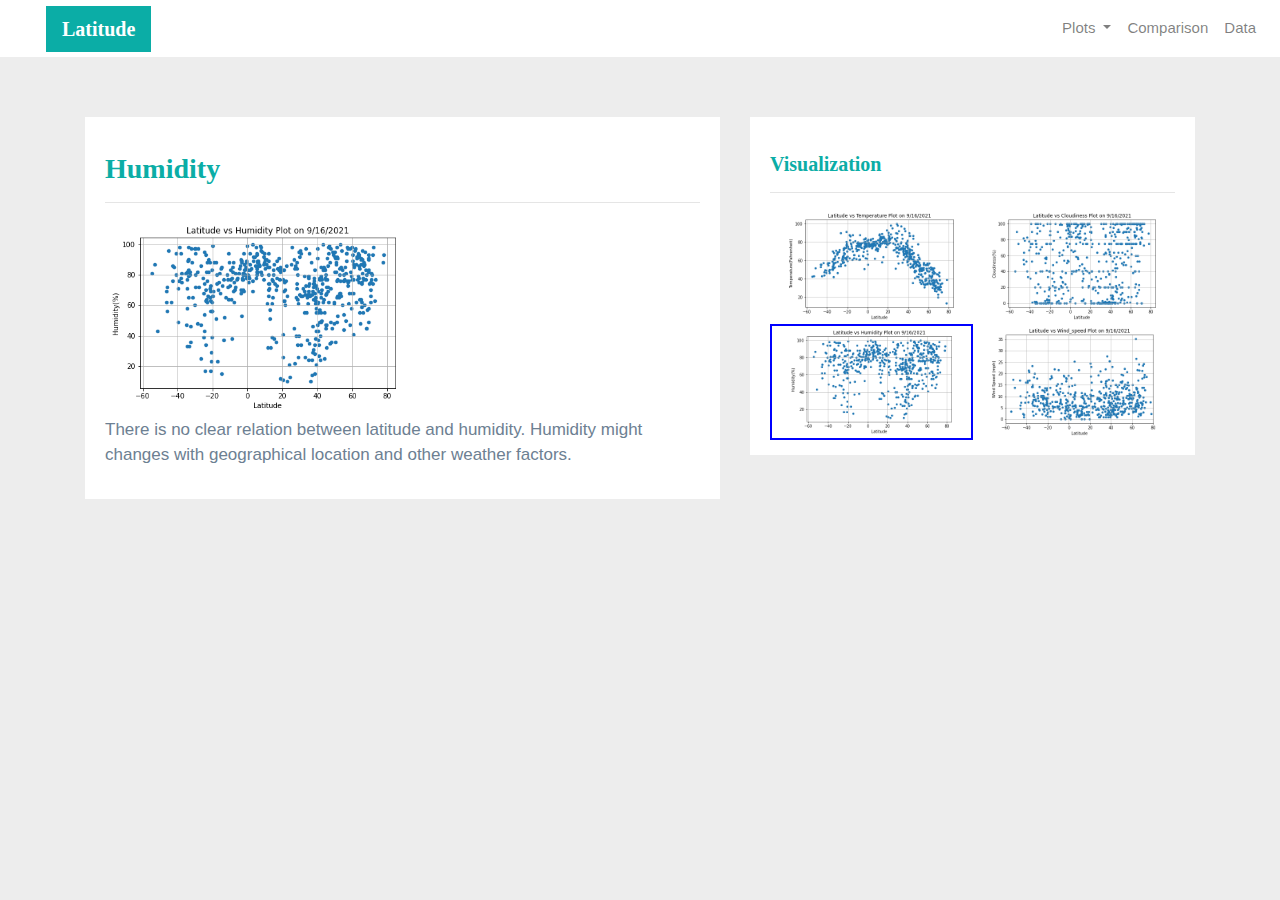
<file: humidity.html>
<!DOCTYPE html>
<html>

<head>
    <title>Web Design Challange</title>
    <meta charset="utf-8">
    <meta http-equiv="X-UA-Compatible" content="IE=edge">
    <meta name="viewport" content="width=device-width, initial-scale=1">
    <!-- Bootstrap CSS -->
    <link rel="stylesheet" href="https://maxcdn.bootstrapcdn.com/bootstrap/4.0.0/css/bootstrap.min.css"
        integrity="sha384-Gn5384xqQ1aoWXA+058RXPxPg6fy4IWvTNh0E263XmFcJlSAwiGgFAW/dAiS6JXm" crossorigin="anonymous">
    <link rel="stylesheet" href="styles.css">
</head>

<body>
    <div class="navigation">
        <nav class="navbar navbar-expand-lg navbar-light">
            <a class="navbar-brand" style="background-color: #0BADA6;" href="index.html">Latitude</a>
            <button class="navbar-toggler  border border-white" type="button" data-toggle="collapse"
                data-target="#navbarNavDropdown" aria-controls="navbarNavDropdown" aria-expanded="false"
                aria-label="Toggle navigation">
                <span class="navbar-toggler-icon"></span>
            </button>
            <div class="collapse navbar-collapse" id="navbarNavDropdown">
                <ul class="navbar-nav ml-auto">
                    <li class="nav-item dropdown">
                        <a class="nav-link dropdown-toggle" href="#" id="navbarDropdownMenuLink" data-toggle="dropdown"
                            aria-haspopup="true" aria-expanded="false">
                            Plots
                        </a>
                        <div class="dropdown-menu" aria-labelledby="navbarDropdownMenuLink">
                            <a class="dropdown-item" href="temperature.html">Max Temperature</a>
                            <a class="dropdown-item" href="humidity.html">Humidity</a>
                            <a class="dropdown-item" href="cloudiness.html">Cloudiness</a>
                            <a class="dropdown-item" href="wind_speed.html">Wind Speed</a>
                        </div>
                    </li>
                    <li class="nav-item">
                        <a class="nav-link" href="comparison.html">Comparison</a>
                    </li>
                    <li class="nav-item">
                        <a class="nav-link" href="data.html">Data</a>
                    </li>

                </ul>
            </div>
        </nav>
    </div>
    <div class="container">
        <div class="row">
            <div class="col-lg-7 col-md-12">
                <div class="box">
                    <h3 class="heading">Humidity</h3>
                    <hr>
                    <img src="Resources/Images/lat_vs_humidity.png" alt="latitude vs humidity scatter plot"
                        class="image-resource rounded">
                    <p>
                        There is no clear relation between latitude and humidity. Humidity might changes with
                        geographical
                        location and other weather factors.
                    </p>


                </div>
            </div>
            <div class="col-lg-5 col-md-12">
                <div class="box">
                    <h5 class="heading">Visualization</h5>
                    <hr>
                    <div class="container">
                        <div class="row">
                            <div class="col-6">
                                <a href="temperature.html">
                                    <img class="panel" src="Resources/Images/lat_vs_temp.png"
                                        alt="latitude vs temperature scatter plot">
                                </a>
                            </div>
                            <div class="col-6">
                                <a href="cloudiness.html">
                                    <img class="panel" src="Resources/Images/lat_vs_cloudiness.png"
                                        alt="latitude vs cloudiness scatter plot">
                                </a>
                            </div>
                        </div>
                        <div class="row">
                            <div class="col-6 highlight">
                                <a href="humidity.html">
                                    <img class="panel" src="Resources/Images/lat_vs_humidity.png"
                                        alt="latitude vs humidity scatter plot">
                                </a>
                            </div>
                            <div class="col-6">
                                <a href="wind_speed.html">
                                    <img class="panel" src="Resources/Images/lat_vs_windspeed.png"
                                        alt="latitude vs windspeed scatter plot">
                                </a>
                            </div>
                        </div>
                    </div>
                </div>
            </div>
        </div>
    </div>

    <!-- Bootstrap JS -->
    <script src="https://code.jquery.com/jquery-3.2.1.slim.min.js"
        integrity="sha384-KJ3o2DKtIkvYIK3UENzmM7KCkRr/rE9/Qpg6aAZGJwFDMVNA/GpGFF93hXpG5KkN"
        crossorigin="anonymous"></script>
    <script src="https://cdnjs.cloudflare.com/ajax/libs/popper.js/1.12.9/umd/popper.min.js"
        integrity="sha384-ApNbgh9B+Y1QKtv3Rn7W3mgPxhU9K/ScQsAP7hUibX39j7fakFPskvXusvfa0b4Q"
        crossorigin="anonymous"></script>
    <script src="https://maxcdn.bootstrapcdn.com/bootstrap/4.0.0/js/bootstrap.min.js"
        integrity="sha384-JZR6Spejh4U02d8jOt6vLEHfe/JQGiRRSQQxSfFWpi1MquVdAyjUar5+76PVCmYl"
        crossorigin="anonymous"></script>

</body>

</html>
</file>
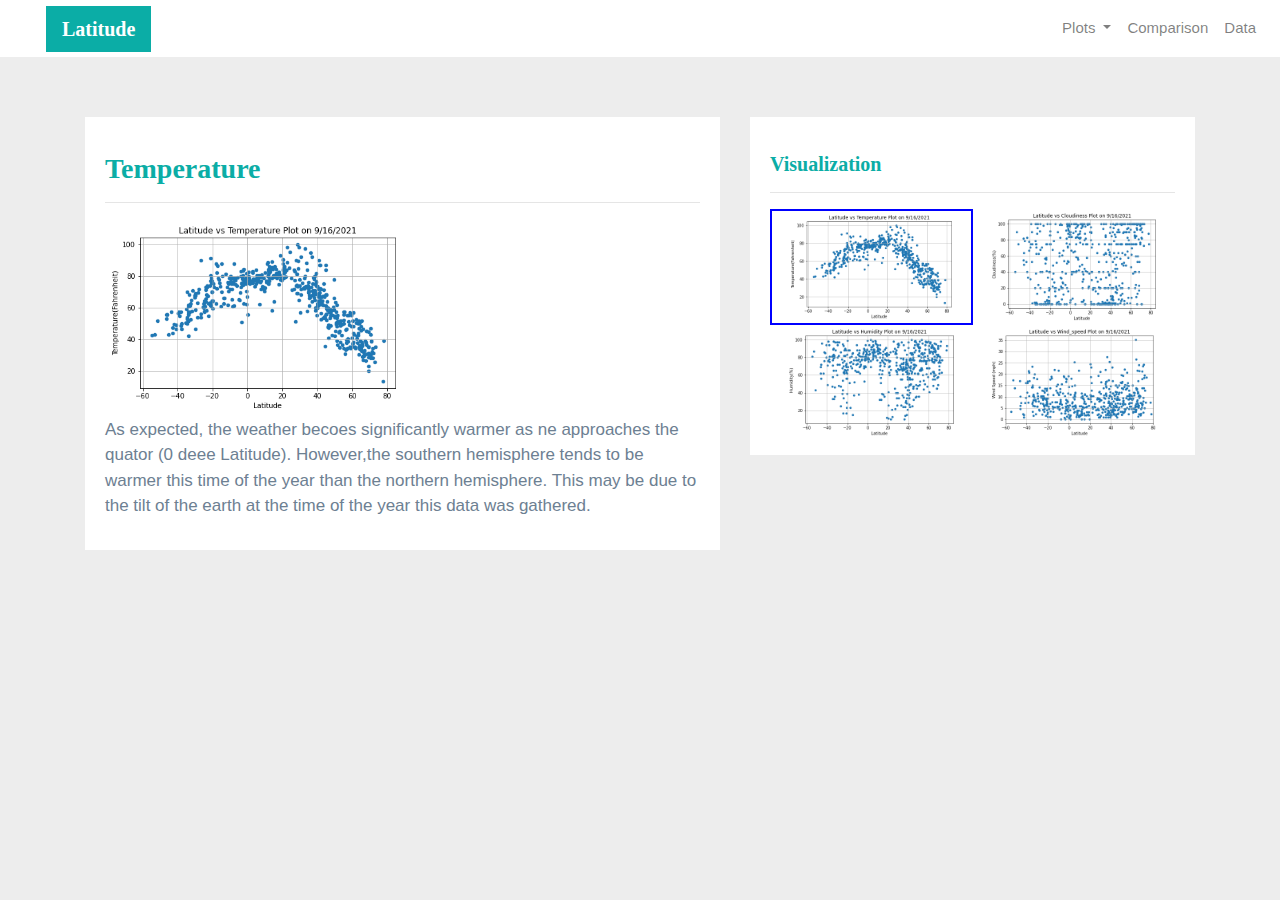
<file: temperature.html>
<!DOCTYPE html>
<html>

<head>
    <title>Web Design Challange</title>
    <meta charset="utf-8">
    <meta http-equiv="X-UA-Compatible" content="IE=edge">
    <meta name="viewport" content="width=device-width, initial-scale=1">
    <!-- Bootstrap CSS -->
    <link rel="stylesheet" href="https://maxcdn.bootstrapcdn.com/bootstrap/4.0.0/css/bootstrap.min.css"
        integrity="sha384-Gn5384xqQ1aoWXA+058RXPxPg6fy4IWvTNh0E263XmFcJlSAwiGgFAW/dAiS6JXm" crossorigin="anonymous">
    <link rel="stylesheet" href="styles.css">
</head>

<body>
    <div class="navigation">
        <nav class="navbar navbar-expand-lg navbar-light">
            <a class="navbar-brand" style="background-color: #0BADA6;" href="index.html">Latitude</a>
            <button class="navbar-toggler  border border-white" type="button" data-toggle="collapse"
                data-target="#navbarNavDropdown" aria-controls="navbarNavDropdown" aria-expanded="false"
                aria-label="Toggle navigation">
                <span class="navbar-toggler-icon"></span>
            </button>
            <div class="collapse navbar-collapse" id="navbarNavDropdown">
                <ul class="navbar-nav ml-auto">
                    <li class="nav-item dropdown">
                        <a class="nav-link dropdown-toggle" href="#" id="navbarDropdownMenuLink" data-toggle="dropdown"
                            aria-haspopup="true" aria-expanded="false">
                            Plots
                        </a>
                        <div class="dropdown-menu" aria-labelledby="navbarDropdownMenuLink">
                            <a class="dropdown-item" href="temperature.html">Max Temperature</a>
                            <a class="dropdown-item" href="humidity.html">Humidity</a>
                            <a class="dropdown-item" href="cloudiness.html">Cloudiness</a>
                            <a class="dropdown-item" href="wind_speed.html">Wind Speed</a>
                        </div>
                    </li>
                    <li class="nav-item">
                        <a class="nav-link" href="comparison.html">Comparison</a>
                    </li>
                    <li class="nav-item">
                        <a class="nav-link" href="data.html">Data</a>
                    </li>

                </ul>
            </div>
        </nav>
    </div>
    <div class="container">
        <div class="row">
            <div class="col-lg-7 col-md-12">
                <div class="box">
                    <h3 class="heading">Temperature</h3>
                    <hr>
                    <img src="Resources/Images/lat_vs_temp.png" alt="latitude vs temperature scatter plot"
                        class="image-resource rounded">
                    <p>
                        As expected, the weather becoes significantly warmer as ne approaches the quator (0 deee
                        Latitude).
                        However,the southern hemisphere tends to be warmer this time of the year than the northern
                        hemisphere.
                        This may be due to the tilt of the earth at the time of the year this data was gathered.
                    </p>

                </div>
            </div>
            <div class="col-lg-5 col-md-12">
                <div class="box">
                    <h5 class="heading">Visualization</h5>
                    <hr>
                    <div class="container">
                        <div class="row">
                            <div class="col-6 highlight">
                                <a href="temperature.html">
                                    <img class="panel" src="Resources/Images/lat_vs_temp.png"
                                        alt="latitude vs temperature scatter plot">
                                </a>
                            </div>
                            <div class="col-6">
                                <a href="cloudiness.html">
                                    <img class="panel" src="Resources/Images/lat_vs_cloudiness.png"
                                        alt="latitude vs cloudiness scatter plot">
                                </a>
                            </div>
                        </div>
                        <div class="row">
                            <div class="col-6">
                                <a href="humidity.html">
                                    <img class="panel" src="Resources/Images/lat_vs_humidity.png"
                                        alt="latitude vs humidity scatter plot">
                                </a>
                            </div>
                            <div class="col-6">
                                <a href="wind_speed.html">
                                    <img class="panel" src="Resources/Images/lat_vs_windspeed.png"
                                        alt="latitude vs windspeed scatter plot">
                                </a>
                            </div>
                        </div>
                    </div>
                </div>
            </div>
        </div>
    </div>

    <!-- Bootstrap JS -->
    <script src="https://code.jquery.com/jquery-3.2.1.slim.min.js"
        integrity="sha384-KJ3o2DKtIkvYIK3UENzmM7KCkRr/rE9/Qpg6aAZGJwFDMVNA/GpGFF93hXpG5KkN"
        crossorigin="anonymous"></script>
    <script src="https://cdnjs.cloudflare.com/ajax/libs/popper.js/1.12.9/umd/popper.min.js"
        integrity="sha384-ApNbgh9B+Y1QKtv3Rn7W3mgPxhU9K/ScQsAP7hUibX39j7fakFPskvXusvfa0b4Q"
        crossorigin="anonymous"></script>
    <script src="https://maxcdn.bootstrapcdn.com/bootstrap/4.0.0/js/bootstrap.min.js"
        integrity="sha384-JZR6Spejh4U02d8jOt6vLEHfe/JQGiRRSQQxSfFWpi1MquVdAyjUar5+76PVCmYl"
        crossorigin="anonymous"></script>

</body>

</html>
</file>
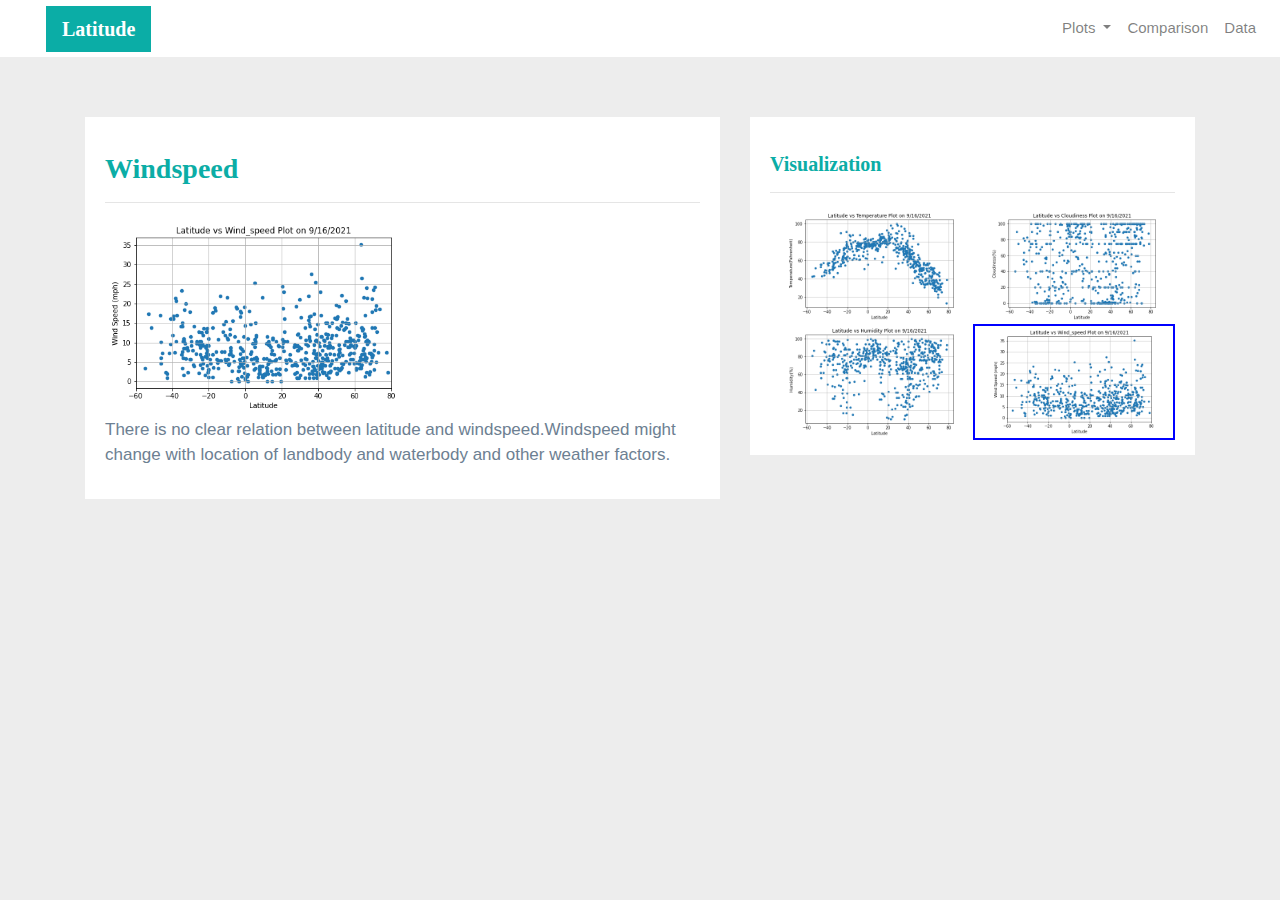
<file: wind_speed.html>
<!DOCTYPE html>
<html>

<head>
    <title>Web Design Challange</title>
    <meta charset="utf-8">
    <meta http-equiv="X-UA-Compatible" content="IE=edge">
    <meta name="viewport" content="width=device-width, initial-scale=1">
    <!-- Bootstrap CSS -->
    <link rel="stylesheet" href="https://maxcdn.bootstrapcdn.com/bootstrap/4.0.0/css/bootstrap.min.css"
        integrity="sha384-Gn5384xqQ1aoWXA+058RXPxPg6fy4IWvTNh0E263XmFcJlSAwiGgFAW/dAiS6JXm" crossorigin="anonymous">
    <link rel="stylesheet" href="styles.css">
</head>

<body>
    <div class="navigation">
        <nav class="navbar navbar-expand-lg navbar-light">
            <a class="navbar-brand" style="background-color: #0BADA6;" href="index.html">Latitude</a>
            <button class="navbar-toggler  border border-white" type="button" data-toggle="collapse"
                data-target="#navbarNavDropdown" aria-controls="navbarNavDropdown" aria-expanded="false"
                aria-label="Toggle navigation">
                <span class="navbar-toggler-icon"></span>
            </button>
            <div class="collapse navbar-collapse" id="navbarNavDropdown">
                <ul class="navbar-nav ml-auto">
                    <li class="nav-item dropdown">
                        <a class="nav-link dropdown-toggle" href="#" id="navbarDropdownMenuLink" data-toggle="dropdown"
                            aria-haspopup="true" aria-expanded="false">
                            Plots
                        </a>
                        <div class="dropdown-menu" aria-labelledby="navbarDropdownMenuLink">
                            <a class="dropdown-item" href="temperature.html">Max Temperature</a>
                            <a class="dropdown-item" href="humidity.html">Humidity</a>
                            <a class="dropdown-item" href="cloudiness.html">Cloudiness</a>
                            <a class="dropdown-item" href="wind_speed.html">Wind Speed</a>
                        </div>
                    </li>
                    <li class="nav-item">
                        <a class="nav-link" href="comparison.html">Comparison</a>
                    </li>
                    <li class="nav-item">
                        <a class="nav-link" href="data.html">Data</a>
                    </li>

                </ul>
            </div>
        </nav>
    </div>
    <div class="container">
        <div class="row">
            <div class="col-lg-7 col-md-12">
                <div class="box">
                    <h3 class="heading">Windspeed</h3>
                    <hr>
                    <img src="Resources/Images/lat_vs_windspeed.png" alt="latitude vs windspeed scatter plot"
                        class="image-resource rounded">
                    <p>
                        There is no clear relation between latitude and windspeed.Windspeed might change with location
                        of
                        landbody and waterbody and other weather factors.
                    </p>


                </div>
            </div>
            <div class="col-lg-5 col-md-12">
                <div class="box">
                    <h5 class="heading">Visualization</h5>
                    <hr>
                    <div class="container">
                        <div class="row">
                            <div class="col-6">
                                <a href="temperature.html">
                                    <img class="panel" src="Resources/Images/lat_vs_temp.png"
                                        alt="latitude vs temperature scatter plot">
                                </a>
                            </div>
                            <div class="col-6">
                                <a href="cloudiness.html">
                                    <img class="panel" src="Resources/Images/lat_vs_cloudiness.png"
                                        alt="latitude vs cloudiness scatter plot">
                                </a>
                            </div>
                        </div>
                        <div class="row">
                            <div class="col-6">
                                <a href="humidity.html">
                                    <img class="panel" src="Resources/Images/lat_vs_humidity.png"
                                        alt="latitude vs humidity scatter plot">
                                </a>
                            </div>
                            <div class="col-6 highlight">
                                <a href="wind_speed.html">
                                    <img class="panel" src="Resources/Images/lat_vs_windspeed.png"
                                        alt="latitude vs windspeed scatter plot">
                                </a>
                            </div>
                        </div>
                    </div>
                </div>
            </div>
        </div>
    </div>

    <!-- Bootstrap JS -->
    <script src="https://code.jquery.com/jquery-3.2.1.slim.min.js"
        integrity="sha384-KJ3o2DKtIkvYIK3UENzmM7KCkRr/rE9/Qpg6aAZGJwFDMVNA/GpGFF93hXpG5KkN"
        crossorigin="anonymous"></script>
    <script src="https://cdnjs.cloudflare.com/ajax/libs/popper.js/1.12.9/umd/popper.min.js"
        integrity="sha384-ApNbgh9B+Y1QKtv3Rn7W3mgPxhU9K/ScQsAP7hUibX39j7fakFPskvXusvfa0b4Q"
        crossorigin="anonymous"></script>
    <script src="https://maxcdn.bootstrapcdn.com/bootstrap/4.0.0/js/bootstrap.min.js"
        integrity="sha384-JZR6Spejh4U02d8jOt6vLEHfe/JQGiRRSQQxSfFWpi1MquVdAyjUar5+76PVCmYl"
        crossorigin="anonymous"></script>

</body>

</html>
</file>
<file: styles.css>
body {
    background-color: #EDEDED;
}

/* Navbar */
.navbar{
    max-height: 57px; 
}
.navigation .navbar-brand{
    color: white; 
    margin-left: 30px; 
    padding: inherit; 
    font-weight: bold; 
    background-color: #0BADA6;
    font-family: Georgia, 'Times New Roman', Times, serif;
}
.navbar{
    background-color: white; 
    font-size: 15px; 
}
.active, .dropdown-menu .dropdown-item:active a:hover{
    background-color:#E7E7E7!important; 
}
.dropdown-item{
    color: #6D8092 !important; 
}
.dropdown .dropdown-menu .dropdown-item:active, .dropdown .dropdown-menu .dropdown-item:hover{
    background-color:#E7E7E7 !important; 
}

a {
    color: #6D8092;
    font-size: 15px; 
}
.nav-link:hover{
    background-color:#E7E7E7 !important;
}

.navbar-brand:hover {
    color: rgb(175, 175, 175) !important;
}

.heading {
    color: #0BADA6;
    font-family: Georgia, 'Times New Roman', Times, serif;
    font-weight: bolder;
    padding-top: 25px;
}

/* On screens that are 600px wide or less, make the columns stack on top of each other instead of next to each other */
/* @media screen and (max-width: 800px) {
    .main-content {
      flex-direction: column;
    }
  } */

img {
    width:100% !important;
    height:100% !important;
}

.image-resource {
    width:50% !important;
    height:50% !important;
}

p {
    color: #6D8092;
    font-family: Arial, Helvetica, sans-serif;
    font-size: 17px;
}

.box {
    margin-top: 60px;
    margin-bottom: 62px;
    padding: 10px 20px 15px;
    color: black;
    background-color: white;
}

.highlight {
    border: 2px solid blue;
}

/*Media Queries*/
@media(max-width: 992px){
.navbar-expand-lg{
    background-color: #0BADA6 !important;
}
.navbar{
    max-height: none; 
    padding: inherit;
}
.navbar div{
    margin: inherit; 
    background-color: white;  
}
.navbar-brand{
    padding: 10px !important; 
}

button{
    margin-right: 30px; 
}
button:focus {

    outline: 1px dotted;
    outline: 5px auto -webkit-focusring-color;
    
    }
}
</file>
